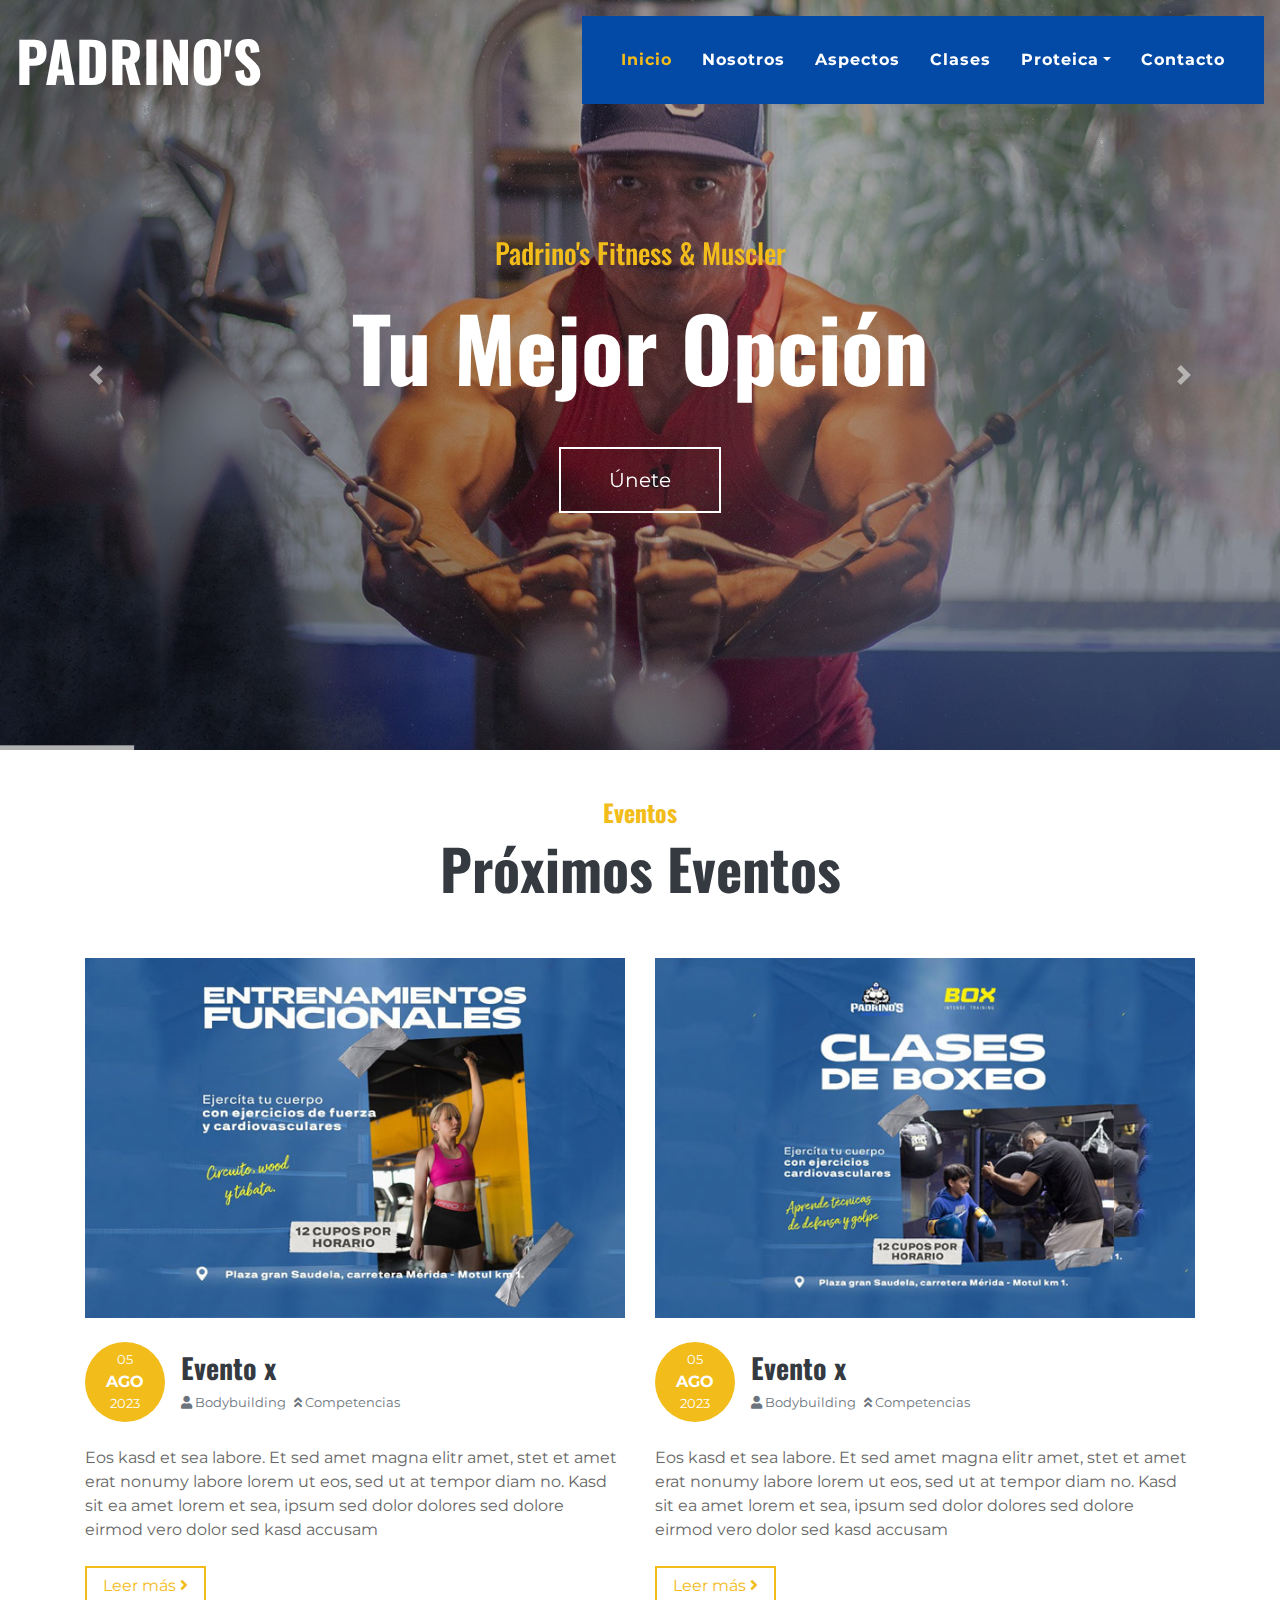
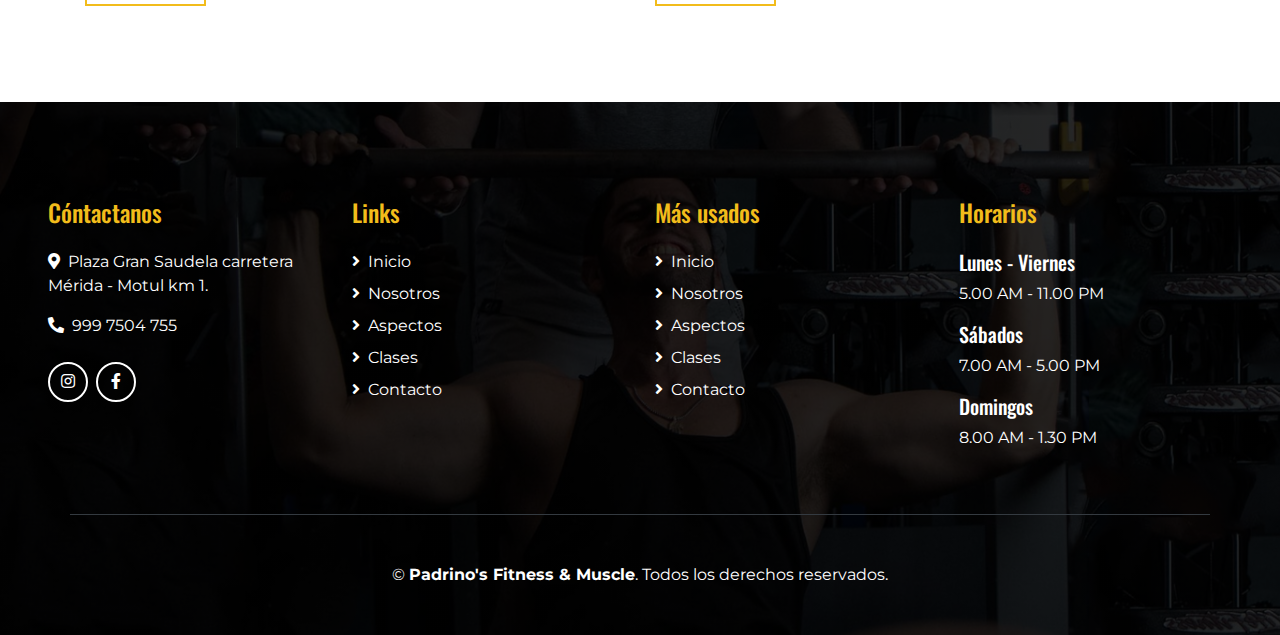
<file: index.html>
<!DOCTYPE html>
<html lang="es">

<head>
    <meta charset="utf-8">
    <title>Padrino's Fitness & Muscle</title>
    <meta content="width=device-width, initial-scale=1.0" name="viewport">

    <!-- Favicon -->
    <link rel="icon" href="img/iconP.png" type="image/png">

    <!-- Font Awesome -->
    <link href="https://cdnjs.cloudflare.com/ajax/libs/font-awesome/5.10.0/css/all.min.css" rel="stylesheet">

    <!-- Flaticon Font -->
    <link href="lib/flaticon/font/flaticon.css" rel="stylesheet">

    <!-- Customized Bootstrap Stylesheet -->
    <link href="css/style.min.css" rel="stylesheet">
</head>

<body class="bg-white">
    <!-- Navbar Start -->
    <div class="container-fluid p-0 nav-bar">
        <nav class="navbar navbar-expand-lg bg-none navbar-dark py-3">
            <a href="" class="navbar-brand">
                <h1 class="m-0 display-4 font-weight-bold text-uppercase text-white">Padrino's</h1>
            </a>
            <button type="button" class="navbar-toggler" data-toggle="collapse" data-target="#navbarCollapse">
                <span class="navbar-toggler-icon"></span>
            </button>
            <div class="collapse navbar-collapse justify-content-between" id="navbarCollapse">
                <div class="navbar-nav ml-auto p-4 bg-secondary">
                    <a href="index.html" class="nav-item nav-link active">Inicio</a>
                    <a href="about.html" class="nav-item nav-link">Nosotros</a>
                    <a href="feature.html" class="nav-item nav-link">Aspectos</a>
                    <a href="class.html" class="nav-item nav-link">Clases</a>
                    <div class="nav-item dropdown">
                        <a href="#" class="nav-link dropdown-toggle" data-toggle="dropdown">Proteica</a>
                        <div class="dropdown-menu text-capitalize">
                            <a href="proteicasup.html" class="dropdown-item">Suplementos</a>
                            <a href="producto.html" class="dropdown-item">Alimentos</a>
                        </div>
                    </div>
                    <a href="contact.html" class="nav-item nav-link">Contacto</a>
                    
                </div>
            </div>
        </nav>
    </div>
    <!-- Navbar End -->

    <!-- Carousel Start -->
    <div class="container-fluid p-0">
        <div id="blog-carousel" class="carousel slide" data-ride="carousel">
            <div class="carousel-inner">
                <div class="carousel-item active">
                    <img class="w-100" src="img/carousel-11.png" alt="Image">
                    <div class="carousel-caption d-flex flex-column align-items-center justify-content-center">
                        <h3 class="text-primary text-capitalize m-0">Padrino's Fitness & Muscler</h3>
                        <h2 class="display-2 m-0 mt-2 mt-md-4 text-white font-weight-bold text-capitalize">Tu mejor opción</h2>
                        <a href="contact.html" class="btn btn-lg btn-outline-light mt-3 mt-md-5 py-md-3 px-md-5">Únete</a>
                    </div>
                </div>
                <div class="carousel-item">
                    <img class="w-100" src="img/carousel-12.png" alt="Image">
                    <div class="carousel-caption d-flex flex-column align-items-center justify-content-center">
                        <h3 class="text-primary text-capitalize m-0">Padrino's Fitness & Muscler</h3>
                        <h2 class="display-2 m-0 mt-2 mt-md-4 text-white font-weight-bold text-capitalize">Pon en forma tu cuerpo</h2>
                        <a href="contact.html" class="btn btn-lg btn-outline-light mt-3 mt-md-5 py-md-3 px-md-5">Únete</a>
                    </div>
                </div>
            </div>
            <a class="carousel-control-prev" href="#blog-carousel" data-slide="prev">
                <span class="carousel-control-prev-icon"></span>
            </a>
            <a class="carousel-control-next" href="#blog-carousel" data-slide="next">
                <span class="carousel-control-next-icon"></span>
            </a>
        </div>
    </div>
    <!-- Carousel End -->

    <!-- Blog Start -->
    <div class="container pt-5">
        <div class="d-flex flex-column text-center mb-5">
            <h4 class="text-primary font-weight-bold">Eventos</h4>
            <h4 class="display-4 font-weight-bold">Próximos Eventos</h4>
        </div>
        <div class="row">
            <div class="col-lg-6 mb-5 blog-item">
                <img class="img-fluid mb-4" src="img/blog-1.jpg" alt="Image">
                <div class="d-flex align-items-center mb-4">
                    <div class="d-flex flex-column align-items-center justify-content-center rounded-circle bg-primary text-white" style="width: 80px; height: 80px;">
                        <small>05</small>
                        <strong class="text-uppercase m-0 text-white">Ago</strong>
                        <small>2023</small>
                    </div>
                    <div class="pl-3">
                        <h3 class="font-weight-bold">Evento x</h3>
                        <div class="d-flex">
                            <small class="mr-2 text-muted"><i class="fa fa-user"></i> Bodybuilding</small>
                            <small class="mr-2 text-muted"><i class="fa fa-angle-double-up"></i> Competencias</small>
                        </div>
                    </div>
                </div>
                <p>Eos kasd et sea labore. Et sed amet magna elitr amet, stet et amet erat nonumy labore lorem ut eos, sed ut at tempor diam no. Kasd sit ea amet lorem et sea, ipsum sed dolor dolores sed dolore eirmod vero dolor sed kasd accusam</p>
                <a class="btn btn-outline-primary mt-2 px-3" href="">Leer más <i class="fa fa-angle-right"></i></a>
            </div>
            <div class="col-lg-6 mb-5 blog-item">
                <img class="img-fluid mb-4" src="img/blog-2.jpg" alt="Image">
                <div class="d-flex align-items-center mb-4">
                    <div class="d-flex flex-column align-items-center justify-content-center rounded-circle bg-primary text-white" style="width: 80px; height: 80px;">
                        <small>05</small>
                        <strong class="text-uppercase m-0 text-white">Ago</strong>
                        <small>2023</small>
                    </div>
                    <div class="pl-3">
                        <h3 class="font-weight-bold">Evento x</h3>
                        <div class="d-flex">
                            <small class="mr-2 text-muted"><i class="fa fa-user"></i> Bodybuilding</small>
                            <small class="mr-2 text-muted"><i class="fa fa-angle-double-up"></i> Competencias</small>
                        </div>
                    </div>
                </div>
                <p>Eos kasd et sea labore. Et sed amet magna elitr amet, stet et amet erat nonumy labore lorem ut eos, sed ut at tempor diam no. Kasd sit ea amet lorem et sea, ipsum sed dolor dolores sed dolore eirmod vero dolor sed kasd accusam</p>
                <a class="btn btn-outline-primary mt-2 px-3" href="">Leer más <i class="fa fa-angle-right"></i></a>
            </div>
        </div>
    </div>
    <!-- Blog End -->


    <!-- Footer Start -->
    <div class="footer container-fluid mt-5 py-5 px-sm-3 px-md-5 text-white">
        <div class="row pt-5">
            <div class="col-lg-3 col-md-6 mb-5">
                <h4 class="text-primary mb-4">Cóntactanos</h4>
                <p><i class="fa fa-map-marker-alt mr-2"></i>Plaza Gran Saudela carretera Mérida - Motul km 1.</p>
                <p><i class="fa fa-phone-alt mr-2"></i>999 7504 755</p>
                <div class="d-flex justify-content-start mt-4">
                    <a class="btn btn-outline-light rounded-circle text-center mr-2 px-0" style="width: 40px; height: 40px;" href="https://www.instagram.com/padrinosfitnessandmuscle/?hl=es"><i class="fab fa-instagram"></i></a>
                    <a class="btn btn-outline-light rounded-circle text-center mr-2 px-0" style="width: 40px; height: 40px;" href="https://www.facebook.com/padrinosgym"><i class="fab fa-facebook-f"></i></a>
                </div>
            </div>
            <div class="col-lg-3 col-md-6 mb-5">
                <h4 class="text-primary mb-4">Links</h4>
                <div class="d-flex flex-column justify-content-start">
                    <a class="text-white mb-2" href="index.html"><i class="fa fa-angle-right mr-2"></i>Inicio</a>
                    <a class="text-white mb-2" href="about.html"><i class="fa fa-angle-right mr-2"></i>Nosotros</a>
                    <a class="text-white mb-2" href="feature.html"><i class="fa fa-angle-right mr-2"></i>Aspectos</a>
                    <a class="text-white mb-2" href="class.html"><i class="fa fa-angle-right mr-2"></i>Clases</a>
                    <a class="text-white" href="contact.html"><i class="fa fa-angle-right mr-2"></i>Contacto</a>
                </div>
            </div>
            <div class="col-lg-3 col-md-6 mb-5">
                <h4 class="text-primary mb-4">Más usados</h4>
                <div class="d-flex flex-column justify-content-start">
                    <a class="text-white mb-2" href="index.html"><i class="fa fa-angle-right mr-2"></i>Inicio</a>
                    <a class="text-white mb-2" href="about.html"><i class="fa fa-angle-right mr-2"></i>Nosotros</a>
                    <a class="text-white mb-2" href="feature.html"><i class="fa fa-angle-right mr-2"></i>Aspectos</a>
                    <a class="text-white mb-2" href="class.html"><i class="fa fa-angle-right mr-2"></i>Clases</a>
                    <a class="text-white" href="contact.html"><i class="fa fa-angle-right mr-2"></i>Contacto</a>
                </div>
            </div>
            <div class="col-lg-3 col-md-6 mb-5">
                <h4 class="text-primary mb-4">Horarios</h4>
                <h5 class="text-white">Lunes - Viernes</h5>
                <p>5.00 AM - 11.00 PM</p>
                <h5 class="text-white">Sábados</h5>
                <p>7.00 AM - 5.00 PM</p>
                <h5 class="text-white">Domingos</h5>
                <p>8.00 AM - 1.30 PM</p>
            </div>
        </div>
        <div class="container border-top border-dark pt-5">
            <p class="m-0 text-center text-white">
                &copy; <a class="text-white font-weight-bold" href="https://www.instagram.com/padrinosfitnessandmuscle">Padrino's Fitness & Muscle</a>. Todos los derechos reservados.
            </p>
        </div>
    </div>
    <!-- Footer End -->


    <!-- Back to Top -->
    <a href="#" class="btn btn-outline-primary back-to-top"><i class="fa fa-angle-double-up"></i></a>


    <!-- JavaScript Libraries -->
    <script src="https://code.jquery.com/jquery-3.4.1.min.js"></script>
    <script src="https://stackpath.bootstrapcdn.com/bootstrap/4.4.1/js/bootstrap.bundle.min.js"></script>
    <script src="lib/easing/easing.min.js"></script>
    <script src="lib/waypoints/waypoints.min.js"></script>

    <!-- Template Javascript -->
    <script src="js/main.js"></script>
</body>

</html>
</file>
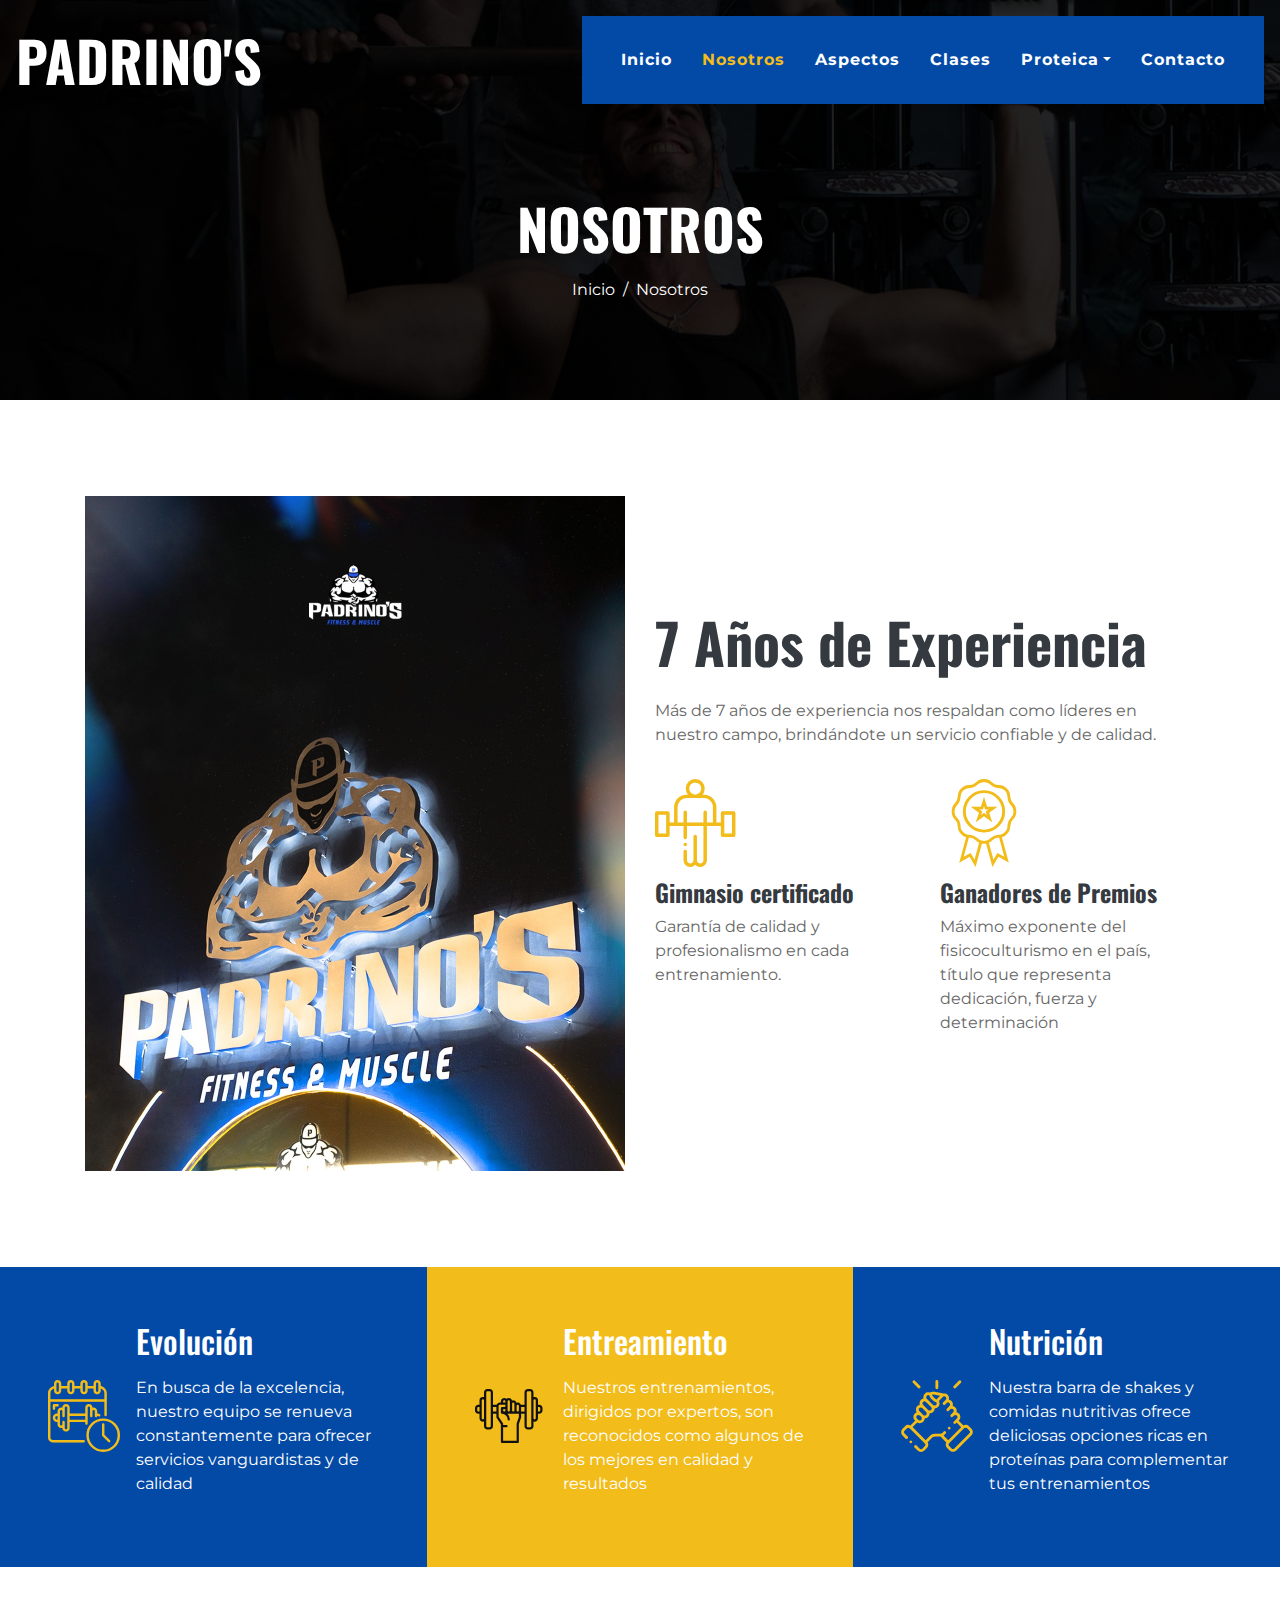
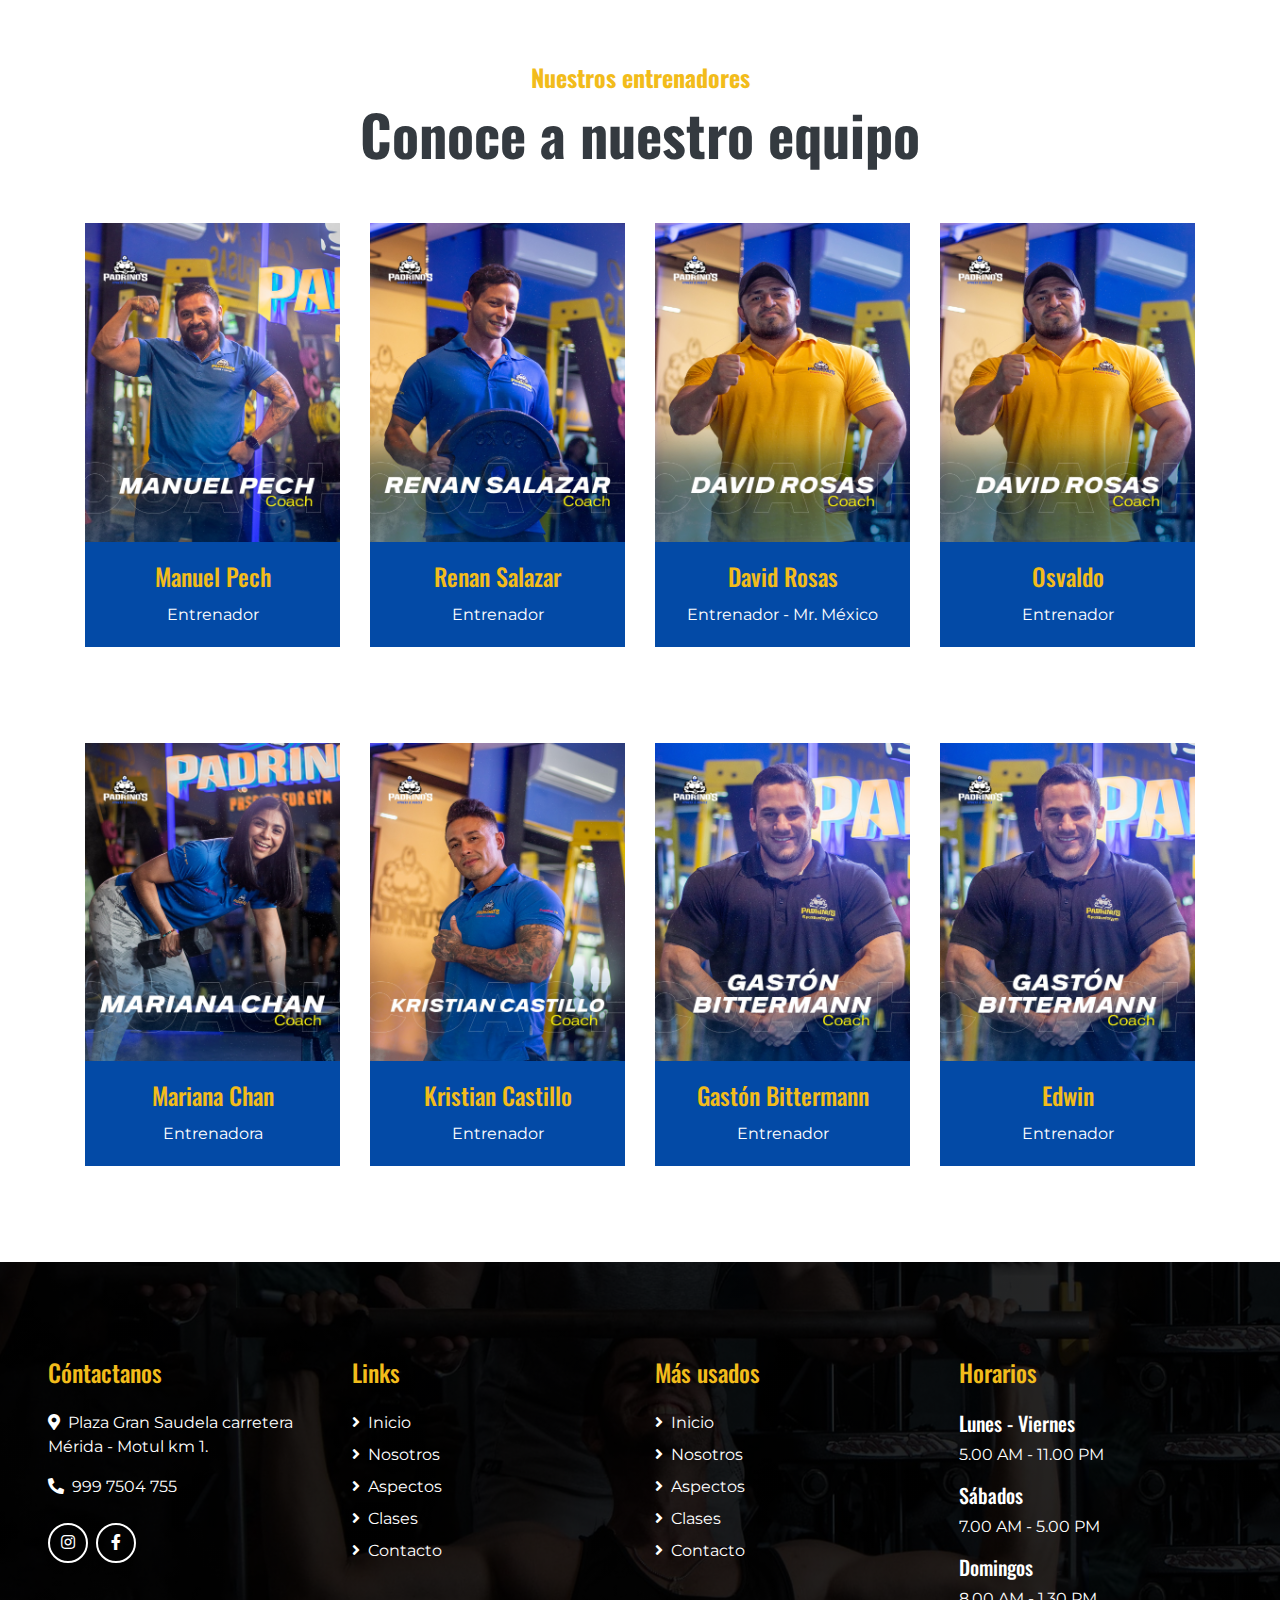
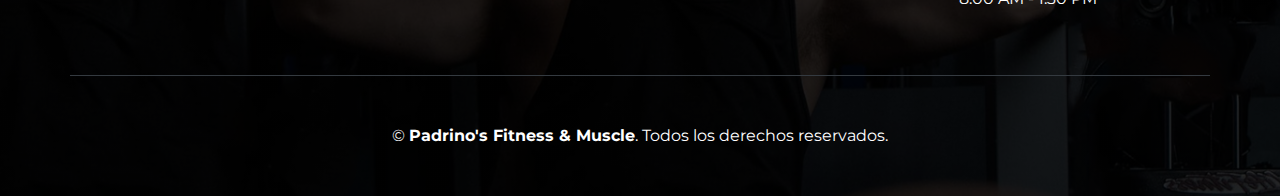
<file: about.html>
<!DOCTYPE html>
<html lang="es">

<head>
    <meta charset="utf-8">
    <title>Padrino's Fitness & Muscle</title>
    <meta content="width=device-width, initial-scale=1.0" name="viewport">

    <!-- Favicon -->
    <link rel="icon" href="img/iconP.png" type="image/png">

    <!-- Font Awesome -->
    <link href="https://cdnjs.cloudflare.com/ajax/libs/font-awesome/5.10.0/css/all.min.css" rel="stylesheet">

    <!-- Flaticon Font -->
    <link href="lib/flaticon/font/flaticon.css" rel="stylesheet">

    <!-- Customized Bootstrap Stylesheet -->
    <link href="css/style.min.css" rel="stylesheet">
</head>

<body class="bg-white">
       <!-- Navbar Start -->
       <div class="container-fluid p-0 nav-bar">
        <nav class="navbar navbar-expand-lg bg-none navbar-dark py-3">
            <a href="" class="navbar-brand">
                <h1 class="m-0 display-4 font-weight-bold text-uppercase text-white">Padrino's</h1>
            </a>
            <button type="button" class="navbar-toggler" data-toggle="collapse" data-target="#navbarCollapse">
                <span class="navbar-toggler-icon"></span>
            </button>
            <div class="collapse navbar-collapse justify-content-between" id="navbarCollapse">
                <div class="navbar-nav ml-auto p-4 bg-secondary">
                    <a href="index.html" class="nav-item nav-link">Inicio</a>
                    <a href="about.html" class="nav-item nav-link active">Nosotros</a>
                    <a href="feature.html" class="nav-item nav-link">Aspectos</a>
                    <a href="class.html" class="nav-item nav-link">Clases</a>
                    <div class="nav-item dropdown">
                        <a href="#" class="nav-link dropdown-toggle" data-toggle="dropdown">Proteica</a>
                        <div class="dropdown-menu text-capitalize">
                            <a href="proteicasup.html" class="dropdown-item">Suplementos</a>
                            <a href="producto.html" class="dropdown-item">Alimentos</a>
                        </div>
                    </div>
                    <a href="contact.html" class="nav-item nav-link">Contacto</a>
                </div>
            </div>
        </nav>
    </div>
    <!-- Navbar End -->


    <!-- Page Header Start -->
    <div class="container-fluid page-header mb-5">
        <div class="d-flex flex-column align-items-center justify-content-center pt-0 pt-lg-5" style="min-height: 400px">
            <h4 class="display-4 mb-3 mt-0 mt-lg-5 text-white text-uppercase font-weight-bold">Nosotros</h4>
            <div class="d-inline-flex">
                <p class="m-0 text-white"><a class="text-white" href="">Inicio</a></p>
                <p class="m-0 text-white px-2">/</p>
                <p class="m-0 text-white">Nosotros</p>
            </div>
        </div>
    </div>
    <!-- Page Header End -->


    <!-- About Start -->
    <div class="container py-5">
        <div class="row align-items-center">
            <div class="col-lg-6">
                <img class="img-fluid mb-4 mb-lg-0" src="img/about.jpg" alt="Image">
            </div>
            <div class="col-lg-6">
                <h2 class="display-4 font-weight-bold mb-4">7 Años de Experiencia</h2>
                <p>Más de 7 años de experiencia nos respaldan como líderes en nuestro campo, brindándote un servicio confiable y de calidad.</p>
                <div class="row py-2">
                    <div class="col-sm-6">
                        <i class="flaticon-barbell display-2 text-primary"></i>
                        <h4 class="font-weight-bold">Gimnasio certificado</h4>
                        <p>Garantía de calidad y profesionalismo en cada entrenamiento.</p>
                    </div>
                    <div class="col-sm-6">
                        <i class="flaticon-medal display-2 text-primary"></i>
                        <h4 class="font-weight-bold">Ganadores de Premios</h4>
                        <p>Máximo exponente del fisicoculturismo en el país, título que representa dedicación, fuerza y determinación</p>
                    </div>
                </div>
            </div>
        </div>
    </div>
    <!-- About End -->


    <!-- Features Start -->
    <div class="container-fluid my-5">
        <div class="row">
            <div class="col-lg-4 p-0">
                <div class="d-flex align-items-center bg-secondary text-white px-5" style="min-height: 300px;">
                    <i class="flaticon-training display-3 text-primary mr-3"></i>
                    <div class="">
                        <h2 class="text-white mb-3">Evolución</h2>
                        <p>En busca de la excelencia, nuestro equipo se renueva constantemente para ofrecer servicios vanguardistas y de calidad
                        </p>
                    </div>
                </div>
            </div>
            <div class="col-lg-4 p-0">
                <div class="d-flex align-items-center bg-primary text-white px-5" style="min-height: 300px;">
                    <i class="flaticon-weightlifting display-3 text-secondary mr-3"></i>
                    <div class="">
                        <h2 class="text-white mb-3">Entreamiento</h2>
                        <p>Nuestros entrenamientos, dirigidos por expertos, son reconocidos como algunos de los mejores en calidad y resultados
                        </p>
                    </div>
                </div>
            </div>
            <div class="col-lg-4 p-0">
                <div class="d-flex align-items-center bg-secondary text-white px-5" style="min-height: 300px;">
                    <i class="flaticon-support display-3 text-primary mr-3"></i>
                    <div class="">
                        <h2 class="text-white mb-3">Nutrición</h2>
                        <p>Nuestra barra de shakes y comidas nutritivas ofrece deliciosas opciones ricas en proteínas para complementar tus entrenamientos
                        </p>
                    </div>
                </div>
            </div>
        </div>
    </div>
    <!-- Features End -->


    <!-- Team Start -->
    <div class="container pt-5 team">
        <div class="d-flex flex-column text-center mb-5">
            <h4 class="text-primary font-weight-bold">Nuestros entrenadores</h4>
            <h4 class="display-4 font-weight-bold">Conoce a nuestro equipo</h4>
        </div>
        <div class="row">
            <div class="col-lg-3 col-md-6 mb-5">
                <div class="card border-0 bg-secondary text-center text-white">
                    <img class="card-img-top" src="img/manuel.jpg" alt="">
                    <div class="card-social d-flex align-items-center justify-content-center">
                        <a class="btn btn-outline-light rounded-circle text-center mr-2 px-0" style="width: 40px; height: 40px;" href="#"><i class="fab fa-instagram"></i></a>
                    </div>
                    <div class="card-body bg-secondary">
                        <h4 class="card-title text-primary">Manuel Pech</h4>
                        <p class="card-text">Entrenador</p>
                    </div>
                </div>
            </div>
            <div class="col-lg-3 col-md-6 mb-5">
                <div class="card border-0 bg-secondary text-center text-white">
                    <img class="card-img-top" src="img/renan.jpg" alt="">
                    <div class="card-social d-flex align-items-center justify-content-center">
                        <a class="btn btn-outline-light rounded-circle text-center mr-2 px-0" style="width: 40px; height: 40px;" href="#"><i class="fab fa-instagram"></i></a>
                    </div>
                    <div class="card-body bg-secondary">
                        <h4 class="card-title text-primary">Renan Salazar</h4>
                        <p class="card-text">Entrenador</p>
                    </div>
                </div>
            </div>
            <div class="col-lg-3 col-md-6 mb-5">
                <div class="card border-0 bg-secondary text-center text-white">
                    <img class="card-img-top" src="img/david.jpg" alt="">
                    <div class="card-social d-flex align-items-center justify-content-center">
                        <a class="btn btn-outline-light rounded-circle text-center mr-2 px-0" style="width: 40px; height: 40px;" href="#"><i class="fab fa-instagram"></i></a>
                    </div>
                    <div class="card-body bg-secondary">
                        <h4 class="card-title text-primary">David Rosas</h4>
                        <p class="card-text">Entrenador -  Mr. México</p>
                    </div>
                </div>
            </div>
            <div class="col-lg-3 col-md-6 mb-5">
                <div class="card border-0 bg-secondary text-center text-white">
                    <img class="card-img-top" src="img/david.jpg" alt="">
                    <div class="card-social d-flex align-items-center justify-content-center">
                        <a class="btn btn-outline-light rounded-circle text-center mr-2 px-0" style="width: 40px; height: 40px;" href="#"><i class="fab fa-instagram"></i></a>
                    </div>
                    <div class="card-body bg-secondary">
                        <h4 class="card-title text-primary">Osvaldo</h4>
                        <p class="card-text">Entrenador</p>
                    </div>
                </div>
            </div>
        </div>
    </div>
    <!-- Team End -->
    
    <!-- Team Start -->
    <div class="container pt-5 team">
        <div class="row">
            <div class="col-lg-3 col-md-6 mb-5">
                <div class="card border-0 bg-secondary text-center text-white">
                    <img class="card-img-top" src="img/mariana.jpg" alt="">
                    <div class="card-social d-flex align-items-center justify-content-center">
                        <a class="btn btn-outline-light rounded-circle text-center mr-2 px-0" style="width: 40px; height: 40px;" href="#"><i class="fab fa-instagram"></i></a>
                    </div>
                    <div class="card-body bg-secondary">
                        <h4 class="card-title text-primary">Mariana Chan</h4>
                        <p class="card-text">Entrenadora</p>
                    </div>
                </div>
            </div>
            <div class="col-lg-3 col-md-6 mb-5">
                <div class="card border-0 bg-secondary text-center text-white">
                    <img class="card-img-top" src="img/kristian.jpg" alt="">
                    <div class="card-social d-flex align-items-center justify-content-center">
                        <a class="btn btn-outline-light rounded-circle text-center mr-2 px-0" style="width: 40px; height: 40px;" href="#"><i class="fab fa-instagram"></i></a>
                    </div>
                    <div class="card-body bg-secondary">
                        <h4 class="card-title text-primary">Kristian Castillo</h4>
                        <p class="card-text">Entrenador</p>
                    </div>
                </div>
            </div>
            <div class="col-lg-3 col-md-6 mb-5">
                <div class="card border-0 bg-secondary text-center text-white">
                    <img class="card-img-top" src="img/gaston.jpg" alt="">
                    <div class="card-social d-flex align-items-center justify-content-center">
                        <a class="btn btn-outline-light rounded-circle text-center mr-2 px-0" style="width: 40px; height: 40px;" href="#"><i class="fab fa-instagram"></i></a>
                    </div>
                    <div class="card-body bg-secondary">
                        <h4 class="card-title text-primary">Gastón Bittermann</h4>
                        <p class="card-text">Entrenador</p>
                    </div>
                </div>
            </div>
            <div class="col-lg-3 col-md-6 mb-5">
                <div class="card border-0 bg-secondary text-center text-white">
                    <img class="card-img-top" src="img/gaston.jpg" alt="">
                    <div class="card-social d-flex align-items-center justify-content-center">
                        <a class="btn btn-outline-light rounded-circle text-center mr-2 px-0" style="width: 40px; height: 40px;" href="#"><i class="fab fa-instagram"></i></a>
                    </div>
                    <div class="card-body bg-secondary">
                        <h4 class="card-title text-primary">Edwin</h4>
                        <p class="card-text">Entrenador</p>
                    </div>
                </div>
            </div>
        </div>
    </div>
    <!-- Team End -->


    <!-- Footer Start -->
    <div class="footer container-fluid mt-5 py-5 px-sm-3 px-md-5 text-white">
        <div class="row pt-5">
            <div class="col-lg-3 col-md-6 mb-5">
                <h4 class="text-primary mb-4">Cóntactanos</h4>
                <p><i class="fa fa-map-marker-alt mr-2"></i>Plaza Gran Saudela carretera Mérida - Motul km 1.</p>
                <p><i class="fa fa-phone-alt mr-2"></i>999 7504 755</p>
                <div class="d-flex justify-content-start mt-4">
                    <a class="btn btn-outline-light rounded-circle text-center mr-2 px-0" style="width: 40px; height: 40px;" href="https://www.instagram.com/padrinosfitnessandmuscle/?hl=es"><i class="fab fa-instagram"></i></a>
                    <a class="btn btn-outline-light rounded-circle text-center mr-2 px-0" style="width: 40px; height: 40px;" href="https://www.facebook.com/padrinosgym"><i class="fab fa-facebook-f"></i></a>
                </div>
            </div>
            <div class="col-lg-3 col-md-6 mb-5">
                <h4 class="text-primary mb-4">Links</h4>
                <div class="d-flex flex-column justify-content-start">
                    <a class="text-white mb-2" href="index.html"><i class="fa fa-angle-right mr-2"></i>Inicio</a>
                    <a class="text-white mb-2" href="about.html"><i class="fa fa-angle-right mr-2"></i>Nosotros</a>
                    <a class="text-white mb-2" href="feature.html"><i class="fa fa-angle-right mr-2"></i>Aspectos</a>
                    <a class="text-white mb-2" href="class.html"><i class="fa fa-angle-right mr-2"></i>Clases</a>
                    <a class="text-white" href="contact.html"><i class="fa fa-angle-right mr-2"></i>Contacto</a>
                </div>
            </div>
            <div class="col-lg-3 col-md-6 mb-5">
                <h4 class="text-primary mb-4">Más usados</h4>
                <div class="d-flex flex-column justify-content-start">
                    <a class="text-white mb-2" href="index.html"><i class="fa fa-angle-right mr-2"></i>Inicio</a>
                    <a class="text-white mb-2" href="about.html"><i class="fa fa-angle-right mr-2"></i>Nosotros</a>
                    <a class="text-white mb-2" href="feature.html"><i class="fa fa-angle-right mr-2"></i>Aspectos</a>
                    <a class="text-white mb-2" href="class.html"><i class="fa fa-angle-right mr-2"></i>Clases</a>
                    <a class="text-white" href="contact.html"><i class="fa fa-angle-right mr-2"></i>Contacto</a>
                </div>
            </div>
            <div class="col-lg-3 col-md-6 mb-5">
                <h4 class="text-primary mb-4">Horarios</h4>
                <h5 class="text-white">Lunes - Viernes</h5>
                <p>5.00 AM - 11.00 PM</p>
                <h5 class="text-white">Sábados</h5>
                <p>7.00 AM - 5.00 PM</p>
                <h5 class="text-white">Domingos</h5>
                <p>8.00 AM - 1.30 PM</p>
            </div>
        </div>
        <div class="container border-top border-dark pt-5">
            <p class="m-0 text-center text-white">
                &copy; <a class="text-white font-weight-bold" href="https://www.instagram.com/padrinosfitnessandmuscle">Padrino's Fitness & Muscle</a>. Todos los derechos reservados.
            </p>
        </div>
    </div>
    <!-- Footer End -->


    <!-- Back to Top -->
    <a href="#" class="btn btn-outline-primary back-to-top"><i class="fa fa-angle-double-up"></i></a>


    <!-- JavaScript Libraries -->
    <script src="https://code.jquery.com/jquery-3.4.1.min.js"></script>
    <script src="https://stackpath.bootstrapcdn.com/bootstrap/4.4.1/js/bootstrap.bundle.min.js"></script>
    <script src="lib/easing/easing.min.js"></script>
    <script src="lib/waypoints/waypoints.min.js"></script>

    <!-- Template Javascript -->
    <script src="js/main.js"></script>
</body>

</html>
</file>
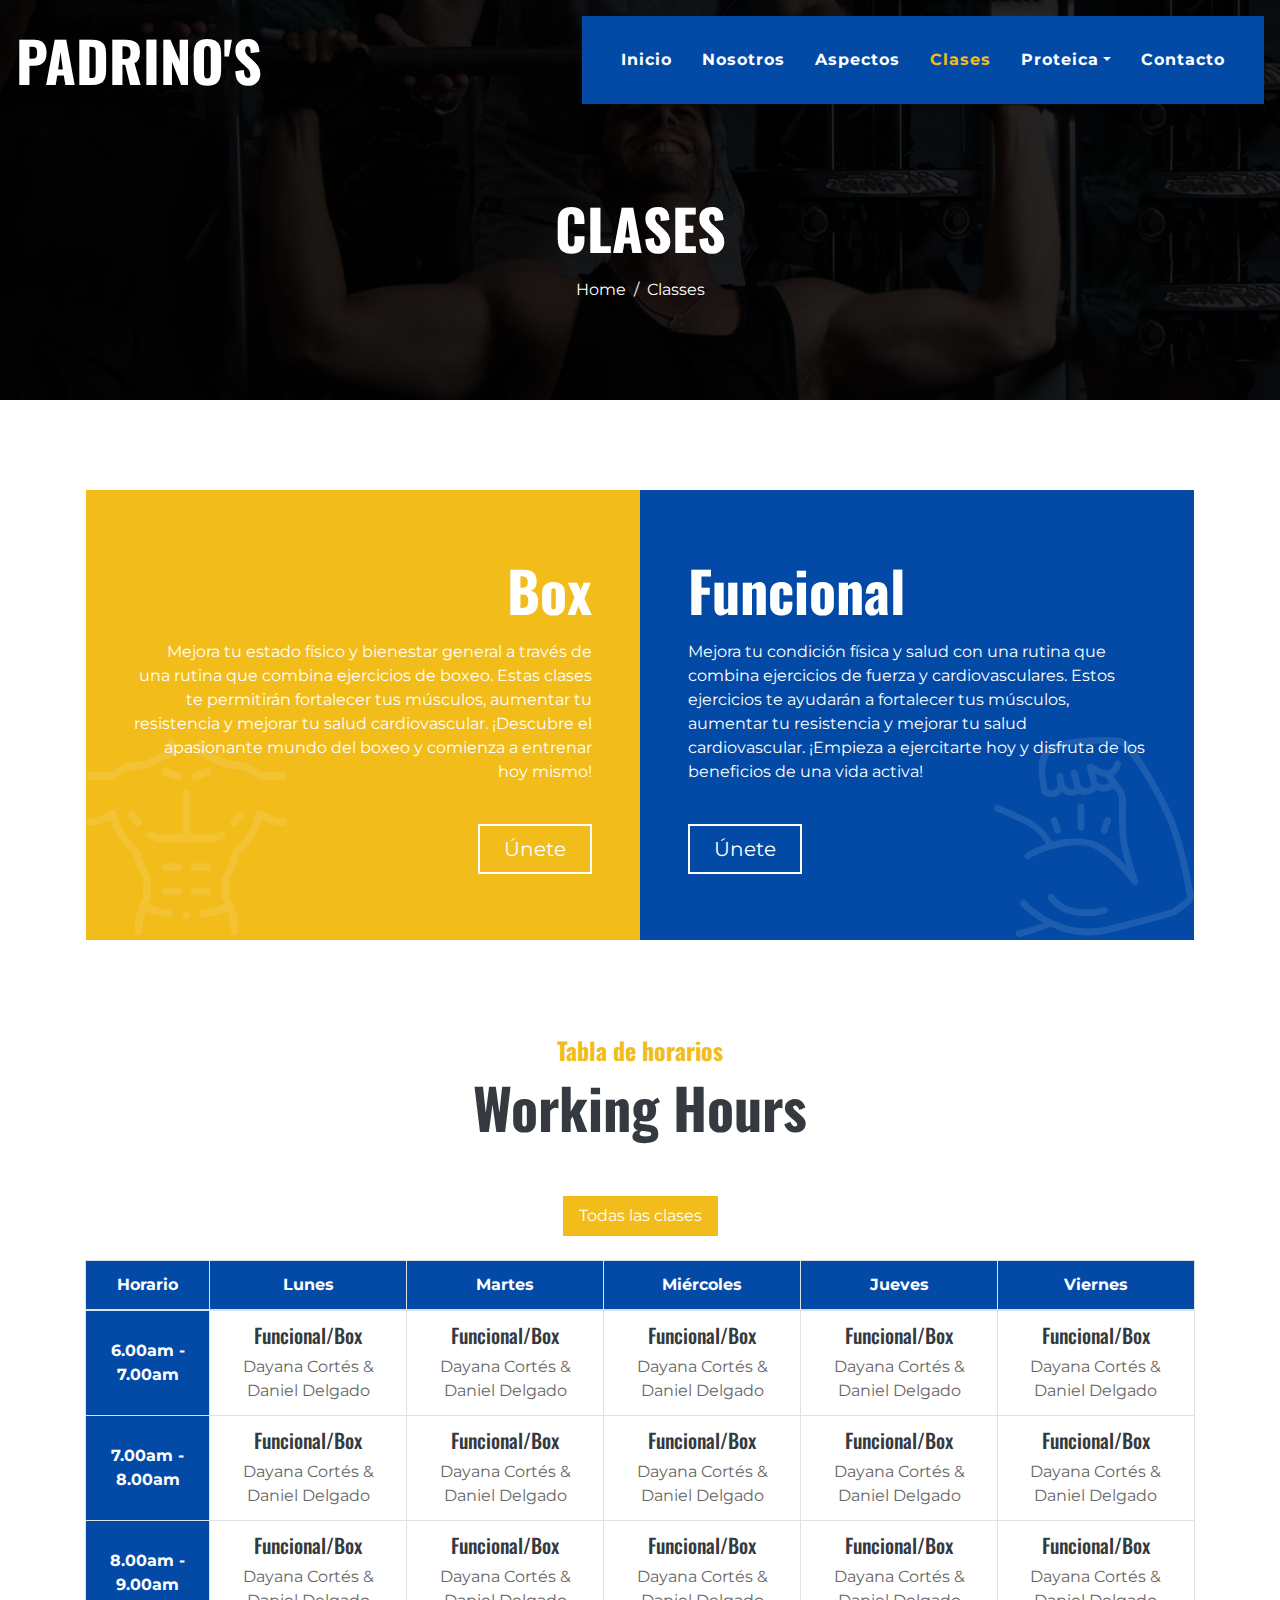
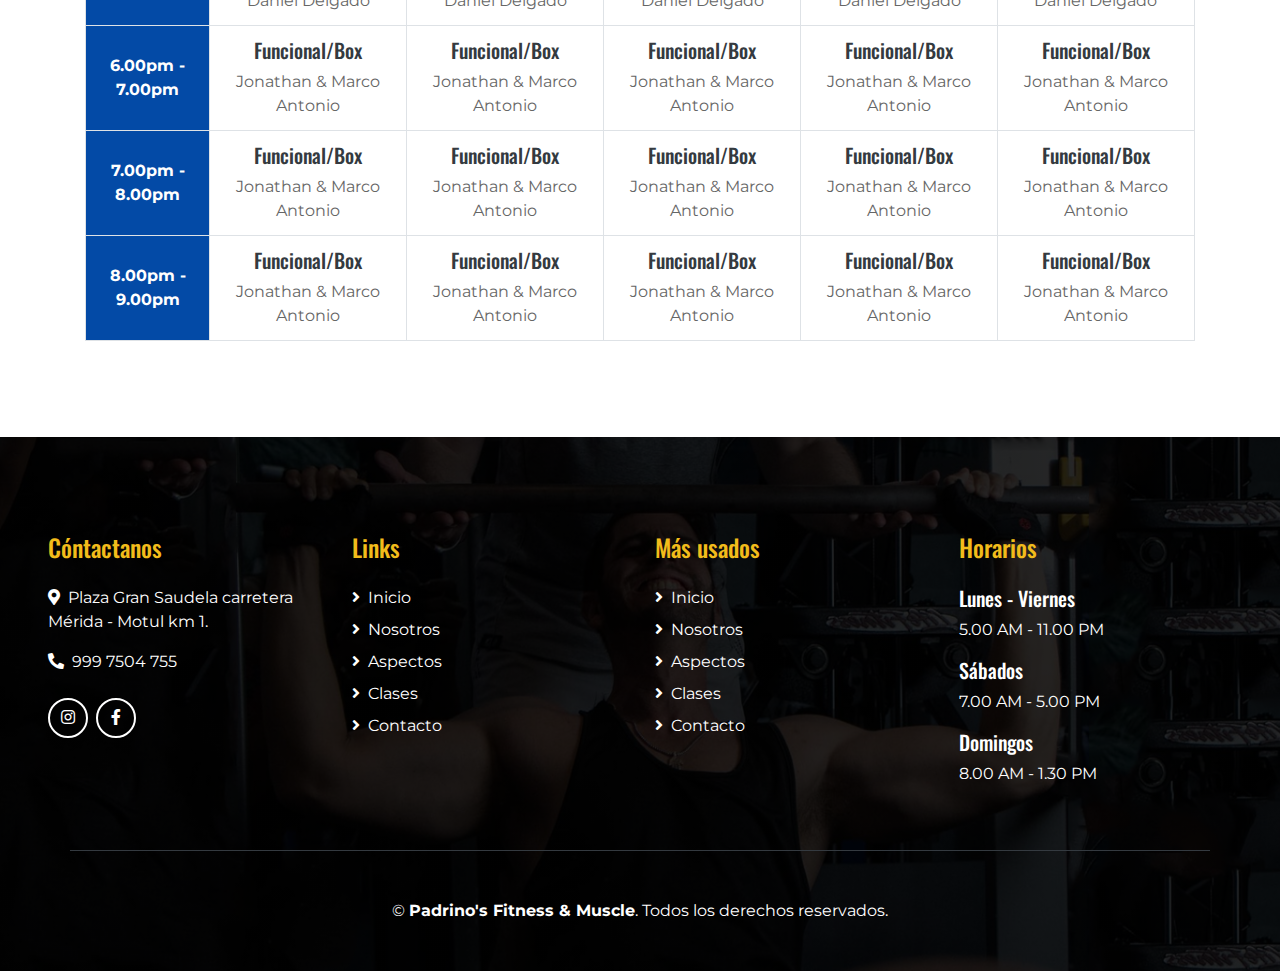
<file: class.html>
<!DOCTYPE html>
<html lang="es">

<head>
    <meta charset="utf-8">
    <title>Padrino's Fitness & Muscle</title>
    <meta content="width=device-width, initial-scale=1.0" name="viewport">

    <!-- Favicon -->
    <link rel="icon" href="img/iconP.png" type="image/png">

    <!-- Font Awesome -->
    <link href="https://cdnjs.cloudflare.com/ajax/libs/font-awesome/5.10.0/css/all.min.css" rel="stylesheet">

    <!-- Flaticon Font -->
    <link href="lib/flaticon/font/flaticon.css" rel="stylesheet">

    <!-- Customized Bootstrap Stylesheet -->
    <link href="css/style.min.css" rel="stylesheet">
</head>

<body class="bg-white">
    <!-- Navbar Start -->
    <div class="container-fluid p-0 nav-bar">
        <nav class="navbar navbar-expand-lg bg-none navbar-dark py-3">
            <a href="" class="navbar-brand">
                <h1 class="m-0 display-4 font-weight-bold text-uppercase text-white">Padrino's</h1>
            </a>
            <button type="button" class="navbar-toggler" data-toggle="collapse" data-target="#navbarCollapse">
                <span class="navbar-toggler-icon"></span>
            </button>
            <div class="collapse navbar-collapse justify-content-between" id="navbarCollapse">
                <div class="navbar-nav ml-auto p-4 bg-secondary">
                    <a href="index.html" class="nav-item nav-link">Inicio</a>
                    <a href="about.html" class="nav-item nav-link">Nosotros</a>
                    <a href="feature.html" class="nav-item nav-link">Aspectos</a>
                    <a href="class.html" class="nav-item nav-link active">Clases</a>
                    <div class="nav-item dropdown">
                        <a href="#" class="nav-link dropdown-toggle" data-toggle="dropdown">Proteica</a>
                        <div class="dropdown-menu text-capitalize">
                            <a href="proteicasup.html" class="dropdown-item">Suplementos</a>
                            <a href="producto.html" class="dropdown-item">Alimentos</a>
                        </div>
                    </div>
                    <a href="contact.html" class="nav-item nav-link">Contacto</a>
                </div>
            </div>
        </nav>
    </div>
    <!-- Navbar End -->


    <!-- Page Header Start -->
    <div class="container-fluid page-header mb-5">
        <div class="d-flex flex-column align-items-center justify-content-center pt-0 pt-lg-5" style="min-height: 400px">
            <h4 class="display-4 mb-3 mt-0 mt-lg-5 text-white text-uppercase font-weight-bold">Clases</h4>
            <div class="d-inline-flex">
                <p class="m-0 text-white"><a class="text-white" href="">Home</a></p>
                <p class="m-0 text-white px-2">/</p>
                <p class="m-0 text-white">Classes</p>
            </div>
        </div>
    </div>
    <!-- Page Header End -->


    <!-- Gym Class Start -->
    <div class="container gym-class mb-5" style="margin-top: 90px;">
        <div class="row px-3">
            <div class="col-md-6 p-0">
                <div class="gym-class-box d-flex flex-column align-items-end justify-content-center bg-primary text-right text-white py-5 px-5">
                    <i class="flaticon-six-pack"></i>
                    <h3 class="display-4 mb-3 text-white font-weight-bold">Box</h3>
                    <p> 
                        Mejora tu estado físico y bienestar general a través de una rutina que combina ejercicios de boxeo. 
                        Estas clases te permitirán fortalecer tus músculos, aumentar tu resistencia y mejorar tu salud cardiovascular. 
                        ¡Descubre el apasionante mundo del boxeo y comienza a entrenar hoy mismo!
                    </p>
                    <a href="contact.html" class="btn btn-lg btn-outline-light mt-4 px-4">Únete</a>
                </div>
            </div>
            <div class="col-md-6 p-0">
                <div class="gym-class-box d-flex flex-column align-items-start justify-content-center bg-secondary text-left text-white py-5 px-5">
                    <i class="flaticon-bodybuilding"></i>
                    <h3 class="display-4 mb-3 text-white font-weight-bold">Funcional</h3>
                    <p>
                        Mejora tu condición física y salud con una rutina que combina ejercicios de
                        fuerza y cardiovasculares. Estos ejercicios te ayudarán a fortalecer tus músculos, 
                        aumentar tu resistencia y mejorar tu salud cardiovascular. ¡Empieza a ejercitarte hoy y 
                        disfruta de los beneficios de una vida activa!
                    </p>
                    <a href="contact.html" class="btn btn-lg btn-outline-light mt-4 px-4">Únete</a>
                </div>
            </div>
        </div>
    </div>
    <!-- Gym Class End -->


    <!-- Class Timetable Start -->
    <div class="container gym-feature py-5">
        <div class="d-flex flex-column text-center mb-5">
            <h4 class="text-primary font-weight-bold">Tabla de horarios</h4>
            <h4 class="display-4 font-weight-bold">Working Hours</h4>
        </div>
        <div class="tab-class">
            <ul class="nav nav-pills justify-content-center mb-4">
                <li class="nav-item">
                    <a class="nav-link active" data-toggle="pill" href="#class-all">Todas las clases</a>
                </li>
            </ul>
            <div class="tab-content">
                <div id="class-all" class="container tab-pane p-0 active">
                    <div class="table-responsive">
                        <table class="table table-bordered table-lg m-0">
                            <thead class="bg-secondary text-white text-center">
                                <tr>
                                    <th>Horario</th>
                                    <th>Lunes</th>
                                    <th>Martes</th>
                                    <th>Miércoles</th>
                                    <th>Jueves</th>
                                    <th>Viernes</th>
                                </tr>
                            </thead>
                            <tbody class="text-center">
                                <tr>
                                    <th class="bg-secondary text-white align-middle">6.00am - 7.00am</th>
                                    <td><h5>Funcional/Box</h5>Dayana Cortés & Daniel Delgado</td>
                                    <td><h5>Funcional/Box</h5>Dayana Cortés & Daniel Delgado</td>
                                    <td><h5>Funcional/Box</h5>Dayana Cortés & Daniel Delgado</td>
                                    <td><h5>Funcional/Box</h5>Dayana Cortés & Daniel Delgado</td>
                                    <td><h5>Funcional/Box</h5>Dayana Cortés & Daniel Delgado</td>
                                    
                                </tr>
                                <tr>
                                    <th class="bg-secondary text-white align-middle">7.00am - 8.00am</th>
                                    <td><h5>Funcional/Box</h5>Dayana Cortés & Daniel Delgado</td>
                                    <td><h5>Funcional/Box</h5>Dayana Cortés & Daniel Delgado</td>
                                    <td><h5>Funcional/Box</h5>Dayana Cortés & Daniel Delgado</td>
                                    <td><h5>Funcional/Box</h5>Dayana Cortés & Daniel Delgado</td>
                                    <td><h5>Funcional/Box</h5>Dayana Cortés & Daniel Delgado</td>
                                    
                                 
                                </tr>
                                <tr>
                                    <th class="bg-secondary text-white align-middle">8.00am - 9.00am</th>
                                    <td><h5>Funcional/Box</h5>Dayana Cortés & Daniel Delgado</td>
                                    <td><h5>Funcional/Box</h5>Dayana Cortés & Daniel Delgado</td>
                                    <td><h5>Funcional/Box</h5>Dayana Cortés & Daniel Delgado</td>
                                    <td><h5>Funcional/Box</h5>Dayana Cortés & Daniel Delgado</td>
                                    <td><h5>Funcional/Box</h5>Dayana Cortés & Daniel Delgado</td>
                                    
                                </tr>
                                <tr>
                                    <th class="bg-secondary text-white align-middle">6.00pm - 7.00pm</th>
                                    <td><h5>Funcional/Box</h5>Jonathan & Marco Antonio</td>
                                    <td><h5>Funcional/Box</h5>Jonathan & Marco Antonio</td>
                                    <td><h5>Funcional/Box</h5>Jonathan & Marco Antonio</td>
                                    <td><h5>Funcional/Box</h5>Jonathan & Marco Antonio</td>
                                    <td><h5>Funcional/Box</h5>Jonathan & Marco Antonio</td>
                                </tr>
                                <tr>
                                    <th class="bg-secondary text-white align-middle">7.00pm - 8.00pm</th>
                                    <td><h5>Funcional/Box</h5>Jonathan & Marco Antonio</td>
                                    <td><h5>Funcional/Box</h5>Jonathan & Marco Antonio</td>
                                    <td><h5>Funcional/Box</h5>Jonathan & Marco Antonio</td>
                                    <td><h5>Funcional/Box</h5>Jonathan & Marco Antonio</td>
                                    <td><h5>Funcional/Box</h5>Jonathan & Marco Antonio</td>
                                </tr>
                                <tr>
                                    <th class="bg-secondary text-white align-middle">8.00pm - 9.00pm</th>
                                    <td><h5>Funcional/Box</h5>Jonathan & Marco Antonio</td>
                                    <td><h5>Funcional/Box</h5>Jonathan & Marco Antonio</td>
                                    <td><h5>Funcional/Box</h5>Jonathan & Marco Antonio</td>
                                    <td><h5>Funcional/Box</h5>Jonathan & Marco Antonio</td>
                                    <td><h5>Funcional/Box</h5>Jonathan & Marco Antonio</td>
                                </tr>
                            </tbody>
                        </table>
                    </div>
                </div>
            </div>
        </div>
    </div>
    <!-- Class Timetable End -->
    

    <!-- Footer Start -->
    <div class="footer container-fluid mt-5 py-5 px-sm-3 px-md-5 text-white">
        <div class="row pt-5">
            <div class="col-lg-3 col-md-6 mb-5">
                <h4 class="text-primary mb-4">Cóntactanos</h4>
                <p><i class="fa fa-map-marker-alt mr-2"></i>Plaza Gran Saudela carretera Mérida - Motul km 1.</p>
                <p><i class="fa fa-phone-alt mr-2"></i>999 7504 755</p>
                <div class="d-flex justify-content-start mt-4">
                    <a class="btn btn-outline-light rounded-circle text-center mr-2 px-0" style="width: 40px; height: 40px;" href="https://www.instagram.com/padrinosfitnessandmuscle/?hl=es"><i class="fab fa-instagram"></i></a>
                    <a class="btn btn-outline-light rounded-circle text-center mr-2 px-0" style="width: 40px; height: 40px;" href="https://www.facebook.com/padrinosgym"><i class="fab fa-facebook-f"></i></a>
                </div>
            </div>
            <div class="col-lg-3 col-md-6 mb-5">
                <h4 class="text-primary mb-4">Links</h4>
                <div class="d-flex flex-column justify-content-start">
                    <a class="text-white mb-2" href="index.html"><i class="fa fa-angle-right mr-2"></i>Inicio</a>
                    <a class="text-white mb-2" href="about.html"><i class="fa fa-angle-right mr-2"></i>Nosotros</a>
                    <a class="text-white mb-2" href="feature.html"><i class="fa fa-angle-right mr-2"></i>Aspectos</a>
                    <a class="text-white mb-2" href="class.html"><i class="fa fa-angle-right mr-2"></i>Clases</a>
                    <a class="text-white" href="contact.html"><i class="fa fa-angle-right mr-2"></i>Contacto</a>
                </div>
            </div>
            <div class="col-lg-3 col-md-6 mb-5">
                <h4 class="text-primary mb-4">Más usados</h4>
                <div class="d-flex flex-column justify-content-start">
                    <a class="text-white mb-2" href="index.html"><i class="fa fa-angle-right mr-2"></i>Inicio</a>
                    <a class="text-white mb-2" href="about.html"><i class="fa fa-angle-right mr-2"></i>Nosotros</a>
                    <a class="text-white mb-2" href="feature.html"><i class="fa fa-angle-right mr-2"></i>Aspectos</a>
                    <a class="text-white mb-2" href="class.html"><i class="fa fa-angle-right mr-2"></i>Clases</a>
                    <a class="text-white" href="contact.html"><i class="fa fa-angle-right mr-2"></i>Contacto</a>
                </div>
            </div>
            <div class="col-lg-3 col-md-6 mb-5">
                <h4 class="text-primary mb-4">Horarios</h4>
                <h5 class="text-white">Lunes - Viernes</h5>
                <p>5.00 AM - 11.00 PM</p>
                <h5 class="text-white">Sábados</h5>
                <p>7.00 AM - 5.00 PM</p>
                <h5 class="text-white">Domingos</h5>
                <p>8.00 AM - 1.30 PM</p>
            </div>
        </div>
        <div class="container border-top border-dark pt-5">
            <p class="m-0 text-center text-white">
                &copy; <a class="text-white font-weight-bold" href="https://www.instagram.com/padrinosfitnessandmuscle">Padrino's Fitness & Muscle</a>. Todos los derechos reservados.
            </p>
        </div>
    </div>
    <!-- Footer End -->


    <!-- Back to Top -->
    <a href="#" class="btn btn-outline-primary back-to-top"><i class="fa fa-angle-double-up"></i></a>


    <!-- JavaScript Libraries -->
    <script src="https://code.jquery.com/jquery-3.4.1.min.js"></script>
    <script src="https://stackpath.bootstrapcdn.com/bootstrap/4.4.1/js/bootstrap.bundle.min.js"></script>
    <script src="lib/easing/easing.min.js"></script>
    <script src="lib/waypoints/waypoints.min.js"></script>

    <!-- Template Javascript -->
    <script src="js/main.js"></script>
</body>

</html>
</file>
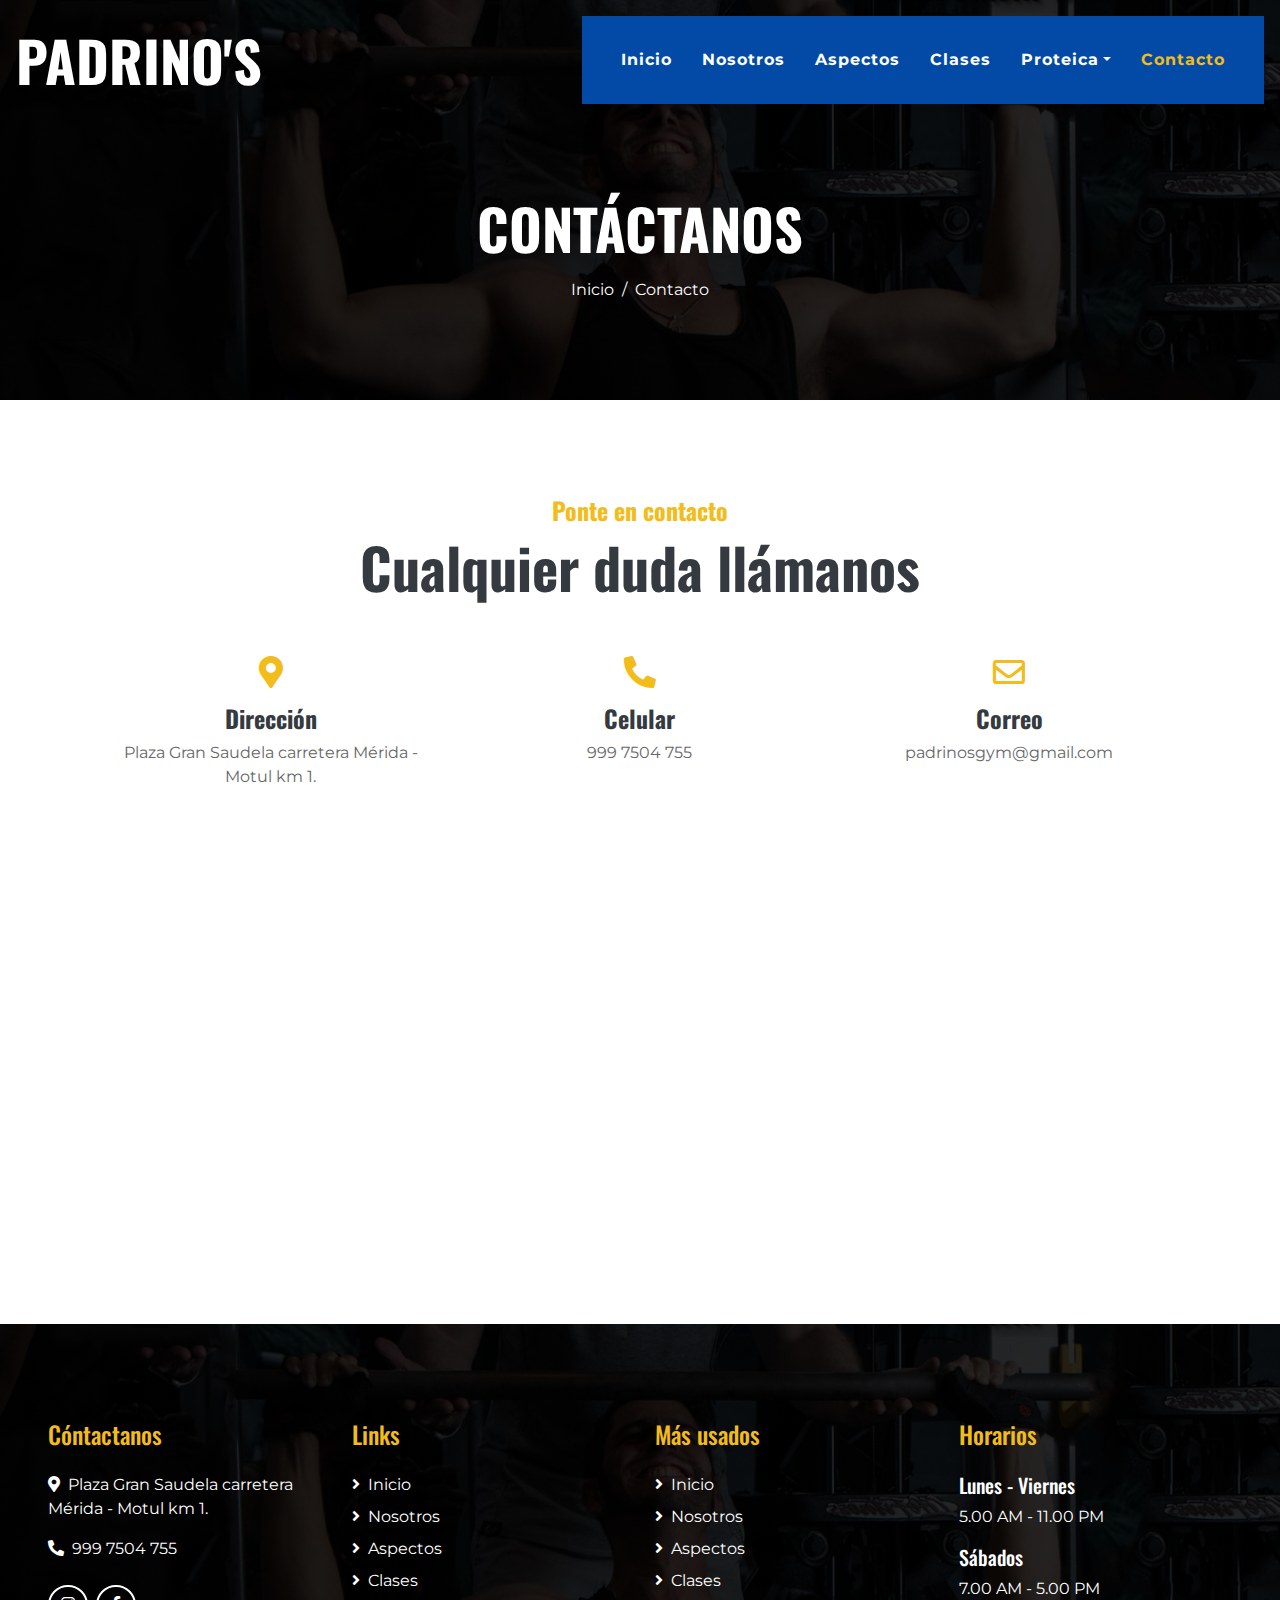
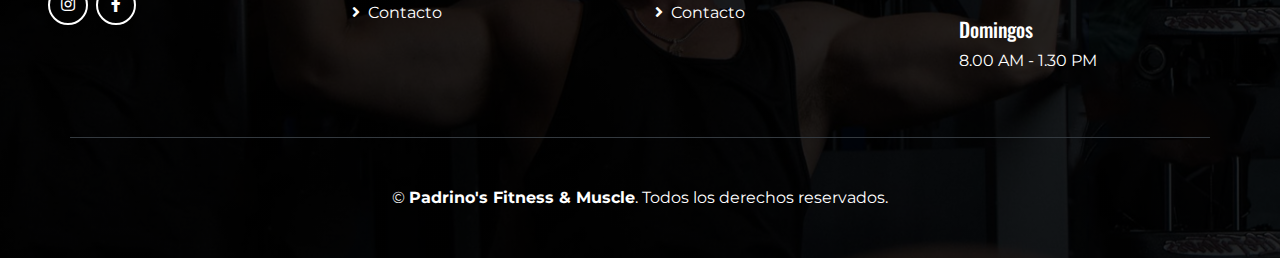
<file: contact.html>
<!DOCTYPE html>
<html lang="es">

<head>
    <meta charset="utf-8">
    <title>Padrino's Fitness & Muscle</title>
    <meta content="width=device-width, initial-scale=1.0" name="viewport">

    <!-- Favicon -->
    <link rel="icon" href="img/iconP.png" type="image/png">

    <!-- Font Awesome -->
    <link href="https://cdnjs.cloudflare.com/ajax/libs/font-awesome/5.10.0/css/all.min.css" rel="stylesheet">

    <!-- Flaticon Font -->
    <link href="lib/flaticon/font/flaticon.css" rel="stylesheet">

    <!-- Customized Bootstrap Stylesheet -->
    <link href="css/style.min.css" rel="stylesheet">
</head>

<body class="bg-white">
    <!-- Navbar Start -->
    <div class="container-fluid p-0 nav-bar">
        <nav class="navbar navbar-expand-lg bg-none navbar-dark py-3">
            <a href="" class="navbar-brand">
                <h1 class="m-0 display-4 font-weight-bold text-uppercase text-white">Padrino's</h1>
            </a>
            <button type="button" class="navbar-toggler" data-toggle="collapse" data-target="#navbarCollapse">
                <span class="navbar-toggler-icon"></span>
            </button>
            <div class="collapse navbar-collapse justify-content-between" id="navbarCollapse">
                <div class="navbar-nav ml-auto p-4 bg-secondary">
                    <a href="index.html" class="nav-item nav-link">Inicio</a>
                    <a href="about.html" class="nav-item nav-link">Nosotros</a>
                    <a href="feature.html" class="nav-item nav-link">Aspectos</a>
                    <a href="class.html" class="nav-item nav-link">Clases</a>
                    <div class="nav-item dropdown">
                        <a href="#" class="nav-link dropdown-toggle" data-toggle="dropdown">Proteica</a>
                        <div class="dropdown-menu text-capitalize">
                            <a href="proteicasup.html" class="dropdown-item">Suplementos</a>
                            <a href="producto.html" class="dropdown-item">Alimentos</a>
                        </div>
                    </div>
                    <a href="contact.html" class="nav-item nav-link active">Contacto</a>
                </div>
            </div>
        </nav>
    </div>
    <!-- Navbar End -->


    <!-- Page Header Start -->
    <div class="container-fluid page-header mb-5">
        <div class="d-flex flex-column align-items-center justify-content-center pt-0 pt-lg-5" style="min-height: 400px">
            <h4 class="display-4 mb-3 mt-0 mt-lg-5 text-white text-uppercase font-weight-bold">Contáctanos</h4>
            <div class="d-inline-flex">
                <p class="m-0 text-white"><a class="text-white" href="">Inicio</a></p>
                <p class="m-0 text-white px-2">/</p>
                <p class="m-0 text-white">Contacto</p>
            </div>
        </div>
    </div>
    <!-- Page Header End -->


    <!-- Contact Start -->
    <div class="container pt-5">
        <div class="d-flex flex-column text-center mb-5">
            <h4 class="text-primary font-weight-bold">Ponte en contacto</h4>
            <h4 class="display-4 font-weight-bold">Cualquier duda llámanos</h4>
        </div>
        <div class="row px-3 pb-2">
            <div class="col-sm-4 text-center mb-3">
                <i class="fa fa-2x fa-map-marker-alt mb-3 text-primary"></i>
                <h4 class="font-weight-bold">Dirección</h4>
                <p>Plaza Gran Saudela carretera Mérida - Motul km 1.</p>
            </div>
            <div class="col-sm-4 text-center mb-3">
                <i class="fa fa-2x fa-phone-alt mb-3 text-primary"></i>
                <h4 class="font-weight-bold">Celular</h4>
                <p>999 7504 755</p>
            </div>
            <div class="col-sm-4 text-center mb-3">
                <i class="far fa-2x fa-envelope mb-3 text-primary"></i>
                <h4 class="font-weight-bold">Correo</h4>
                <p>padrinosgym@gmail.com</p>
            </div>
        </div>
        <div class="row">
            <div class="col pb-5">
                <iframe style="width: 100%; height: 392px;" src="https://www.google.com/maps/embed?pb=!1m18!1m12!1m3!1d3724.1672202764776!2d-89.56516032556559!3d21.02599408787518!2m3!1f0!2f0!3f0!3m2!1i1024!2i768!4f13.1!3m3!1m2!1s0x8f5677aee1307c27%3A0xf994946b838b1da8!2sPadrinos%20gym!5e0!3m2!1ses-419!2smx!4v1688570894226!5m2!1ses-419!2smx" frameborder="0" style="border:0;" allowfullscreen="" aria-hidden="false" tabindex="0"></iframe>
            </div>
        </div>
    </div>
    <!-- Contact End -->


    <!-- Footer Start -->
    <div class="footer container-fluid mt-5 py-5 px-sm-3 px-md-5 text-white">
        <div class="row pt-5">
            <div class="col-lg-3 col-md-6 mb-5">
                <h4 class="text-primary mb-4">Cóntactanos</h4>
                <p><i class="fa fa-map-marker-alt mr-2"></i>Plaza Gran Saudela carretera Mérida - Motul km 1.</p>
                <p><i class="fa fa-phone-alt mr-2"></i>999 7504 755</p>
                <div class="d-flex justify-content-start mt-4">
                    <a class="btn btn-outline-light rounded-circle text-center mr-2 px-0" style="width: 40px; height: 40px;" href="https://www.instagram.com/padrinosfitnessandmuscle/?hl=es"><i class="fab fa-instagram"></i></a>
                    <a class="btn btn-outline-light rounded-circle text-center mr-2 px-0" style="width: 40px; height: 40px;" href="https://www.facebook.com/padrinosgym"><i class="fab fa-facebook-f"></i></a>
                </div>
            </div>
            <div class="col-lg-3 col-md-6 mb-5">
                <h4 class="text-primary mb-4">Links</h4>
                <div class="d-flex flex-column justify-content-start">
                    <a class="text-white mb-2" href="index.html"><i class="fa fa-angle-right mr-2"></i>Inicio</a>
                    <a class="text-white mb-2" href="about.html"><i class="fa fa-angle-right mr-2"></i>Nosotros</a>
                    <a class="text-white mb-2" href="feature.html"><i class="fa fa-angle-right mr-2"></i>Aspectos</a>
                    <a class="text-white mb-2" href="class.html"><i class="fa fa-angle-right mr-2"></i>Clases</a>
                    <a class="text-white" href="contact.html"><i class="fa fa-angle-right mr-2"></i>Contacto</a>
                </div>
            </div>
            <div class="col-lg-3 col-md-6 mb-5">
                <h4 class="text-primary mb-4">Más usados</h4>
                <div class="d-flex flex-column justify-content-start">
                    <a class="text-white mb-2" href="index.html"><i class="fa fa-angle-right mr-2"></i>Inicio</a>
                    <a class="text-white mb-2" href="about.html"><i class="fa fa-angle-right mr-2"></i>Nosotros</a>
                    <a class="text-white mb-2" href="feature.html"><i class="fa fa-angle-right mr-2"></i>Aspectos</a>
                    <a class="text-white mb-2" href="class.html"><i class="fa fa-angle-right mr-2"></i>Clases</a>
                    <a class="text-white" href="contact.html"><i class="fa fa-angle-right mr-2"></i>Contacto</a>
                </div>
            </div>
            <div class="col-lg-3 col-md-6 mb-5">
                <h4 class="text-primary mb-4">Horarios</h4>
                <h5 class="text-white">Lunes - Viernes</h5>
                <p>5.00 AM - 11.00 PM</p>
                <h5 class="text-white">Sábados</h5>
                <p>7.00 AM - 5.00 PM</p>
                <h5 class="text-white">Domingos</h5>
                <p>8.00 AM - 1.30 PM</p>
            </div>
        </div>
        <div class="container border-top border-dark pt-5">
            <p class="m-0 text-center text-white">
                &copy; <a class="text-white font-weight-bold" href="https://www.instagram.com/padrinosfitnessandmuscle">Padrino's Fitness & Muscle</a>. Todos los derechos reservados.
            </p>
        </div>
    </div>
    <!-- Footer End -->


    <!-- Back to Top -->
    <a href="#" class="btn btn-outline-primary back-to-top"><i class="fa fa-angle-double-up"></i></a>


    <!-- JavaScript Libraries -->
    <script src="https://code.jquery.com/jquery-3.4.1.min.js"></script>
    <script src="https://stackpath.bootstrapcdn.com/bootstrap/4.4.1/js/bootstrap.bundle.min.js"></script>
    <script src="lib/easing/easing.min.js"></script>
    <script src="lib/waypoints/waypoints.min.js"></script>

    <!-- Template Javascript -->
    <script src="js/main.js"></script>
</body>

</html>
</file>
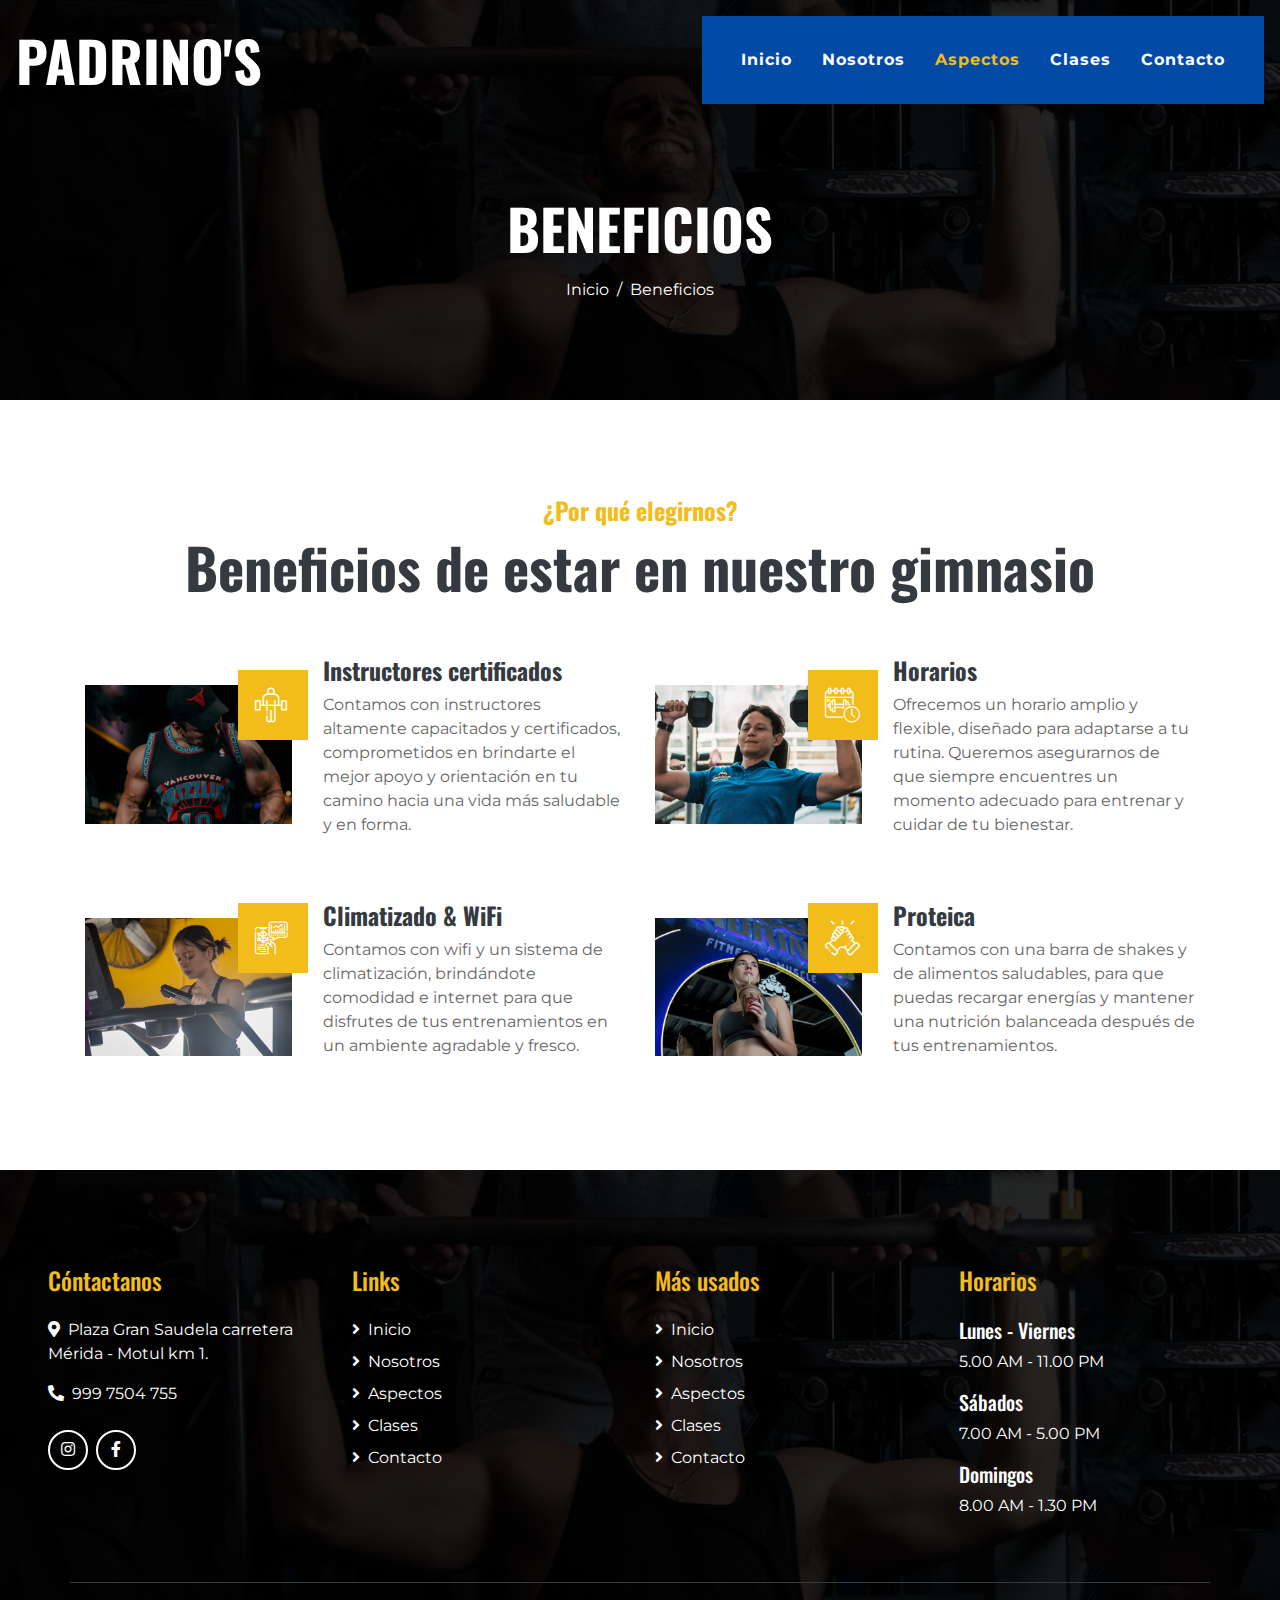
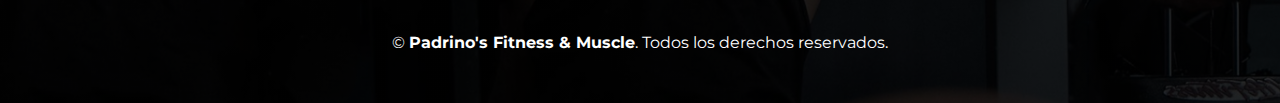
<file: feature.html>
<!DOCTYPE html>
<html lang="es">

<head>
    <meta charset="utf-8">
    <title>Padrino's Fitness & Muscle</title>
    <meta content="width=device-width, initial-scale=1.0" name="viewport">

    <!-- Favicon -->
    <link rel="icon" href="img/iconP.png" type="image/png">

    <!-- Font Awesome -->
    <link href="https://cdnjs.cloudflare.com/ajax/libs/font-awesome/5.10.0/css/all.min.css" rel="stylesheet">

    <!-- Flaticon Font -->
    <link href="lib/flaticon/font/flaticon.css" rel="stylesheet">

    <!-- Customized Bootstrap Stylesheet -->
    <link href="css/style.min.css" rel="stylesheet">
</head>

<body class="bg-white">
    <!-- Navbar Start -->
    <div class="container-fluid p-0 nav-bar">
        <nav class="navbar navbar-expand-lg bg-none navbar-dark py-3">
            <a href="" class="navbar-brand">
                <h1 class="m-0 display-4 font-weight-bold text-uppercase text-white">Padrino's</h1>
            </a>
            <button type="button" class="navbar-toggler" data-toggle="collapse" data-target="#navbarCollapse">
                <span class="navbar-toggler-icon"></span>
            </button>
            <div class="collapse navbar-collapse justify-content-between" id="navbarCollapse">
                <div class="navbar-nav ml-auto p-4 bg-secondary">
                    <a href="index.html" class="nav-item nav-link">Inicio</a>
                    <a href="about.html" class="nav-item nav-link">Nosotros</a>
                    <a href="feature.html" class="nav-item nav-link active">Aspectos</a>
                    <a href="class.html" class="nav-item nav-link">Clases</a>
                    <a href="contact.html" class="nav-item nav-link">Contacto</a>
                </div>
            </div>
        </nav>
    </div>
    <!-- Navbar
    <!-- Navbar End -->


    <!-- Page Header Start -->
    <div class="container-fluid page-header mb-5">
        <div class="d-flex flex-column align-items-center justify-content-center pt-0 pt-lg-5" style="min-height: 400px">
            <h4 class="display-4 mb-3 mt-0 mt-lg-5 text-white text-uppercase font-weight-bold">Beneficios</h4>
            <div class="d-inline-flex">
                <p class="m-0 text-white"><a class="text-white" href="">Inicio</a></p>
                <p class="m-0 text-white px-2">/</p>
                <p class="m-0 text-white">Beneficios</p>
            </div>
        </div>
    </div>
    <!-- Page Header End -->


    <!-- GYM Feature Start -->
    <div class="container feature pt-5">
        <div class="d-flex flex-column text-center mb-5">
            <h4 class="text-primary font-weight-bold">¿Por qué elegirnos?</h4>
            <h4 class="display-4 font-weight-bold">Beneficios de estar en nuestro gimnasio </h4>
        </div>
        <div class="row">
            <div class="col-md-6 mb-5">
                <div class="row align-items-center">
                    <div class="col-sm-5">
                        <img class="img-fluid mb-3 mb-sm-0" src="img/feature-1.jpg" alt="Image">
                        <i class="flaticon-barbell"></i>
                    </div>
                    <div class="col-sm-7">
                        <h4 class="font-weight-bold">Instructores certificados</h4>
                        <p>Contamos con instructores altamente capacitados y certificados, comprometidos en brindarte el mejor apoyo y orientación en tu camino hacia una vida más saludable y en forma.</p>
                    </div>
                </div>
            </div>
            <div class="col-md-6 mb-5">
                <div class="row align-items-center">
                    <div class="col-sm-5">
                        <img class="img-fluid mb-3 mb-sm-0" src="img/feature-2.jpg" alt="Image">
                        <i class="flaticon-training"></i>
                    </div>
                    <div class="col-sm-7">
                        <h4 class="font-weight-bold">Horarios</h4>
                        <p>Ofrecemos un horario amplio y flexible, diseñado para adaptarse a tu rutina. Queremos asegurarnos de que siempre encuentres un momento adecuado para entrenar y cuidar de tu bienestar.</p>
                    </div>
                </div>
            </div>
            <div class="col-md-6 mb-5">
                <div class="row align-items-center">
                    <div class="col-sm-5">
                        <img class="img-fluid mb-3 mb-sm-0" src="img/feature-3.jpg" alt="Image">
                        <i class="flaticon-trends"></i>
                    </div>
                    <div class="col-sm-7">
                        <h4 class="font-weight-bold">Climatizado & WiFi</h4>
                        <p>Contamos con wifi y un sistema de climatización, brindándote comodidad e internet para que disfrutes de tus entrenamientos en un ambiente agradable y fresco.</p>
                    </div>
                </div>
            </div>
            <div class="col-md-6 mb-5">
                <div class="row align-items-center">
                    <div class="col-sm-5">
                        <img class="img-fluid mb-3 mb-sm-0" src="img/feature-4.jpg" alt="Image">
                        <i class="flaticon-support"></i>
                    </div>
                    <div class="col-sm-7">
                        <h4 class="font-weight-bold">Proteica</h4>
                        <p>Contamos con una barra de shakes y de alimentos saludables, para que puedas recargar energías y mantener una nutrición balanceada después de tus entrenamientos.</p>
                    </div>
                </div>
            </div>
        </div>
    </div>
    <!-- GYM Feature End -->

    <!-- Footer Start -->
    <div class="footer container-fluid mt-5 py-5 px-sm-3 px-md-5 text-white">
        <div class="row pt-5">
            <div class="col-lg-3 col-md-6 mb-5">
                <h4 class="text-primary mb-4">Cóntactanos</h4>
                <p><i class="fa fa-map-marker-alt mr-2"></i>Plaza Gran Saudela carretera Mérida - Motul km 1.</p>
                <p><i class="fa fa-phone-alt mr-2"></i>999 7504 755</p>
                <div class="d-flex justify-content-start mt-4">
                    <a class="btn btn-outline-light rounded-circle text-center mr-2 px-0" style="width: 40px; height: 40px;" href="https://www.instagram.com/padrinosfitnessandmuscle/?hl=es"><i class="fab fa-instagram"></i></a>
                    <a class="btn btn-outline-light rounded-circle text-center mr-2 px-0" style="width: 40px; height: 40px;" href="https://www.facebook.com/padrinosgym"><i class="fab fa-facebook-f"></i></a>
                </div>
            </div>
            <div class="col-lg-3 col-md-6 mb-5">
                <h4 class="text-primary mb-4">Links</h4>
                <div class="d-flex flex-column justify-content-start">
                    <a class="text-white mb-2" href="index.html"><i class="fa fa-angle-right mr-2"></i>Inicio</a>
                    <a class="text-white mb-2" href="about.html"><i class="fa fa-angle-right mr-2"></i>Nosotros</a>
                    <a class="text-white mb-2" href="feature.html"><i class="fa fa-angle-right mr-2"></i>Aspectos</a>
                    <a class="text-white mb-2" href="class.html"><i class="fa fa-angle-right mr-2"></i>Clases</a>
                    <a class="text-white" href="contact.html"><i class="fa fa-angle-right mr-2"></i>Contacto</a>
                </div>
            </div>
            <div class="col-lg-3 col-md-6 mb-5">
                <h4 class="text-primary mb-4">Más usados</h4>
                <div class="d-flex flex-column justify-content-start">
                    <a class="text-white mb-2" href="index.html"><i class="fa fa-angle-right mr-2"></i>Inicio</a>
                    <a class="text-white mb-2" href="about.html"><i class="fa fa-angle-right mr-2"></i>Nosotros</a>
                    <a class="text-white mb-2" href="feature.html"><i class="fa fa-angle-right mr-2"></i>Aspectos</a>
                    <a class="text-white mb-2" href="class.html"><i class="fa fa-angle-right mr-2"></i>Clases</a>
                    <a class="text-white" href="contact.html"><i class="fa fa-angle-right mr-2"></i>Contacto</a>
                </div>
            </div>
            <div class="col-lg-3 col-md-6 mb-5">
                <h4 class="text-primary mb-4">Horarios</h4>
                <h5 class="text-white">Lunes - Viernes</h5>
                <p>5.00 AM - 11.00 PM</p>
                <h5 class="text-white">Sábados</h5>
                <p>7.00 AM - 5.00 PM</p>
                <h5 class="text-white">Domingos</h5>
                <p>8.00 AM - 1.30 PM</p>
            </div>
        </div>
        <div class="container border-top border-dark pt-5">
            <p class="m-0 text-center text-white">
                &copy; <a class="text-white font-weight-bold" href="https://www.instagram.com/padrinosfitnessandmuscle">Padrino's Fitness & Muscle</a>. Todos los derechos reservados.
            </p>
        </div>
    </div>
    <!-- Footer End -->


    <!-- Back to Top -->
    <a href="#" class="btn btn-outline-primary back-to-top"><i class="fa fa-angle-double-up"></i></a>


    <!-- JavaScript Libraries -->
    <script src="https://code.jquery.com/jquery-3.4.1.min.js"></script>
    <script src="https://stackpath.bootstrapcdn.com/bootstrap/4.4.1/js/bootstrap.bundle.min.js"></script>
    <script src="lib/easing/easing.min.js"></script>
    <script src="lib/waypoints/waypoints.min.js"></script>

    <!-- Template Javascript -->
    <script src="js/main.js"></script>
</body>

</html>
</file>
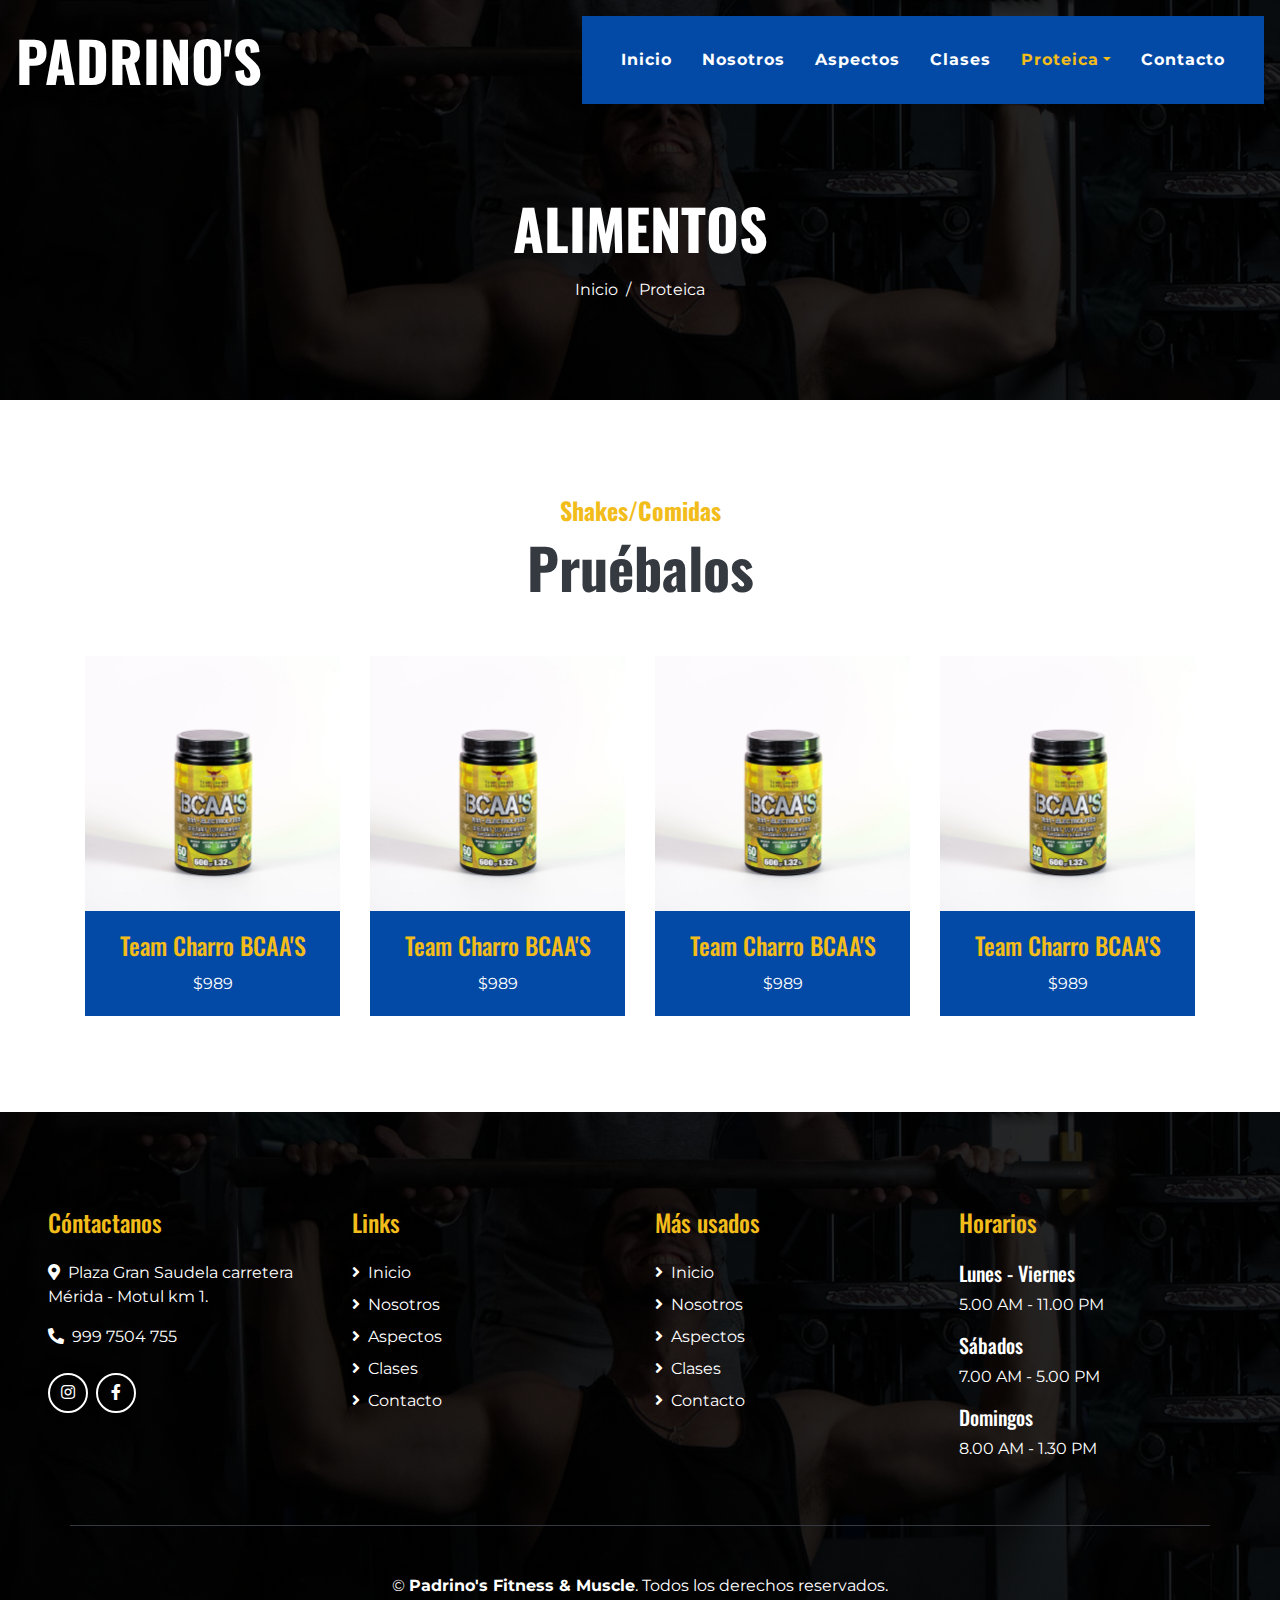
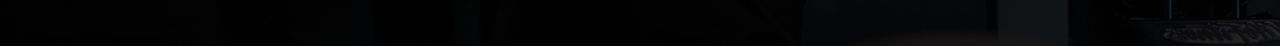
<file: producto.html>
<!DOCTYPE html>
<html lang="es">

<head>
    <meta charset="utf-8">
    <title>Padrino's Fitness & Muscle</title>
    <meta content="width=device-width, initial-scale=1.0" name="viewport">

    <!-- Favicon -->
    <link rel="icon" href="img/iconP.png" type="image/png">

    <!-- Font Awesome -->
    <link href="https://cdnjs.cloudflare.com/ajax/libs/font-awesome/5.10.0/css/all.min.css" rel="stylesheet">

    <!-- Flaticon Font -->
    <link href="lib/flaticon/font/flaticon.css" rel="stylesheet">

    <!-- Customized Bootstrap Stylesheet -->
    <link href="css/style.min.css" rel="stylesheet">
    <link href="css/style.css" rel="stylesheet">
</head>

<body class="bg-white">
       <!-- Navbar Start -->
       <div class="container-fluid p-0 nav-bar">
        <nav class="navbar navbar-expand-lg bg-none navbar-dark py-3">
            <a href="" class="navbar-brand">
                <h1 class="m-0 display-4 font-weight-bold text-uppercase text-white">Padrino's</h1>
            </a>
            <button type="button" class="navbar-toggler" data-toggle="collapse" data-target="#navbarCollapse">
                <span class="navbar-toggler-icon"></span>
            </button>
            <div class="collapse navbar-collapse justify-content-between" id="navbarCollapse">
                <div class="navbar-nav ml-auto p-4 bg-secondary">
                    <a href="index.html" class="nav-item nav-link">Inicio</a>
                    <a href="about.html" class="nav-item nav-link">Nosotros</a>
                    <a href="feature.html" class="nav-item nav-link">Aspectos</a>
                    <a href="class.html" class="nav-item nav-link">Clases</a>
                    <div class="nav-item dropdown">
                        <a href="#" class="nav-link dropdown-toggle active" data-toggle="dropdown">Proteica</a>
                        <div class="dropdown-menu text-capitalize">
                            <a href="proteicasup.html" class="dropdown-item ">Suplementos</a>
                            <a href="producto.html" class="dropdown-item active">Alimentos</a>
                        </div>
                    </div>
                    <a href="contact.html" class="nav-item nav-link">Contacto</a>
                </div>
            </div>
        </nav>
    </div>
    <!-- Navbar End -->


    <!-- Page Header Start -->
    <div class="container-fluid page-header mb-5">
        <div class="d-flex flex-column align-items-center justify-content-center pt-0 pt-lg-5" style="min-height: 400px">
            <h4 class="display-4 mb-3 mt-0 mt-lg-5 text-white text-uppercase font-weight-bold">Alimentos</h4>
            <div class="d-inline-flex">
                <p class="m-0 text-white"><a class="text-white" href="">Inicio</a></p>
                <p class="m-0 text-white px-2">/</p>
                <p class="m-0 text-white">Proteica</p>
            </div>
        </div>
    </div>
    <!-- Page Header End -->


    <!-- Suplements Start -->
    <div class="container pt-5 team">
        <div class="d-flex flex-column text-center mb-5">
            <h4 class="text-primary font-weight-bold">Shakes/Comidas</h4>
            <h4 class="display-4 font-weight-bold">Pruébalos</h4>
        </div>
        <div class="row">
            <div class="col-lg-3 col-md-6 mb-5">
                <div class="card border-0 bg-secondary text-center text-white">
                    <img class="card-img-top" src="img/charrosup1.jpg" alt="">
                    <div class="card-suplements d-flex align-items-center justify-content-center">
                        <p class="text-white text-center" style="width: 500; height: 500;">Es un suplemento alimenticio en polvo para deportistas con aminoácidos ramificados que puede ayudar en los procesos de definición y volumen muscular </>
                    </div>
                    <div class="card-body bg-secondary">
                        <h4 class="card-title text-primary">Team Charro BCAA'S</h4>
                        <p class="card-text">$989</p>
                    </div>
                </div>
            </div>
            <div class="col-lg-3 col-md-6 mb-5">
                <div class="card border-0 bg-secondary text-center text-white">
                    <img class="card-img-top" src="img/charrosup1.jpg" alt="">
                    <div class="card-suplements d-flex align-items-center justify-content-center">
                        <p class="text-white text-center" style="width: 500; height: 500;">Es un suplemento alimenticio en polvo para deportistas con aminoácidos ramificados que puede ayudar en los procesos de definición y volumen muscular </>
                    </div>
                    <div class="card-body bg-secondary">
                        <h4 class="card-title text-primary">Team Charro BCAA'S</h4>
                        <p class="card-text">$989</p>
                    </div>
                </div>
            </div>
            <div class="col-lg-3 col-md-6 mb-5">
                <div class="card border-0 bg-secondary text-center text-white">
                    <img class="card-img-top" src="img/charrosup1.jpg" alt="">
                    <div class="card-suplements d-flex align-items-center justify-content-center">
                        <p class="text-white text-center" style="width: 500; height: 500;">Es un suplemento alimenticio en polvo para deportistas con aminoácidos ramificados que puede ayudar en los procesos de definición y volumen muscular </>
                    </div>
                    <div class="card-body bg-secondary">
                        <h4 class="card-title text-primary">Team Charro BCAA'S</h4>
                        <p class="card-text">$989</p>
                    </div>
                </div>
            </div>
            <div class="col-lg-3 col-md-6 mb-5">
                <div class="card border-0 bg-secondary text-center text-white">
                    <img class="card-img-top" src="img/charrosup1.jpg" alt="">
                    <div class="card-suplements d-flex align-items-center justify-content-center">
                        <p class="text-white text-center" style="width: 500; height: 500;">Es un suplemento alimenticio en polvo para deportistas con aminoácidos ramificados que puede ayudar en los procesos de definición y volumen muscular </>
                    </div>
                    <div class="card-body bg-secondary">
                        <h4 class="card-title text-primary">Team Charro BCAA'S</h4>
                        <p class="card-text">$989</p>
                    </div>
                </div>
            </div>
        </div>
    </div>
    <!-- Team End -->
    
    <!-- Footer Start -->
    <div class="footer container-fluid mt-5 py-5 px-sm-3 px-md-5 text-white">
        <div class="row pt-5">
            <div class="col-lg-3 col-md-6 mb-5">
                <h4 class="text-primary mb-4">Cóntactanos</h4>
                <p><i class="fa fa-map-marker-alt mr-2"></i>Plaza Gran Saudela carretera Mérida - Motul km 1.</p>
                <p><i class="fa fa-phone-alt mr-2"></i>999 7504 755</p>
                <div class="d-flex justify-content-start mt-4">
                    <a class="btn btn-outline-light rounded-circle text-center mr-2 px-0" style="width: 40px; height: 40px;" href="https://www.instagram.com/padrinosfitnessandmuscle/?hl=es"><i class="fab fa-instagram"></i></a>
                    <a class="btn btn-outline-light rounded-circle text-center mr-2 px-0" style="width: 40px; height: 40px;" href="https://www.facebook.com/padrinosgym"><i class="fab fa-facebook-f"></i></a>
                </div>
            </div>
            <div class="col-lg-3 col-md-6 mb-5">
                <h4 class="text-primary mb-4">Links</h4>
                <div class="d-flex flex-column justify-content-start">
                    <a class="text-white mb-2" href="index.html"><i class="fa fa-angle-right mr-2"></i>Inicio</a>
                    <a class="text-white mb-2" href="about.html"><i class="fa fa-angle-right mr-2"></i>Nosotros</a>
                    <a class="text-white mb-2" href="feature.html"><i class="fa fa-angle-right mr-2"></i>Aspectos</a>
                    <a class="text-white mb-2" href="class.html"><i class="fa fa-angle-right mr-2"></i>Clases</a>
                    <a class="text-white" href="contact.html"><i class="fa fa-angle-right mr-2"></i>Contacto</a>
                </div>
            </div>
            <div class="col-lg-3 col-md-6 mb-5">
                <h4 class="text-primary mb-4">Más usados</h4>
                <div class="d-flex flex-column justify-content-start">
                    <a class="text-white mb-2" href="index.html"><i class="fa fa-angle-right mr-2"></i>Inicio</a>
                    <a class="text-white mb-2" href="about.html"><i class="fa fa-angle-right mr-2"></i>Nosotros</a>
                    <a class="text-white mb-2" href="feature.html"><i class="fa fa-angle-right mr-2"></i>Aspectos</a>
                    <a class="text-white mb-2" href="class.html"><i class="fa fa-angle-right mr-2"></i>Clases</a>
                    <a class="text-white" href="contact.html"><i class="fa fa-angle-right mr-2"></i>Contacto</a>
                </div>
            </div>
            <div class="col-lg-3 col-md-6 mb-5">
                <h4 class="text-primary mb-4">Horarios</h4>
                <h5 class="text-white">Lunes - Viernes</h5>
                <p>5.00 AM - 11.00 PM</p>
                <h5 class="text-white">Sábados</h5>
                <p>7.00 AM - 5.00 PM</p>
                <h5 class="text-white">Domingos</h5>
                <p>8.00 AM - 1.30 PM</p>
            </div>
        </div>
        <div class="container border-top border-dark pt-5">
            <p class="m-0 text-center text-white">
                &copy; <a class="text-white font-weight-bold" href="https://www.instagram.com/padrinosfitnessandmuscle">Padrino's Fitness & Muscle</a>. Todos los derechos reservados.
            </p>
        </div>
    </div>
    <!-- Footer End -->


    <!-- Back to Top -->
    <a href="#" class="btn btn-outline-primary back-to-top"><i class="fa fa-angle-double-up"></i></a>


    <!-- JavaScript Libraries -->
    <script src="https://code.jquery.com/jquery-3.4.1.min.js"></script>
    <script src="https://stackpath.bootstrapcdn.com/bootstrap/4.4.1/js/bootstrap.bundle.min.js"></script>
    <script src="lib/easing/easing.min.js"></script>
    <script src="lib/waypoints/waypoints.min.js"></script>

    <!-- Template Javascript -->
    <script src="js/main.js"></script>
</body>

</html>
</file>
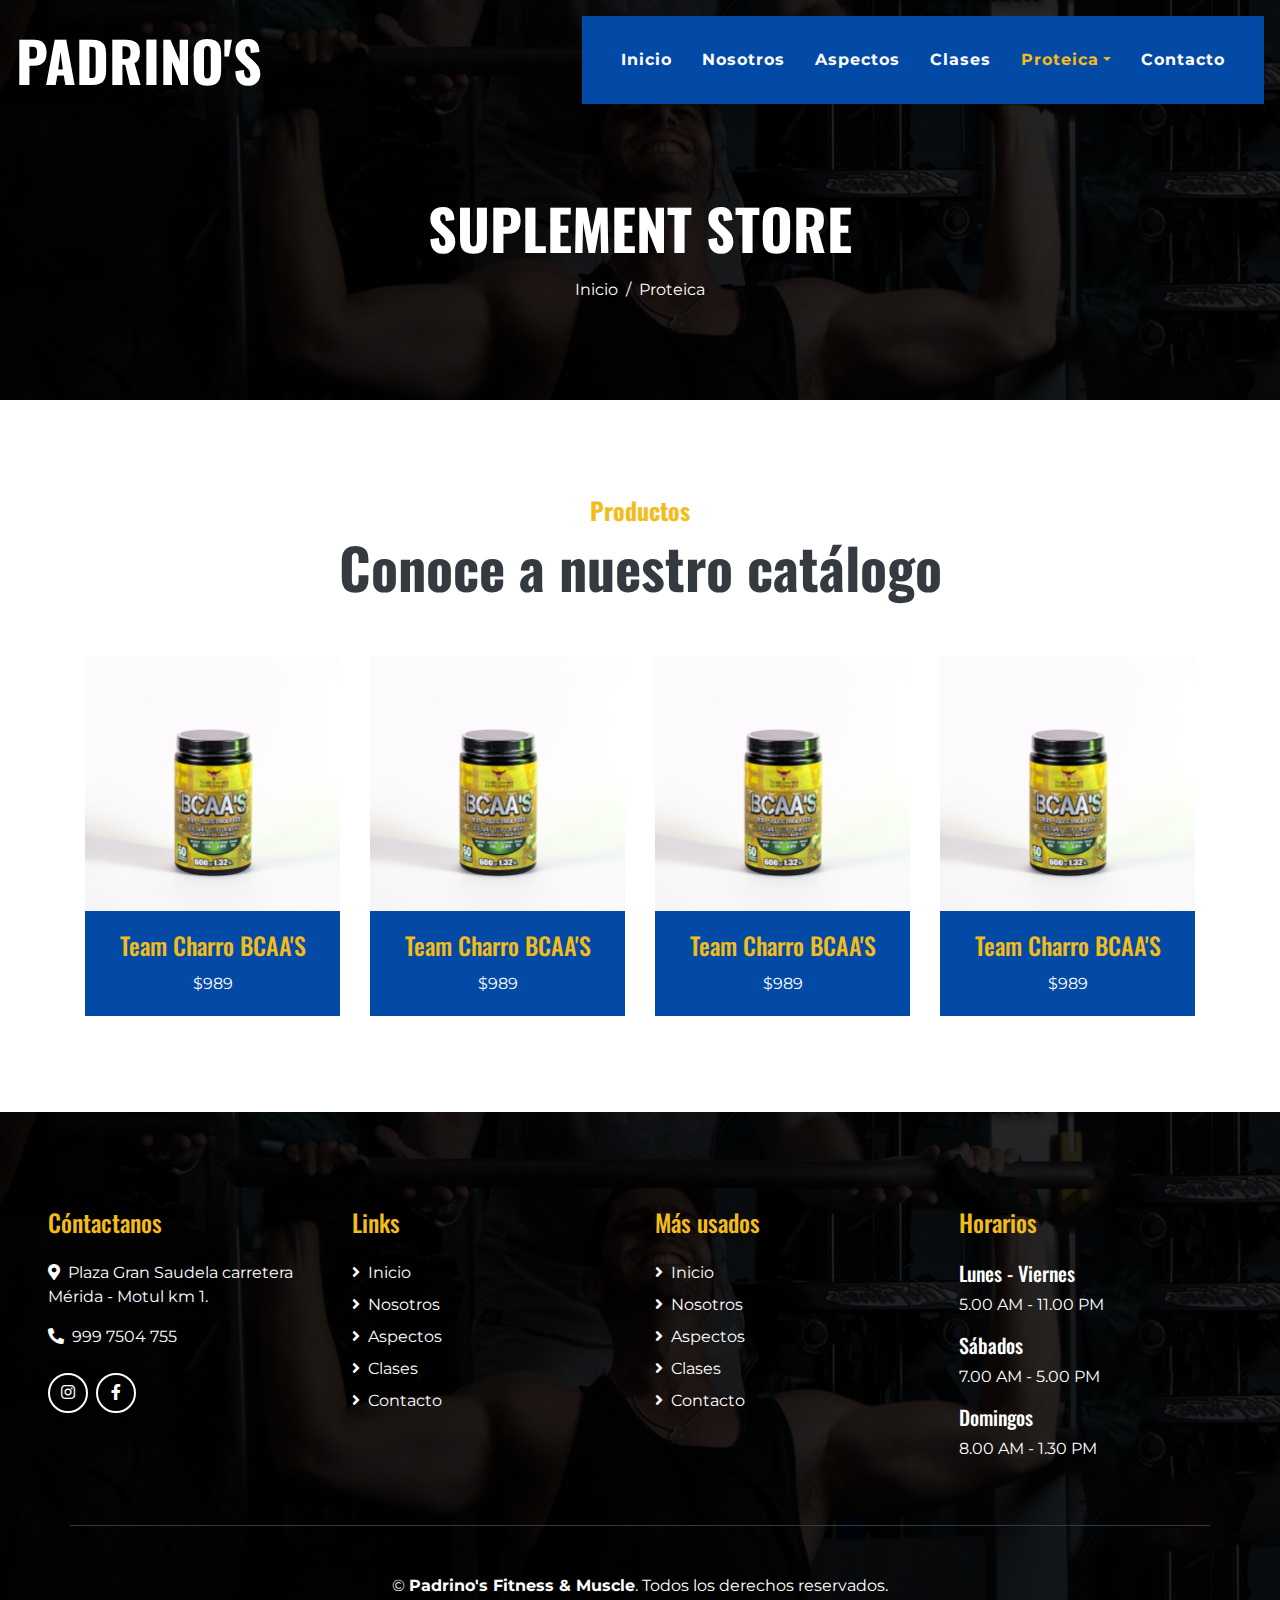
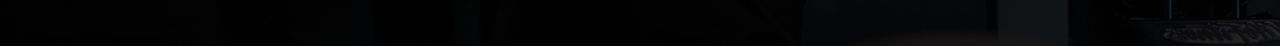
<file: proteicasup.html>
<!DOCTYPE html>
<html lang="es">

<head>
    <meta charset="utf-8">
    <title>Padrino's Fitness & Muscle</title>
    <meta content="width=device-width, initial-scale=1.0" name="viewport">

    <!-- Favicon -->
    <link rel="icon" href="img/iconP.png" type="image/png">

    <!-- Font Awesome -->
    <link href="https://cdnjs.cloudflare.com/ajax/libs/font-awesome/5.10.0/css/all.min.css" rel="stylesheet">

    <!-- Flaticon Font -->
    <link href="lib/flaticon/font/flaticon.css" rel="stylesheet">

    <!-- Customized Bootstrap Stylesheet -->
    <link href="css/style.min.css" rel="stylesheet">
    <link href="css/style.css" rel="stylesheet">
</head>

<body class="bg-white">
       <!-- Navbar Start -->
       <div class="container-fluid p-0 nav-bar">
        <nav class="navbar navbar-expand-lg bg-none navbar-dark py-3">
            <a href="" class="navbar-brand">
                <h1 class="m-0 display-4 font-weight-bold text-uppercase text-white">Padrino's</h1>
            </a>
            <button type="button" class="navbar-toggler" data-toggle="collapse" data-target="#navbarCollapse">
                <span class="navbar-toggler-icon"></span>
            </button>
            <div class="collapse navbar-collapse justify-content-between" id="navbarCollapse">
                <div class="navbar-nav ml-auto p-4 bg-secondary">
                    <a href="index.html" class="nav-item nav-link">Inicio</a>
                    <a href="about.html" class="nav-item nav-link">Nosotros</a>
                    <a href="feature.html" class="nav-item nav-link">Aspectos</a>
                    <a href="class.html" class="nav-item nav-link">Clases</a>
                    <div class="nav-item dropdown">
                        <a href="#" class="nav-link dropdown-toggle active" data-toggle="dropdown">Proteica</a>
                        <div class="dropdown-menu text-capitalize">
                            <a href="proteicasup.html" class="dropdown-item active">Suplementos</a>
                            <a href="producto.html" class="dropdown-item">Alimentos</a>
                        </div>
                    </div>
                    <a href="contact.html" class="nav-item nav-link">Contacto</a>
                </div>
            </div>
        </nav>
    </div>
    <!-- Navbar End -->


    <!-- Page Header Start -->
    <div class="container-fluid page-header mb-5">
        <div class="d-flex flex-column align-items-center justify-content-center pt-0 pt-lg-5" style="min-height: 400px">
            <h4 class="display-4 mb-3 mt-0 mt-lg-5 text-white text-uppercase font-weight-bold">Suplement Store</h4>
            <div class="d-inline-flex">
                <p class="m-0 text-white"><a class="text-white" href="">Inicio</a></p>
                <p class="m-0 text-white px-2">/</p>
                <p class="m-0 text-white">Proteica</p>
            </div>
        </div>
    </div>
    <!-- Page Header End -->


    <!-- Suplements Start -->
    <div class="container pt-5 team">
        <div class="d-flex flex-column text-center mb-5">
            <h4 class="text-primary font-weight-bold">Productos</h4>
            <h4 class="display-4 font-weight-bold">Conoce a nuestro catálogo</h4>
        </div>
        <div class="row">
            <div class="col-lg-3 col-md-6 mb-5">
                <div class="card border-0 bg-secondary text-center text-white">
                    <img class="card-img-top" src="img/charrosup1.jpg" alt="">
                    <div class="card-suplements d-flex align-items-center justify-content-center">
                        <p class="text-white text-center" style="width: 500; height: 500;">Es un suplemento alimenticio en polvo para deportistas con aminoácidos ramificados que puede ayudar en los procesos de definición y volumen muscular </>
                    </div>
                    <div class="card-body bg-secondary">
                        <h4 class="card-title text-primary">Team Charro BCAA'S</h4>
                        <p class="card-text">$989</p>
                    </div>
                </div>
            </div>
            <div class="col-lg-3 col-md-6 mb-5">
                <div class="card border-0 bg-secondary text-center text-white">
                    <img class="card-img-top" src="img/charrosup1.jpg" alt="">
                    <div class="card-suplements d-flex align-items-center justify-content-center">
                        <p class="text-white text-center" style="width: 500; height: 500;">Es un suplemento alimenticio en polvo para deportistas con aminoácidos ramificados que puede ayudar en los procesos de definición y volumen muscular </>
                    </div>
                    <div class="card-body bg-secondary">
                        <h4 class="card-title text-primary">Team Charro BCAA'S</h4>
                        <p class="card-text">$989</p>
                    </div>
                </div>
            </div>
            <div class="col-lg-3 col-md-6 mb-5">
                <div class="card border-0 bg-secondary text-center text-white">
                    <img class="card-img-top" src="img/charrosup1.jpg" alt="">
                    <div class="card-suplements d-flex align-items-center justify-content-center">
                        <p class="text-white text-center" style="width: 500; height: 500;">Es un suplemento alimenticio en polvo para deportistas con aminoácidos ramificados que puede ayudar en los procesos de definición y volumen muscular </>
                    </div>
                    <div class="card-body bg-secondary">
                        <h4 class="card-title text-primary">Team Charro BCAA'S</h4>
                        <p class="card-text">$989</p>
                    </div>
                </div>
            </div>
            <div class="col-lg-3 col-md-6 mb-5">
                <div class="card border-0 bg-secondary text-center text-white">
                    <img class="card-img-top" src="img/charrosup1.jpg" alt="">
                    <div class="card-suplements d-flex align-items-center justify-content-center">
                        <p class="text-white text-center" style="width: 500; height: 500;">Es un suplemento alimenticio en polvo para deportistas con aminoácidos ramificados que puede ayudar en los procesos de definición y volumen muscular </>
                    </div>
                    <div class="card-body bg-secondary">
                        <h4 class="card-title text-primary">Team Charro BCAA'S</h4>
                        <p class="card-text">$989</p>
                    </div>
                </div>
            </div>
        </div>
    </div>
    <!-- Team End -->
    
    <!-- Footer Start -->
    <div class="footer container-fluid mt-5 py-5 px-sm-3 px-md-5 text-white">
        <div class="row pt-5">
            <div class="col-lg-3 col-md-6 mb-5">
                <h4 class="text-primary mb-4">Cóntactanos</h4>
                <p><i class="fa fa-map-marker-alt mr-2"></i>Plaza Gran Saudela carretera Mérida - Motul km 1.</p>
                <p><i class="fa fa-phone-alt mr-2"></i>999 7504 755</p>
                <div class="d-flex justify-content-start mt-4">
                    <a class="btn btn-outline-light rounded-circle text-center mr-2 px-0" style="width: 40px; height: 40px;" href="https://www.instagram.com/padrinosfitnessandmuscle/?hl=es"><i class="fab fa-instagram"></i></a>
                    <a class="btn btn-outline-light rounded-circle text-center mr-2 px-0" style="width: 40px; height: 40px;" href="https://www.facebook.com/padrinosgym"><i class="fab fa-facebook-f"></i></a>
                </div>
            </div>
            <div class="col-lg-3 col-md-6 mb-5">
                <h4 class="text-primary mb-4">Links</h4>
                <div class="d-flex flex-column justify-content-start">
                    <a class="text-white mb-2" href="index.html"><i class="fa fa-angle-right mr-2"></i>Inicio</a>
                    <a class="text-white mb-2" href="about.html"><i class="fa fa-angle-right mr-2"></i>Nosotros</a>
                    <a class="text-white mb-2" href="feature.html"><i class="fa fa-angle-right mr-2"></i>Aspectos</a>
                    <a class="text-white mb-2" href="class.html"><i class="fa fa-angle-right mr-2"></i>Clases</a>
                    <a class="text-white" href="contact.html"><i class="fa fa-angle-right mr-2"></i>Contacto</a>
                </div>
            </div>
            <div class="col-lg-3 col-md-6 mb-5">
                <h4 class="text-primary mb-4">Más usados</h4>
                <div class="d-flex flex-column justify-content-start">
                    <a class="text-white mb-2" href="index.html"><i class="fa fa-angle-right mr-2"></i>Inicio</a>
                    <a class="text-white mb-2" href="about.html"><i class="fa fa-angle-right mr-2"></i>Nosotros</a>
                    <a class="text-white mb-2" href="feature.html"><i class="fa fa-angle-right mr-2"></i>Aspectos</a>
                    <a class="text-white mb-2" href="class.html"><i class="fa fa-angle-right mr-2"></i>Clases</a>
                    <a class="text-white" href="contact.html"><i class="fa fa-angle-right mr-2"></i>Contacto</a>
                </div>
            </div>
            <div class="col-lg-3 col-md-6 mb-5">
                <h4 class="text-primary mb-4">Horarios</h4>
                <h5 class="text-white">Lunes - Viernes</h5>
                <p>5.00 AM - 11.00 PM</p>
                <h5 class="text-white">Sábados</h5>
                <p>7.00 AM - 5.00 PM</p>
                <h5 class="text-white">Domingos</h5>
                <p>8.00 AM - 1.30 PM</p>
            </div>
        </div>
        <div class="container border-top border-dark pt-5">
            <p class="m-0 text-center text-white">
                &copy; <a class="text-white font-weight-bold" href="https://www.instagram.com/padrinosfitnessandmuscle">Padrino's Fitness & Muscle</a>. Todos los derechos reservados.
            </p>
        </div>
    </div>
    <!-- Footer End -->


    <!-- Back to Top -->
    <a href="#" class="btn btn-outline-primary back-to-top"><i class="fa fa-angle-double-up"></i></a>


    <!-- JavaScript Libraries -->
    <script src="https://code.jquery.com/jquery-3.4.1.min.js"></script>
    <script src="https://stackpath.bootstrapcdn.com/bootstrap/4.4.1/js/bootstrap.bundle.min.js"></script>
    <script src="lib/easing/easing.min.js"></script>
    <script src="lib/waypoints/waypoints.min.js"></script>

    <!-- Template Javascript -->
    <script src="js/main.js"></script>
</body>

</html>
</file>
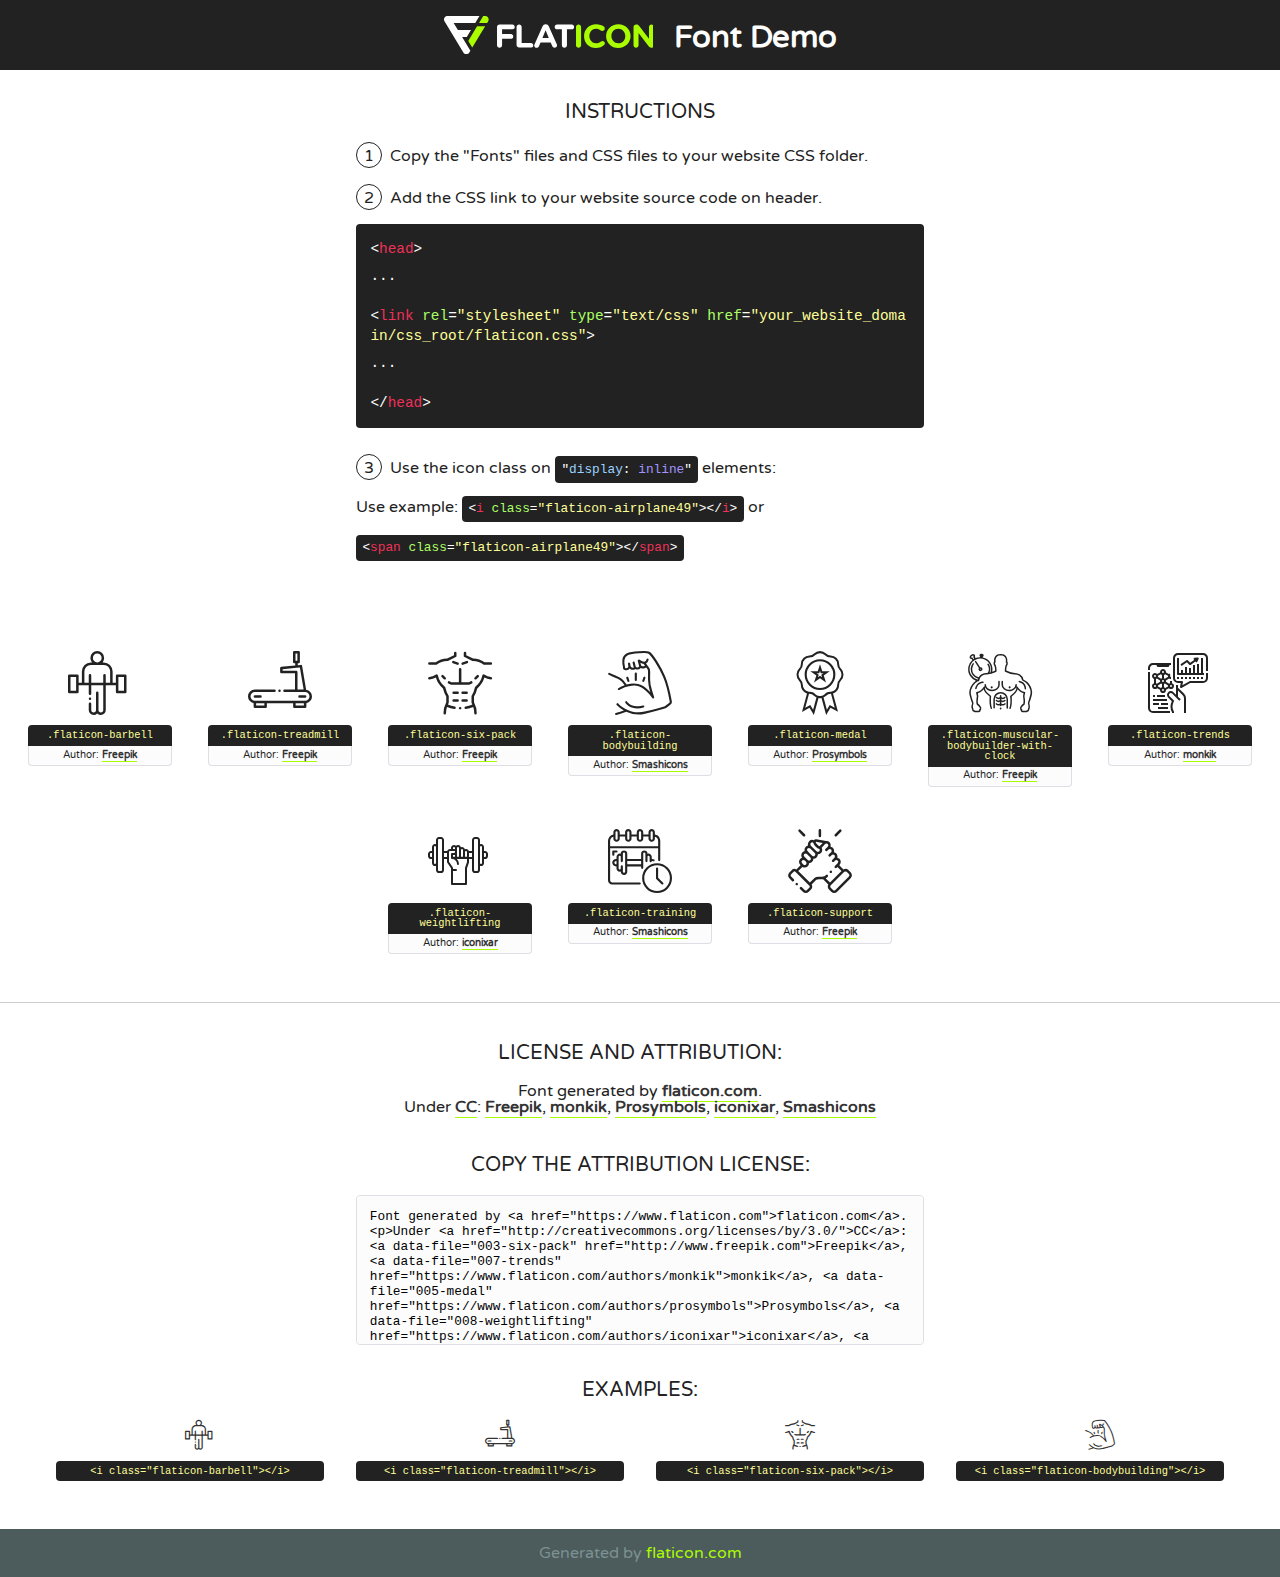
<file: lib/flaticon/font/flaticon.html>
<!DOCTYPE html>
<!--
  Flaticon icon font: Flaticon
  Creation date: 26/10/2020 11:08
-->
<html>
<!DOCTYPE html>
<html>

<head>
    <title>Flaticon WebFont</title>
    <link href="http://fonts.googleapis.com/css?family=Varela+Round" rel="stylesheet" type="text/css" />
    <link rel="stylesheet" type="text/css" href="flaticon.css">
    <meta charset="UTF-8">
    <style>
    html, body, div, span, applet, object, iframe,
    h1, h2, h3, h4, h5, h6, p, blockquote, pre,
    a, abbr, acronym, address, big, cite, code,
    del, dfn, em, img, ins, kbd, q, s, samp,
    small, strike, strong, sub, sup, tt, var,
    b, u, i, center,
    dl, dt, dd, ol, ul, li,
    fieldset, form, label, legend,
    table, caption, tbody, tfoot, thead, tr, th, td,
    article, aside, canvas, details, embed, 
    figure, figcaption, footer, header, hgroup, 
    menu, nav, output, ruby, section, summary,
    time, mark, audio, video {
        margin: 0;
        padding: 0;
        border: 0;
        font-size: 100%;
        font: inherit;
        vertical-align: baseline;
    }
    /* HTML5 display-role reset for older browsers */
    article, aside, details, figcaption, figure, 
    footer, header, hgroup, menu, nav, section {
        display: block;
    }
    body {
        line-height: 1;
    }
    ol, ul {
        list-style: none;
    }
    blockquote, q {
        quotes: none;
    }
    blockquote:before, blockquote:after,
    q:before, q:after {
        content: '';
        content: none;
    }
    table {
        border-collapse: collapse;
        border-spacing: 0;
    }
    body {
        font-family: 'Varela Round', Helvetica, Arial, sans-serif;
        font-size: 16px;
        color: #222;
    }
    a {
        color: #333;
        border-bottom: 1px solid #a9fd00;
        font-weight: bold;
        text-decoration: none;
    }
    * {
        -moz-box-sizing: border-box;
        -webkit-box-sizing: border-box;
        box-sizing: border-box;
        margin: 0;
        padding: 0;
    }
    [class^="flaticon-"]:before, [class*=" flaticon-"]:before, [class^="flaticon-"]:after, [class*=" flaticon-"]:after {
        font-family: Flaticon;
        font-size: 30px;
        font-style: normal;
        margin-left: 20px;
        color: #333;
    }
    .wrapper {
        max-width: 600px;
        margin: auto;
        padding: 0 1em;
    }
    .title {
        font-size: 1.25em;
        text-align: center;
        margin-bottom: 1em;
        text-transform: uppercase;
    }
    header {
        text-align: center;
        background-color: #222;
        color: #fff;
        padding: 1em;
    }
    header .logo {
        width: 210px;
        height: 38px;
        display: inline-block;
        vertical-align: middle;
        margin-right: 1em;
        border: none;
    }
    header strong {
        font-size: 1.95em;
        font-weight: bold;
        vertical-align: middle;
        margin-top: 5px;
        display: inline-block;
    }
    .demo {
        margin: 2em auto;
        line-height: 1.25em;
    }
    .demo ul li {
        margin-bottom: 1em;
    }
    .demo ul li .num {
        color: #222;
        border-radius: 20px;
        display: inline-block;
        width: 26px;
        padding: 3px;
        height: 26px;
        text-align: center;
        margin-right: 0.5em;
        border: 1px solid #222;
    }
    .demo ul li code {
        background-color: #222;
        border-radius: 4px;
        padding: 0.25em 0.5em;
        display: inline-block;
        color: #fff;
        font-family: Consolas,Monaco,Lucida Console,Liberation Mono,DejaVu Sans Mono,Bitstream Vera Sans Mono,Courier New, monospace;
        font-weight: lighter;
        margin-top: 1em;
        font-size: 0.8em;
        word-break: break-all;
    }
    .demo ul li code.big {
        padding: 1em;
        font-size: 0.9em;
    }
    .demo ul li code .red {
        color: #EF3159;
    }
    .demo ul li code .green {
        color: #ACFF65;
    }
    .demo ul li code .yellow {
        color: #FFFF99;
    }
    .demo ul li code .blue {
        color: #99D3FF;
    }
    .demo ul li code .purple {
        color: #A295FF;
    }
    .demo ul li code .dots {
        margin-top: 0.5em;
        display: block;
    }
    #glyphs {
        border-bottom: 1px solid #ccc;
        padding: 2em 0;
        text-align: center;
    }
    .glyph {
        display: inline-block;
        width: 9em;
        margin: 1em;
        text-align: center;
        vertical-align: top;
        background: #FFF;
    }
    .glyph .glyph-icon {
        padding: 10px;
        display: block;
        font-family:"Flaticon";
        font-size: 64px;
        line-height: 1;
    }
    .glyph .glyph-icon:before {
        font-size: 64px;
        color: #222;
        margin-left: 0;
    }
    .class-name {
        font-size: 0.65em;
        background-color: #222;
        color: #fff;
        border-radius: 4px 4px 0 0;
        padding: 0.5em;
        color: #FFFF99;
        font-family: Consolas,Monaco,Lucida Console,Liberation Mono,DejaVu Sans Mono,Bitstream Vera Sans Mono,Courier New, monospace;
    }
    .author-name {
        font-size: 0.6em;
        background-color: #fcfcfd;
        border: 1px solid #DEDEE4;
        border-top: 0;
        border-radius: 0 0 4px 4px;
        padding: 0.5em;
    }
    .class-name:last-child {
        font-size: 10px;
        color:#888;
    }
    .class-name:last-child a {
        font-size: 10px;
        color:#555;
    }
    .class-name:last-child a:hover {
        color:#a9fd00;
    }
    .glyph > input {
        display: block;
        width: 100px;
        margin: 5px auto;
        text-align: center;
        font-size: 12px;
        cursor: text;
    }
    .glyph > input.icon-input {
        font-family:"Flaticon";
        font-size: 16px;
        margin-bottom: 10px;
    }
    .attribution .title {
        margin-top: 2em;
    }
    .attribution textarea {
        background-color: #fcfcfd;
        padding: 1em;
        border: none;
        box-shadow: none;
        border: 1px solid #DEDEE4;
        border-radius: 4px;
        resize: none;
        width: 100%;
        height: 150px;
        font-size: 0.8em;
        font-family: Consolas,Monaco,Lucida Console,Liberation Mono,DejaVu Sans Mono,Bitstream Vera Sans Mono,Courier New, monospace;
        -webkit-appearance: none;
    }
    .iconsuse {
        margin: 2em auto;
        text-align: center;
        max-width: 1200px;
    }
    .iconsuse:after {
        content: '';
        display: table;
        clear: both;
    }
    .iconsuse .image {
        float: left;
        width: 25%;
        padding: 0 1em;
    }
    .iconsuse .image p {
        margin-bottom: 1em;
    }
    .iconsuse .image span {
        display: block;
        font-size: 0.65em;
        background-color: #222;
        color: #fff;
        border-radius: 4px;
        padding: 0.5em;
        color: #FFFF99;
        margin-top: 1em;
        font-family: Consolas,Monaco,Lucida Console,Liberation Mono,DejaVu Sans Mono,Bitstream Vera Sans Mono,Courier New, monospace;
    }
    #footer {
        text-align: center;
        background-color: #4C5B5C;
        color: #7c9192;
        padding: 1em;
    }
    #footer a {
        border: none;
        color: #a9fd00;
        font-weight: normal;
    }
    @media (max-width: 960px) {
        .iconsuse .image {
            width: 50%;
        }
    }
    @media (max-width: 560px) {
        .iconsuse .image {
            width: 100%;
        }
    }
    </style>
</head>

<body class="characters-off">

    <header>
        <a href="https://www.flaticon.com" target="_blank" class="logo">
            <svg version="1.1" xmlns="http://www.w3.org/2000/svg" xmlns:xlink="http://www.w3.org/1999/xlink" xmlns:a="http://ns.adobe.com/AdobeSVGViewerExtensions/3.0/" viewBox="0 0 560.875 102.036" enable-background="new 0 0 560.875 102.036" xml:space="preserve">
                <defs>
                </defs>
                <g>
                    <g class="letters">
                        <path fill="#ffffff" d="M141.596,29.675c0-3.777,2.985-6.767,6.764-6.767h34.438c3.426,0,6.15,2.728,6.15,6.15
                        c0,3.43-2.724,6.149-6.15,6.149h-27.674v13.091h23.719c3.429,0,6.151,2.724,6.151,6.15c0,3.43-2.723,6.149-6.151,6.149h-23.719
                        v17.574c0,3.773-2.986,6.761-6.764,6.761c-3.779,0-6.764-2.989-6.764-6.761V29.675z"></path>
                        <path fill="#ffffff" d="M193.844,29.149c0-3.781,2.985-6.767,6.764-6.767c3.776,0,6.763,2.985,6.763,6.767v42.957h25.039
                        c3.426,0,6.149,2.726,6.149,6.153c0,3.425-2.723,6.15-6.149,6.15h-31.802c-3.779,0-6.764-2.986-6.764-6.768V29.149z"></path>
                        <path fill="#ffffff" d="M241.891,75.71l21.438-48.407c1.492-3.341,4.215-5.357,7.906-5.357h0.792
                        c3.686,0,6.323,2.017,7.815,5.357l21.439,48.407c0.436,0.967,0.701,1.845,0.701,2.723c0,3.602-2.809,6.501-6.414,6.501
                        c-3.161,0-5.269-1.845-6.499-4.655l-4.132-9.661h-27.059l-4.301,10.102c-1.144,2.631-3.426,4.214-6.237,4.214
                        c-3.517,0-6.24-2.81-6.24-6.325C241.1,77.64,241.451,76.677,241.891,75.71z M279.932,58.666l-8.521-20.297l-8.526,20.297H279.932
                        z"></path>
                        <path fill="#ffffff" d="M314.864,35.387H301.86c-3.429,0-6.239-2.813-6.239-6.238c0-3.429,2.811-6.24,6.239-6.24h39.533
                        c3.426,0,6.237,2.811,6.237,6.24c0,3.425-2.811,6.238-6.237,6.238h-13.001v42.785c0,3.773-2.99,6.761-6.764,6.761
                        c-3.779,0-6.764-2.989-6.764-6.761V35.387z"></path>
                        <path fill="#A9FD00" d="M352.615,29.149c0-3.781,2.985-6.767,6.767-6.767c3.774,0,6.761,2.985,6.761,6.767v49.024
                        c0,3.773-2.987,6.761-6.761,6.761c-3.781,0-6.767-2.989-6.767-6.761V29.149z"></path>
                        <path fill="#A9FD00" d="M374.132,53.836v-0.179c0-17.481,13.178-31.801,32.065-31.801c9.22,0,15.459,2.458,20.557,6.238
                        c1.402,1.054,2.637,2.985,2.637,5.357c0,3.692-2.985,6.59-6.681,6.59c-1.845,0-3.071-0.702-4.044-1.319
                        c-3.776-2.813-7.729-4.393-12.562-4.393c-10.364,0-17.831,8.611-17.831,19.154v0.173c0,10.542,7.291,19.329,17.831,19.329
                        c5.715,0,9.492-1.756,13.359-4.834c1.049-0.874,2.458-1.491,4.039-1.491c3.429,0,6.325,2.813,6.325,6.236
                        c0,2.106-1.056,3.78-2.282,4.834c-5.539,4.834-12.036,7.733-21.878,7.733C387.572,85.464,374.132,71.493,374.132,53.836z"></path>
                        <path fill="#A9FD00" d="M433.009,53.836v-0.179c0-17.481,13.79-31.801,32.766-31.801c18.981,0,32.592,14.143,32.592,31.628v0.173
                        c0,17.483-13.785,31.807-32.769,31.807C446.625,85.464,433.009,71.32,433.009,53.836z M484.224,53.836v-0.179
                        c0-10.539-7.725-19.326-18.626-19.326c-10.893,0-18.449,8.611-18.449,19.154v0.173c0,10.542,7.73,19.329,18.626,19.329
                        C476.676,72.986,484.224,64.378,484.224,53.836z"></path>
                        <path fill="#A9FD00" d="M506.233,29.321c0-3.774,2.99-6.763,6.767-6.763h1.401c3.252,0,5.183,1.583,7.029,3.953l26.093,34.265
                        V29.059c0-3.692,2.99-6.677,6.681-6.677c3.683,0,6.671,2.985,6.671,6.677v48.934c0,3.78-2.987,6.765-6.764,6.765h-0.436
                        c-3.257,0-5.188-1.581-7.034-3.953l-27.056-35.492v32.944c0,3.687-2.985,6.676-6.678,6.676c-3.683,0-6.673-2.989-6.673-6.676
                        V29.321z"></path>
                    </g>
                    <g class="insignia">
                        <path fill="#ffffff" d="M48.372,56.137h12.517l11.156-18.537H37.186L25.688,18.539h57.825L94.668,0H9.271
                        C5.925,0,2.842,1.801,1.198,4.716c-1.644,2.907-1.593,6.482,0.134,9.343l50.38,83.501c1.678,2.781,4.689,4.476,7.938,4.476
                        c3.246,0,6.257-1.695,7.935-4.476l2.898-4.804L48.372,56.137z"></path>
                        <g class="i">
                            <path fill="#A9FD00" d="M93.575,18.539h0.031v0.004l21.652,0.004l2.705-4.488c1.727-2.861,1.778-6.436,0.133-9.343
                            C116.454,1.801,113.371,0,110.026,0h-5.294L93.575,18.539z"></path>
                            <polygon fill="#A9FD00" points="88.291,27.356 64.725,66.486 75.519,84.404 109.942,27.356"></polygon>
                        </g>
                    </g>
                </g>
            </svg>
        </a>
        <strong>Font Demo</strong>
    </header>


    <section class="demo wrapper">

        <p class="title">Instructions</p>

        <ul>
            <li>
                <span class="num">1</span>Copy the "Fonts" files and CSS files to your website CSS folder.
            </li>
            <li>
                <span class="num">2</span>Add the CSS link to your website source code on header.
                <code class="big">
                    &lt;<span class="red">head</span>&gt;
                    <br/><span class="dots">...</span>
                    <br/>&lt;<span class="red">link</span> <span class="green">rel</span>=<span class="yellow">"stylesheet"</span> <span class="green">type</span>=<span class="yellow">"text/css"</span> <span class="green">href</span>=<span class="yellow">"your_website_domain/css_root/flaticon.css"</span>&gt;
                    <br/><span class="dots">...</span>
                    <br/>&lt;/<span class="red">head</span>&gt;
                </code>
            </li>

            <li>
                <p>
                    <span class="num">3</span>Use the icon class on <code>"<span class="blue">display</span>:<span class="purple"> inline</span>"</code> elements:
                    <br />
                    Use example: <code>&lt;<span class="red">i</span> <span class="green">class</span>=<span class="yellow">&quot;flaticon-airplane49&quot;</span>&gt;&lt;/<span class="red">i</span>&gt;</code> or <code>&lt;<span class="red">span</span> <span class="green">class</span>=<span class="yellow">&quot;flaticon-airplane49&quot;</span>&gt;&lt;/<span class="red">span</span>&gt;</code>
            </li>
        </ul>

    </section>




   <section id="glyphs">          
    
      
        <div class="glyph"><div class="glyph-icon flaticon-barbell"></div>
            <div class="class-name">.flaticon-barbell</div>
            <div class="author-name">Author: <a data-file="001-barbell" href="http://www.freepik.com">Freepik</a> </div> 
        </div>        
        
        <div class="glyph"><div class="glyph-icon flaticon-treadmill"></div>
            <div class="class-name">.flaticon-treadmill</div>
            <div class="author-name">Author: <a data-file="002-treadmill" href="http://www.freepik.com">Freepik</a> </div> 
        </div>        
        
        <div class="glyph"><div class="glyph-icon flaticon-six-pack"></div>
            <div class="class-name">.flaticon-six-pack</div>
            <div class="author-name">Author: <a data-file="003-six-pack" href="http://www.freepik.com">Freepik</a> </div> 
        </div>        
        
        <div class="glyph"><div class="glyph-icon flaticon-bodybuilding"></div>
            <div class="class-name">.flaticon-bodybuilding</div>
            <div class="author-name">Author: <a data-file="004-bodybuilding" href="https://www.flaticon.com/authors/smashicons">Smashicons</a> </div> 
        </div>        
        
        <div class="glyph"><div class="glyph-icon flaticon-medal"></div>
            <div class="class-name">.flaticon-medal</div>
            <div class="author-name">Author: <a data-file="005-medal" href="https://www.flaticon.com/authors/prosymbols">Prosymbols</a> </div> 
        </div>        
        
        <div class="glyph"><div class="glyph-icon flaticon-muscular-bodybuilder-with-clock"></div>
            <div class="class-name">.flaticon-muscular-bodybuilder-with-clock</div>
            <div class="author-name">Author: <a data-file="006-muscular-bodybuilder-with-clock" href="http://www.freepik.com">Freepik</a> </div> 
        </div>        
        
        <div class="glyph"><div class="glyph-icon flaticon-trends"></div>
            <div class="class-name">.flaticon-trends</div>
            <div class="author-name">Author: <a data-file="007-trends" href="https://www.flaticon.com/authors/monkik">monkik</a> </div> 
        </div>        
        
        <div class="glyph"><div class="glyph-icon flaticon-weightlifting"></div>
            <div class="class-name">.flaticon-weightlifting</div>
            <div class="author-name">Author: <a data-file="008-weightlifting" href="https://www.flaticon.com/authors/iconixar">iconixar</a> </div> 
        </div>        
        
        <div class="glyph"><div class="glyph-icon flaticon-training"></div>
            <div class="class-name">.flaticon-training</div>
            <div class="author-name">Author: <a data-file="009-training" href="https://www.flaticon.com/authors/smashicons">Smashicons</a> </div> 
        </div>        
        
        <div class="glyph"><div class="glyph-icon flaticon-support"></div>
            <div class="class-name">.flaticon-support</div>
            <div class="author-name">Author: <a data-file="010-support" href="http://www.freepik.com">Freepik</a> </div> 
        </div>        
        

    </section>



    <section class="attribution wrapper"   style="text-align:center;">

      <div class="title">License and attribution:</div><div class="attrDiv">Font generated by <a href="https://www.flaticon.com">flaticon.com</a>. <div><p>Under <a href="http://creativecommons.org/licenses/by/3.0/">CC</a>: <a data-file="003-six-pack" href="http://www.freepik.com">Freepik</a>, <a data-file="007-trends" href="https://www.flaticon.com/authors/monkik">monkik</a>, <a data-file="005-medal" href="https://www.flaticon.com/authors/prosymbols">Prosymbols</a>, <a data-file="008-weightlifting" href="https://www.flaticon.com/authors/iconixar">iconixar</a>, <a data-file="004-bodybuilding" href="https://www.flaticon.com/authors/smashicons">Smashicons</a></p>  </div>
      </div>
      <div class="title">Copy the Attribution License:</div>

    <textarea onclick="this.focus();this.select();">Font generated by &lt;a href=&quot;https://www.flaticon.com&quot;&gt;flaticon.com&lt;/a&gt;. <p>Under <a href="http://creativecommons.org/licenses/by/3.0/">CC</a>: <a data-file="003-six-pack" href="http://www.freepik.com">Freepik</a>, <a data-file="007-trends" href="https://www.flaticon.com/authors/monkik">monkik</a>, <a data-file="005-medal" href="https://www.flaticon.com/authors/prosymbols">Prosymbols</a>, <a data-file="008-weightlifting" href="https://www.flaticon.com/authors/iconixar">iconixar</a>, <a data-file="004-bodybuilding" href="https://www.flaticon.com/authors/smashicons">Smashicons</a></p>  
     </textarea>

    </section>

    <section class="iconsuse">

          <div class="title">Examples:</div>            
             
            <div class="image">
                <p>
                    <i class="glyph-icon flaticon-barbell"></i> 
                    <span>&lt;i class=&quot;flaticon-barbell&quot;&gt;&lt;/i&gt;</span>
                </p>
            </div>
            
            <div class="image">
                <p>
                    <i class="glyph-icon flaticon-treadmill"></i> 
                    <span>&lt;i class=&quot;flaticon-treadmill&quot;&gt;&lt;/i&gt;</span>
                </p>
            </div>
            
            <div class="image">
                <p>
                    <i class="glyph-icon flaticon-six-pack"></i> 
                    <span>&lt;i class=&quot;flaticon-six-pack&quot;&gt;&lt;/i&gt;</span>
                </p>
            </div>
            
            <div class="image">
                <p>
                    <i class="glyph-icon flaticon-bodybuilding"></i> 
                    <span>&lt;i class=&quot;flaticon-bodybuilding&quot;&gt;&lt;/i&gt;</span>
                </p>
            </div>
                       
        </div>
                            
    </section>

<div id="footer">
    <div>Generated by <a href="https://www.flaticon.com">flaticon.com</a>
    </div>
</div>



</body>
</html>
</file>
<file: lib/flaticon/font/flaticon.css>
/*
  	Flaticon icon font: Flaticon
  	Creation date: 26/10/2020 11:08
  	*/

@font-face {
  font-family: "Flaticon";
  src: url("./Flaticon.eot");
  src: url("./Flaticon.eot?#iefix") format("embedded-opentype"),
       url("./Flaticon.woff2") format("woff2"),
       url("./Flaticon.woff") format("woff"),
       url("./Flaticon.ttf") format("truetype"),
       url("./Flaticon.svg#Flaticon") format("svg");
  font-weight: normal;
  font-style: normal;
}

@media screen and (-webkit-min-device-pixel-ratio:0) {
  @font-face {
    font-family: "Flaticon";
    src: url("./Flaticon.svg#Flaticon") format("svg");
  }
}

[class^="flaticon-"]:before, [class*=" flaticon-"]:before,
[class^="flaticon-"]:after, [class*=" flaticon-"]:after {   
  font-family: Flaticon;
        font-size: 20px;
font-style: normal;
margin-left: 20px;
}

.flaticon-barbell:before { content: "\f100"; }
.flaticon-treadmill:before { content: "\f101"; }
.flaticon-six-pack:before { content: "\f102"; }
.flaticon-bodybuilding:before { content: "\f103"; }
.flaticon-medal:before { content: "\f104"; }
.flaticon-muscular-bodybuilder-with-clock:before { content: "\f105"; }
.flaticon-trends:before { content: "\f106"; }
.flaticon-weightlifting:before { content: "\f107"; }
.flaticon-training:before { content: "\f108"; }
.flaticon-support:before { content: "\f109"; }
</file>
<file: css/style.css>
.card-suplements {
    position: absolute;
    width: 100%;
    height: 0;
    top: 100%;
    left: 0;
    opacity: 0;
    transition: .5s;
    z-index: 1
}

.card:hover .card-suplements {
    top: 0;
    height: calc(100% - 100px);
    opacity: 1;
    background: rgba(0, 0, 0, .3);
    text-shadow: 1px 1px 2px black;
}
</file>
<file: css/style.min.css>
@charset "UTF-8";@import url(https://fonts.googleapis.com/css2?family=Montserrat&family=Oswald&display=swap);/*!
 * Bootstrap v4.5.3 (https://getbootstrap.com/)
 * Copyright 2011-2020 The Bootstrap Authors
 * Copyright 2011-2020 Twitter, Inc.
 * Licensed under MIT (https://github.com/twbs/bootstrap/blob/main/LICENSE)
 */:root{--blue:#007bff;--indigo:#6610f2;--purple:#6f42c1;--pink:#e83e8c;--red:#dc3545;--orange:#fd7e14;--yellow:#ffc107;--green:#28a745;--teal:#20c997;--cyan:#17a2b8;--white:#fff;--gray:#6c757d;--gray-dark:#343a40;--primary:#F2BC1B;--secondary:#111111;--success:#28a745;--info:#17a2b8;--warning:#ffc107;--danger:#dc3545;--light:#ffffff;--dark:#343a40;--breakpoint-xs:0;--breakpoint-sm:576px;--breakpoint-md:768px;--breakpoint-lg:992px;--breakpoint-xl:1200px;--font-family-sans-serif:"Montserrat",sans-serif;--font-family-monospace:SFMono-Regular,Menlo,Monaco,Consolas,"Liberation Mono","Courier New",monospace}*,::after,::before{box-sizing:border-box}html{font-family:sans-serif;line-height:1.15;-webkit-text-size-adjust:100%;-webkit-tap-highlight-color:transparent}article,aside,figcaption,figure,footer,header,hgroup,main,nav,section{display:block}body{margin:0;font-family:Montserrat,sans-serif;font-size:1rem;font-weight:400;line-height:1.5;color:#666;text-align:left;background-color:#fff}[tabindex="-1"]:focus:not(:focus-visible){outline:0!important}hr{box-sizing:content-box;height:0;overflow:visible}h1,h2,h3,h4,h5,h6{margin-top:0;margin-bottom:.5rem}p{margin-top:0;margin-bottom:1rem}abbr[data-original-title],abbr[title]{text-decoration:underline;text-decoration:underline dotted;cursor:help;border-bottom:0;text-decoration-skip-ink:none}address{margin-bottom:1rem;font-style:normal;line-height:inherit}dl,ol,ul{margin-top:0;margin-bottom:1rem}ol ol,ol ul,ul ol,ul ul{margin-bottom:0}dt{font-weight:700}dd{margin-bottom:.5rem;margin-left:0}blockquote{margin:0 0 1rem}b,strong{font-weight:bolder}small{font-size:80%}sub,sup{position:relative;font-size:75%;line-height:0;vertical-align:baseline}sub{bottom:-.25em}sup{top:-.5em}a{color:#F2BC1B;text-decoration:none;background-color:transparent}a:hover{color:#9f141a;text-decoration:underline}a:not([href]):not([class]){color:inherit;text-decoration:none}a:not([href]):not([class]):hover{color:inherit;text-decoration:none}code,kbd,pre,samp{font-family:SFMono-Regular,Menlo,Monaco,Consolas,"Liberation Mono","Courier New",monospace;font-size:1em}pre{margin-top:0;margin-bottom:1rem;overflow:auto;-ms-overflow-style:scrollbar}figure{margin:0 0 1rem}img{vertical-align:middle;border-style:none}svg{overflow:hidden;vertical-align:middle}table{border-collapse:collapse}caption{padding-top:.75rem;padding-bottom:.75rem;color:#6c757d;text-align:left;caption-side:bottom}th{text-align:inherit;text-align:-webkit-match-parent}label{display:inline-block;margin-bottom:.5rem}button{border-radius:0}button:focus{outline:1px dotted;outline:5px auto -webkit-focus-ring-color}button,input,optgroup,select,textarea{margin:0;font-family:inherit;font-size:inherit;line-height:inherit}button,input{overflow:visible}button,select{text-transform:none}[role=button]{cursor:pointer}select{word-wrap:normal}[type=button],[type=reset],[type=submit],button{-webkit-appearance:button}[type=button]:not(:disabled),[type=reset]:not(:disabled),[type=submit]:not(:disabled),button:not(:disabled){cursor:pointer}[type=button]::-moz-focus-inner,[type=reset]::-moz-focus-inner,[type=submit]::-moz-focus-inner,button::-moz-focus-inner{padding:0;border-style:none}input[type=checkbox],input[type=radio]{box-sizing:border-box;padding:0}textarea{overflow:auto;resize:vertical}fieldset{min-width:0;padding:0;margin:0;border:0}legend{display:block;width:100%;max-width:100%;padding:0;margin-bottom:.5rem;font-size:1.5rem;line-height:inherit;color:inherit;white-space:normal}@media (max-width:1200px){legend{font-size:calc(1.275rem + .3vw)}}progress{vertical-align:baseline}[type=number]::-webkit-inner-spin-button,[type=number]::-webkit-outer-spin-button{height:auto}[type=search]{outline-offset:-2px;-webkit-appearance:none}[type=search]::-webkit-search-decoration{-webkit-appearance:none}::-webkit-file-upload-button{font:inherit;-webkit-appearance:button}output{display:inline-block}summary{display:list-item;cursor:pointer}template{display:none}[hidden]{display:none!important}.h1,.h2,.h3,.h4,.h5,.h6,h1,h2,h3,h4,h5,h6{margin-bottom:.5rem;font-family:Oswald,sans-serif;font-weight:500;line-height:1.2;color:#343a40}.h1,h1{font-size:2.5rem}@media (max-width:1200px){.h1,h1{font-size:calc(1.375rem + 1.5vw)}}.h2,h2{font-size:2rem}@media (max-width:1200px){.h2,h2{font-size:calc(1.325rem + .9vw)}}.h3,h3{font-size:1.75rem}@media (max-width:1200px){.h3,h3{font-size:calc(1.3rem + .6vw)}}.h4,h4{font-size:1.5rem}@media (max-width:1200px){.h4,h4{font-size:calc(1.275rem + .3vw)}}.h5,h5{font-size:1.25rem}.h6,h6{font-size:1rem}.lead{font-size:1.25rem;font-weight:300}.display-1{font-size:6rem;font-weight:300;line-height:1.2}@media (max-width:1200px){.display-1{font-size:calc(1.725rem + 5.7vw)}}.display-2{font-size:5.5rem;font-weight:300;line-height:1.2}@media (max-width:1200px){.display-2{font-size:calc(1.675rem + 5.1vw)}}.display-3{font-size:4.5rem;font-weight:300;line-height:1.2}@media (max-width:1200px){.display-3{font-size:calc(1.575rem + 3.9vw)}}.display-4{font-size:3.5rem;font-weight:300;line-height:1.2}@media (max-width:1200px){.display-4{font-size:calc(1.475rem + 2.7vw)}}hr{margin-top:1rem;margin-bottom:1rem;border:0;border-top:1px solid rgba(0,0,0,.1)}.small,small{font-size:80%;font-weight:400}.mark,mark{padding:.2em;background-color:#fcf8e3}.list-unstyled{padding-left:0;list-style:none}.list-inline{padding-left:0;list-style:none}.list-inline-item{display:inline-block}.list-inline-item:not(:last-child){margin-right:.5rem}.initialism{font-size:90%;text-transform:uppercase}.blockquote{margin-bottom:1rem;font-size:1.25rem}.blockquote-footer{display:block;font-size:80%;color:#6c757d}.blockquote-footer::before{content:"— "}.img-fluid{max-width:100%;height:auto}.img-thumbnail{padding:.25rem;background-color:#fff;border:1px solid #dee2e6;max-width:100%;height:auto}.figure{display:inline-block}.figure-img{margin-bottom:.5rem;line-height:1}.figure-caption{font-size:90%;color:#6c757d}code{font-size:87.5%;color:#e83e8c;word-wrap:break-word}a>code{color:inherit}kbd{padding:.2rem .4rem;font-size:87.5%;color:#fff;background-color:#212529}kbd kbd{padding:0;font-size:100%;font-weight:700}pre{display:block;font-size:87.5%;color:#212529}pre code{font-size:inherit;color:inherit;word-break:normal}.pre-scrollable{max-height:340px;overflow-y:scroll}.container,.container-fluid,.container-lg,.container-md,.container-sm,.container-xl{width:100%;padding-right:15px;padding-left:15px;margin-right:auto;margin-left:auto}@media (min-width:576px){.container,.container-sm{max-width:540px}}@media (min-width:768px){.container,.container-md,.container-sm{max-width:720px}}@media (min-width:992px){.container,.container-lg,.container-md,.container-sm{max-width:960px}}@media (min-width:1200px){.container,.container-lg,.container-md,.container-sm,.container-xl{max-width:1140px}}.row{display:flex;flex-wrap:wrap;margin-right:-15px;margin-left:-15px}.no-gutters{margin-right:0;margin-left:0}.no-gutters>.col,.no-gutters>[class*=col-]{padding-right:0;padding-left:0}.col,.col-1,.col-10,.col-11,.col-12,.col-2,.col-3,.col-4,.col-5,.col-6,.col-7,.col-8,.col-9,.col-auto,.col-lg,.col-lg-1,.col-lg-10,.col-lg-11,.col-lg-12,.col-lg-2,.col-lg-3,.col-lg-4,.col-lg-5,.col-lg-6,.col-lg-7,.col-lg-8,.col-lg-9,.col-lg-auto,.col-md,.col-md-1,.col-md-10,.col-md-11,.col-md-12,.col-md-2,.col-md-3,.col-md-4,.col-md-5,.col-md-6,.col-md-7,.col-md-8,.col-md-9,.col-md-auto,.col-sm,.col-sm-1,.col-sm-10,.col-sm-11,.col-sm-12,.col-sm-2,.col-sm-3,.col-sm-4,.col-sm-5,.col-sm-6,.col-sm-7,.col-sm-8,.col-sm-9,.col-sm-auto,.col-xl,.col-xl-1,.col-xl-10,.col-xl-11,.col-xl-12,.col-xl-2,.col-xl-3,.col-xl-4,.col-xl-5,.col-xl-6,.col-xl-7,.col-xl-8,.col-xl-9,.col-xl-auto{position:relative;width:100%;padding-right:15px;padding-left:15px}.col{flex-basis:0;flex-grow:1;max-width:100%}.row-cols-1>*{flex:0 0 100%;max-width:100%}.row-cols-2>*{flex:0 0 50%;max-width:50%}.row-cols-3>*{flex:0 0 33.3333333333%;max-width:33.3333333333%}.row-cols-4>*{flex:0 0 25%;max-width:25%}.row-cols-5>*{flex:0 0 20%;max-width:20%}.row-cols-6>*{flex:0 0 16.6666666667%;max-width:16.6666666667%}.col-auto{flex:0 0 auto;width:auto;max-width:100%}.col-1{flex:0 0 8.3333333333%;max-width:8.3333333333%}.col-2{flex:0 0 16.6666666667%;max-width:16.6666666667%}.col-3{flex:0 0 25%;max-width:25%}.col-4{flex:0 0 33.3333333333%;max-width:33.3333333333%}.col-5{flex:0 0 41.6666666667%;max-width:41.6666666667%}.col-6{flex:0 0 50%;max-width:50%}.col-7{flex:0 0 58.3333333333%;max-width:58.3333333333%}.col-8{flex:0 0 66.6666666667%;max-width:66.6666666667%}.col-9{flex:0 0 75%;max-width:75%}.col-10{flex:0 0 83.3333333333%;max-width:83.3333333333%}.col-11{flex:0 0 91.6666666667%;max-width:91.6666666667%}.col-12{flex:0 0 100%;max-width:100%}.order-first{order:-1}.order-last{order:13}.order-0{order:0}.order-1{order:1}.order-2{order:2}.order-3{order:3}.order-4{order:4}.order-5{order:5}.order-6{order:6}.order-7{order:7}.order-8{order:8}.order-9{order:9}.order-10{order:10}.order-11{order:11}.order-12{order:12}.offset-1{margin-left:8.3333333333%}.offset-2{margin-left:16.6666666667%}.offset-3{margin-left:25%}.offset-4{margin-left:33.3333333333%}.offset-5{margin-left:41.6666666667%}.offset-6{margin-left:50%}.offset-7{margin-left:58.3333333333%}.offset-8{margin-left:66.6666666667%}.offset-9{margin-left:75%}.offset-10{margin-left:83.3333333333%}.offset-11{margin-left:91.6666666667%}@media (min-width:576px){.col-sm{flex-basis:0;flex-grow:1;max-width:100%}.row-cols-sm-1>*{flex:0 0 100%;max-width:100%}.row-cols-sm-2>*{flex:0 0 50%;max-width:50%}.row-cols-sm-3>*{flex:0 0 33.3333333333%;max-width:33.3333333333%}.row-cols-sm-4>*{flex:0 0 25%;max-width:25%}.row-cols-sm-5>*{flex:0 0 20%;max-width:20%}.row-cols-sm-6>*{flex:0 0 16.6666666667%;max-width:16.6666666667%}.col-sm-auto{flex:0 0 auto;width:auto;max-width:100%}.col-sm-1{flex:0 0 8.3333333333%;max-width:8.3333333333%}.col-sm-2{flex:0 0 16.6666666667%;max-width:16.6666666667%}.col-sm-3{flex:0 0 25%;max-width:25%}.col-sm-4{flex:0 0 33.3333333333%;max-width:33.3333333333%}.col-sm-5{flex:0 0 41.6666666667%;max-width:41.6666666667%}.col-sm-6{flex:0 0 50%;max-width:50%}.col-sm-7{flex:0 0 58.3333333333%;max-width:58.3333333333%}.col-sm-8{flex:0 0 66.6666666667%;max-width:66.6666666667%}.col-sm-9{flex:0 0 75%;max-width:75%}.col-sm-10{flex:0 0 83.3333333333%;max-width:83.3333333333%}.col-sm-11{flex:0 0 91.6666666667%;max-width:91.6666666667%}.col-sm-12{flex:0 0 100%;max-width:100%}.order-sm-first{order:-1}.order-sm-last{order:13}.order-sm-0{order:0}.order-sm-1{order:1}.order-sm-2{order:2}.order-sm-3{order:3}.order-sm-4{order:4}.order-sm-5{order:5}.order-sm-6{order:6}.order-sm-7{order:7}.order-sm-8{order:8}.order-sm-9{order:9}.order-sm-10{order:10}.order-sm-11{order:11}.order-sm-12{order:12}.offset-sm-0{margin-left:0}.offset-sm-1{margin-left:8.3333333333%}.offset-sm-2{margin-left:16.6666666667%}.offset-sm-3{margin-left:25%}.offset-sm-4{margin-left:33.3333333333%}.offset-sm-5{margin-left:41.6666666667%}.offset-sm-6{margin-left:50%}.offset-sm-7{margin-left:58.3333333333%}.offset-sm-8{margin-left:66.6666666667%}.offset-sm-9{margin-left:75%}.offset-sm-10{margin-left:83.3333333333%}.offset-sm-11{margin-left:91.6666666667%}}@media (min-width:768px){.col-md{flex-basis:0;flex-grow:1;max-width:100%}.row-cols-md-1>*{flex:0 0 100%;max-width:100%}.row-cols-md-2>*{flex:0 0 50%;max-width:50%}.row-cols-md-3>*{flex:0 0 33.3333333333%;max-width:33.3333333333%}.row-cols-md-4>*{flex:0 0 25%;max-width:25%}.row-cols-md-5>*{flex:0 0 20%;max-width:20%}.row-cols-md-6>*{flex:0 0 16.6666666667%;max-width:16.6666666667%}.col-md-auto{flex:0 0 auto;width:auto;max-width:100%}.col-md-1{flex:0 0 8.3333333333%;max-width:8.3333333333%}.col-md-2{flex:0 0 16.6666666667%;max-width:16.6666666667%}.col-md-3{flex:0 0 25%;max-width:25%}.col-md-4{flex:0 0 33.3333333333%;max-width:33.3333333333%}.col-md-5{flex:0 0 41.6666666667%;max-width:41.6666666667%}.col-md-6{flex:0 0 50%;max-width:50%}.col-md-7{flex:0 0 58.3333333333%;max-width:58.3333333333%}.col-md-8{flex:0 0 66.6666666667%;max-width:66.6666666667%}.col-md-9{flex:0 0 75%;max-width:75%}.col-md-10{flex:0 0 83.3333333333%;max-width:83.3333333333%}.col-md-11{flex:0 0 91.6666666667%;max-width:91.6666666667%}.col-md-12{flex:0 0 100%;max-width:100%}.order-md-first{order:-1}.order-md-last{order:13}.order-md-0{order:0}.order-md-1{order:1}.order-md-2{order:2}.order-md-3{order:3}.order-md-4{order:4}.order-md-5{order:5}.order-md-6{order:6}.order-md-7{order:7}.order-md-8{order:8}.order-md-9{order:9}.order-md-10{order:10}.order-md-11{order:11}.order-md-12{order:12}.offset-md-0{margin-left:0}.offset-md-1{margin-left:8.3333333333%}.offset-md-2{margin-left:16.6666666667%}.offset-md-3{margin-left:25%}.offset-md-4{margin-left:33.3333333333%}.offset-md-5{margin-left:41.6666666667%}.offset-md-6{margin-left:50%}.offset-md-7{margin-left:58.3333333333%}.offset-md-8{margin-left:66.6666666667%}.offset-md-9{margin-left:75%}.offset-md-10{margin-left:83.3333333333%}.offset-md-11{margin-left:91.6666666667%}}@media (min-width:992px){.col-lg{flex-basis:0;flex-grow:1;max-width:100%}.row-cols-lg-1>*{flex:0 0 100%;max-width:100%}.row-cols-lg-2>*{flex:0 0 50%;max-width:50%}.row-cols-lg-3>*{flex:0 0 33.3333333333%;max-width:33.3333333333%}.row-cols-lg-4>*{flex:0 0 25%;max-width:25%}.row-cols-lg-5>*{flex:0 0 20%;max-width:20%}.row-cols-lg-6>*{flex:0 0 16.6666666667%;max-width:16.6666666667%}.col-lg-auto{flex:0 0 auto;width:auto;max-width:100%}.col-lg-1{flex:0 0 8.3333333333%;max-width:8.3333333333%}.col-lg-2{flex:0 0 16.6666666667%;max-width:16.6666666667%}.col-lg-3{flex:0 0 25%;max-width:25%}.col-lg-4{flex:0 0 33.3333333333%;max-width:33.3333333333%}.col-lg-5{flex:0 0 41.6666666667%;max-width:41.6666666667%}.col-lg-6{flex:0 0 50%;max-width:50%}.col-lg-7{flex:0 0 58.3333333333%;max-width:58.3333333333%}.col-lg-8{flex:0 0 66.6666666667%;max-width:66.6666666667%}.col-lg-9{flex:0 0 75%;max-width:75%}.col-lg-10{flex:0 0 83.3333333333%;max-width:83.3333333333%}.col-lg-11{flex:0 0 91.6666666667%;max-width:91.6666666667%}.col-lg-12{flex:0 0 100%;max-width:100%}.order-lg-first{order:-1}.order-lg-last{order:13}.order-lg-0{order:0}.order-lg-1{order:1}.order-lg-2{order:2}.order-lg-3{order:3}.order-lg-4{order:4}.order-lg-5{order:5}.order-lg-6{order:6}.order-lg-7{order:7}.order-lg-8{order:8}.order-lg-9{order:9}.order-lg-10{order:10}.order-lg-11{order:11}.order-lg-12{order:12}.offset-lg-0{margin-left:0}.offset-lg-1{margin-left:8.3333333333%}.offset-lg-2{margin-left:16.6666666667%}.offset-lg-3{margin-left:25%}.offset-lg-4{margin-left:33.3333333333%}.offset-lg-5{margin-left:41.6666666667%}.offset-lg-6{margin-left:50%}.offset-lg-7{margin-left:58.3333333333%}.offset-lg-8{margin-left:66.6666666667%}.offset-lg-9{margin-left:75%}.offset-lg-10{margin-left:83.3333333333%}.offset-lg-11{margin-left:91.6666666667%}}@media (min-width:1200px){.col-xl{flex-basis:0;flex-grow:1;max-width:100%}.row-cols-xl-1>*{flex:0 0 100%;max-width:100%}.row-cols-xl-2>*{flex:0 0 50%;max-width:50%}.row-cols-xl-3>*{flex:0 0 33.3333333333%;max-width:33.3333333333%}.row-cols-xl-4>*{flex:0 0 25%;max-width:25%}.row-cols-xl-5>*{flex:0 0 20%;max-width:20%}.row-cols-xl-6>*{flex:0 0 16.6666666667%;max-width:16.6666666667%}.col-xl-auto{flex:0 0 auto;width:auto;max-width:100%}.col-xl-1{flex:0 0 8.3333333333%;max-width:8.3333333333%}.col-xl-2{flex:0 0 16.6666666667%;max-width:16.6666666667%}.col-xl-3{flex:0 0 25%;max-width:25%}.col-xl-4{flex:0 0 33.3333333333%;max-width:33.3333333333%}.col-xl-5{flex:0 0 41.6666666667%;max-width:41.6666666667%}.col-xl-6{flex:0 0 50%;max-width:50%}.col-xl-7{flex:0 0 58.3333333333%;max-width:58.3333333333%}.col-xl-8{flex:0 0 66.6666666667%;max-width:66.6666666667%}.col-xl-9{flex:0 0 75%;max-width:75%}.col-xl-10{flex:0 0 83.3333333333%;max-width:83.3333333333%}.col-xl-11{flex:0 0 91.6666666667%;max-width:91.6666666667%}.col-xl-12{flex:0 0 100%;max-width:100%}.order-xl-first{order:-1}.order-xl-last{order:13}.order-xl-0{order:0}.order-xl-1{order:1}.order-xl-2{order:2}.order-xl-3{order:3}.order-xl-4{order:4}.order-xl-5{order:5}.order-xl-6{order:6}.order-xl-7{order:7}.order-xl-8{order:8}.order-xl-9{order:9}.order-xl-10{order:10}.order-xl-11{order:11}.order-xl-12{order:12}.offset-xl-0{margin-left:0}.offset-xl-1{margin-left:8.3333333333%}.offset-xl-2{margin-left:16.6666666667%}.offset-xl-3{margin-left:25%}.offset-xl-4{margin-left:33.3333333333%}.offset-xl-5{margin-left:41.6666666667%}.offset-xl-6{margin-left:50%}.offset-xl-7{margin-left:58.3333333333%}.offset-xl-8{margin-left:66.6666666667%}.offset-xl-9{margin-left:75%}.offset-xl-10{margin-left:83.3333333333%}.offset-xl-11{margin-left:91.6666666667%}}.table{width:100%;margin-bottom:1rem;color:#666}.table td,.table th{padding:.75rem;vertical-align:top;border-top:1px solid #dee2e6}.table thead th{vertical-align:bottom;border-bottom:2px solid #dee2e6}.table tbody+tbody{border-top:2px solid #dee2e6}.table-sm td,.table-sm th{padding:.3rem}.table-bordered{border:1px solid #dee2e6}.table-bordered td,.table-bordered th{border:1px solid #dee2e6}.table-bordered thead td,.table-bordered thead th{border-bottom-width:2px}.table-borderless tbody+tbody,.table-borderless td,.table-borderless th,.table-borderless thead th{border:0}.table-striped tbody tr:nth-of-type(odd){background-color:rgba(0,0,0,.05)}.table-hover tbody tr:hover{color:#666;background-color:rgba(0,0,0,.075)}.table-primary,.table-primary>td,.table-primary>th{background-color:#f7bfc2}.table-primary tbody+tbody,.table-primary td,.table-primary th,.table-primary thead th{border-color:#f0898e}.table-hover .table-primary:hover{background-color:#f4a8ac}.table-hover .table-primary:hover>td,.table-hover .table-primary:hover>th{background-color:#f4a8ac}.table-secondary,.table-secondary>td,.table-secondary>th{background-color:#bcbcbc}.table-secondary tbody+tbody,.table-secondary td,.table-secondary th,.table-secondary thead th{border-color:#838383}.table-hover .table-secondary:hover{background-color:#afafaf}.table-hover .table-secondary:hover>td,.table-hover .table-secondary:hover>th{background-color:#afafaf}.table-success,.table-success>td,.table-success>th{background-color:#c3e6cb}.table-success tbody+tbody,.table-success td,.table-success th,.table-success thead th{border-color:#8fd19e}.table-hover .table-success:hover{background-color:#b1dfbb}.table-hover .table-success:hover>td,.table-hover .table-success:hover>th{background-color:#b1dfbb}.table-info,.table-info>td,.table-info>th{background-color:#bee5eb}.table-info tbody+tbody,.table-info td,.table-info th,.table-info thead th{border-color:#86cfda}.table-hover .table-info:hover{background-color:#abdde5}.table-hover .table-info:hover>td,.table-hover .table-info:hover>th{background-color:#abdde5}.table-warning,.table-warning>td,.table-warning>th{background-color:#ffeeba}.table-warning tbody+tbody,.table-warning td,.table-warning th,.table-warning thead th{border-color:#ffdf7e}.table-hover .table-warning:hover{background-color:#ffe8a1}.table-hover .table-warning:hover>td,.table-hover .table-warning:hover>th{background-color:#ffe8a1}.table-danger,.table-danger>td,.table-danger>th{background-color:#f5c6cb}.table-danger tbody+tbody,.table-danger td,.table-danger th,.table-danger thead th{border-color:#ed969e}.table-hover .table-danger:hover{background-color:#f1b0b7}.table-hover .table-danger:hover>td,.table-hover .table-danger:hover>th{background-color:#f1b0b7}.table-light,.table-light>td,.table-light>th{background-color:#fff}.table-light tbody+tbody,.table-light td,.table-light th,.table-light thead th{border-color:#fff}.table-hover .table-light:hover{background-color:#f2f2f2}.table-hover .table-light:hover>td,.table-hover .table-light:hover>th{background-color:#f2f2f2}.table-dark,.table-dark>td,.table-dark>th{background-color:#c6c8ca}.table-dark tbody+tbody,.table-dark td,.table-dark th,.table-dark thead th{border-color:#95999c}.table-hover .table-dark:hover{background-color:#b9bbbe}.table-hover .table-dark:hover>td,.table-hover .table-dark:hover>th{background-color:#b9bbbe}.table-active,.table-active>td,.table-active>th{background-color:rgba(0,0,0,.075)}.table-hover .table-active:hover{background-color:rgba(0,0,0,.075)}.table-hover .table-active:hover>td,.table-hover .table-active:hover>th{background-color:rgba(0,0,0,.075)}.table .thead-dark th{color:#fff;background-color:#343a40;border-color:#454d55}.table .thead-light th{color:#495057;background-color:#e9ecef;border-color:#dee2e6}.table-dark{color:#fff;background-color:#343a40}.table-dark td,.table-dark th,.table-dark thead th{border-color:#454d55}.table-dark.table-bordered{border:0}.table-dark.table-striped tbody tr:nth-of-type(odd){background-color:rgba(255,255,255,.05)}.table-dark.table-hover tbody tr:hover{color:#fff;background-color:rgba(255,255,255,.075)}@media (max-width:575.98px){.table-responsive-sm{display:block;width:100%;overflow-x:auto;-webkit-overflow-scrolling:touch}.table-responsive-sm>.table-bordered{border:0}}@media (max-width:767.98px){.table-responsive-md{display:block;width:100%;overflow-x:auto;-webkit-overflow-scrolling:touch}.table-responsive-md>.table-bordered{border:0}}@media (max-width:991.98px){.table-responsive-lg{display:block;width:100%;overflow-x:auto;-webkit-overflow-scrolling:touch}.table-responsive-lg>.table-bordered{border:0}}@media (max-width:1199.98px){.table-responsive-xl{display:block;width:100%;overflow-x:auto;-webkit-overflow-scrolling:touch}.table-responsive-xl>.table-bordered{border:0}}.table-responsive{display:block;width:100%;overflow-x:auto;-webkit-overflow-scrolling:touch}.table-responsive>.table-bordered{border:0}.form-control{display:block;width:100%;height:calc(1.5em + .75rem + 2px);padding:.375rem .75rem;font-size:1rem;font-weight:400;line-height:1.5;color:#495057;background-color:#fff;background-clip:padding-box;border:1px solid #ced4da;border-radius:0;transition:border-color .15s ease-in-out,box-shadow .15s ease-in-out}@media (prefers-reduced-motion:reduce){.form-control{transition:none}}.form-control::-ms-expand{background-color:transparent;border:0}.form-control:-moz-focusring{color:transparent;text-shadow:0 0 0 #495057}.form-control:focus{color:#495057;background-color:#fff;border-color:#f18e92;outline:0;box-shadow:0 0 0 .2rem rgba(227,28,37,.25)}.form-control::placeholder{color:#6c757d;opacity:1}.form-control:disabled,.form-control[readonly]{background-color:#e9ecef;opacity:1}input[type=date].form-control,input[type=datetime-local].form-control,input[type=month].form-control,input[type=time].form-control{appearance:none}select.form-control:focus::-ms-value{color:#495057;background-color:#fff}.form-control-file,.form-control-range{display:block;width:100%}.col-form-label{padding-top:calc(.375rem + 1px);padding-bottom:calc(.375rem + 1px);margin-bottom:0;font-size:inherit;line-height:1.5}.col-form-label-lg{padding-top:calc(.5rem + 1px);padding-bottom:calc(.5rem + 1px);font-size:1.25rem;line-height:1.5}.col-form-label-sm{padding-top:calc(.25rem + 1px);padding-bottom:calc(.25rem + 1px);font-size:.875rem;line-height:1.5}.form-control-plaintext{display:block;width:100%;padding:.375rem 0;margin-bottom:0;font-size:1rem;line-height:1.5;color:#666;background-color:transparent;border:solid transparent;border-width:1px 0}.form-control-plaintext.form-control-lg,.form-control-plaintext.form-control-sm{padding-right:0;padding-left:0}.form-control-sm{height:calc(1.5em + .5rem + 2px);padding:.25rem .5rem;font-size:.875rem;line-height:1.5}.form-control-lg{height:calc(1.5em + 1rem + 2px);padding:.5rem 1rem;font-size:1.25rem;line-height:1.5}select.form-control[multiple],select.form-control[size]{height:auto}textarea.form-control{height:auto}.form-group{margin-bottom:1rem}.form-text{display:block;margin-top:.25rem}.form-row{display:flex;flex-wrap:wrap;margin-right:-5px;margin-left:-5px}.form-row>.col,.form-row>[class*=col-]{padding-right:5px;padding-left:5px}.form-check{position:relative;display:block;padding-left:1.25rem}.form-check-input{position:absolute;margin-top:.3rem;margin-left:-1.25rem}.form-check-input:disabled~.form-check-label,.form-check-input[disabled]~.form-check-label{color:#6c757d}.form-check-label{margin-bottom:0}.form-check-inline{display:inline-flex;align-items:center;padding-left:0;margin-right:.75rem}.form-check-inline .form-check-input{position:static;margin-top:0;margin-right:.3125rem;margin-left:0}.valid-feedback{display:none;width:100%;margin-top:.25rem;font-size:80%;color:#28a745}.valid-tooltip{position:absolute;top:100%;left:0;z-index:5;display:none;max-width:100%;padding:.25rem .5rem;margin-top:.1rem;font-size:.875rem;line-height:1.5;color:#fff;background-color:rgba(40,167,69,.9)}.is-valid~.valid-feedback,.is-valid~.valid-tooltip,.was-validated :valid~.valid-feedback,.was-validated :valid~.valid-tooltip{display:block}.form-control.is-valid,.was-validated .form-control:valid{border-color:#28a745;padding-right:calc(1.5em + .75rem);background-image:url("data:image/svg+xml,%3csvg xmlns='http://www.w3.org/2000/svg' width='8' height='8' viewBox='0 0 8 8'%3e%3cpath fill='%2328a745' d='M2.3 6.73L.6 4.53c-.4-1.04.46-1.4 1.1-.8l1.1 1.4 3.4-3.8c.6-.63 1.6-.27 1.2.7l-4 4.6c-.43.5-.8.4-1.1.1z'/%3e%3c/svg%3e");background-repeat:no-repeat;background-position:right calc(.375em + .1875rem) center;background-size:calc(.75em + .375rem) calc(.75em + .375rem)}.form-control.is-valid:focus,.was-validated .form-control:valid:focus{border-color:#28a745;box-shadow:0 0 0 .2rem rgba(40,167,69,.25)}.was-validated textarea.form-control:valid,textarea.form-control.is-valid{padding-right:calc(1.5em + .75rem);background-position:top calc(.375em + .1875rem) right calc(.375em + .1875rem)}.custom-select.is-valid,.was-validated .custom-select:valid{border-color:#28a745;padding-right:calc(.75em + 2.3125rem);background:url("data:image/svg+xml,%3csvg xmlns='http://www.w3.org/2000/svg' width='4' height='5' viewBox='0 0 4 5'%3e%3cpath fill='%23343a40' d='M2 0L0 2h4zm0 5L0 3h4z'/%3e%3c/svg%3e") no-repeat right .75rem center/8px 10px,url("data:image/svg+xml,%3csvg xmlns='http://www.w3.org/2000/svg' width='8' height='8' viewBox='0 0 8 8'%3e%3cpath fill='%2328a745' d='M2.3 6.73L.6 4.53c-.4-1.04.46-1.4 1.1-.8l1.1 1.4 3.4-3.8c.6-.63 1.6-.27 1.2.7l-4 4.6c-.43.5-.8.4-1.1.1z'/%3e%3c/svg%3e") #fff no-repeat center right 1.75rem/calc(.75em + .375rem) calc(.75em + .375rem)}.custom-select.is-valid:focus,.was-validated .custom-select:valid:focus{border-color:#28a745;box-shadow:0 0 0 .2rem rgba(40,167,69,.25)}.form-check-input.is-valid~.form-check-label,.was-validated .form-check-input:valid~.form-check-label{color:#28a745}.form-check-input.is-valid~.valid-feedback,.form-check-input.is-valid~.valid-tooltip,.was-validated .form-check-input:valid~.valid-feedback,.was-validated .form-check-input:valid~.valid-tooltip{display:block}.custom-control-input.is-valid~.custom-control-label,.was-validated .custom-control-input:valid~.custom-control-label{color:#28a745}.custom-control-input.is-valid~.custom-control-label::before,.was-validated .custom-control-input:valid~.custom-control-label::before{border-color:#28a745}.custom-control-input.is-valid:checked~.custom-control-label::before,.was-validated .custom-control-input:valid:checked~.custom-control-label::before{border-color:#34ce57;background-color:#34ce57}.custom-control-input.is-valid:focus~.custom-control-label::before,.was-validated .custom-control-input:valid:focus~.custom-control-label::before{box-shadow:0 0 0 .2rem rgba(40,167,69,.25)}.custom-control-input.is-valid:focus:not(:checked)~.custom-control-label::before,.was-validated .custom-control-input:valid:focus:not(:checked)~.custom-control-label::before{border-color:#28a745}.custom-file-input.is-valid~.custom-file-label,.was-validated .custom-file-input:valid~.custom-file-label{border-color:#28a745}.custom-file-input.is-valid:focus~.custom-file-label,.was-validated .custom-file-input:valid:focus~.custom-file-label{border-color:#28a745;box-shadow:0 0 0 .2rem rgba(40,167,69,.25)}.invalid-feedback{display:none;width:100%;margin-top:.25rem;font-size:80%;color:#dc3545}.invalid-tooltip{position:absolute;top:100%;left:0;z-index:5;display:none;max-width:100%;padding:.25rem .5rem;margin-top:.1rem;font-size:.875rem;line-height:1.5;color:#fff;background-color:rgba(220,53,69,.9)}.is-invalid~.invalid-feedback,.is-invalid~.invalid-tooltip,.was-validated :invalid~.invalid-feedback,.was-validated :invalid~.invalid-tooltip{display:block}.form-control.is-invalid,.was-validated .form-control:invalid{border-color:#dc3545;padding-right:calc(1.5em + .75rem);background-image:url("data:image/svg+xml,%3csvg xmlns='http://www.w3.org/2000/svg' width='12' height='12' fill='none' stroke='%23dc3545' viewBox='0 0 12 12'%3e%3ccircle cx='6' cy='6' r='4.5'/%3e%3cpath stroke-linejoin='round' d='M5.8 3.6h.4L6 6.5z'/%3e%3ccircle cx='6' cy='8.2' r='.6' fill='%23dc3545' stroke='none'/%3e%3c/svg%3e");background-repeat:no-repeat;background-position:right calc(.375em + .1875rem) center;background-size:calc(.75em + .375rem) calc(.75em + .375rem)}.form-control.is-invalid:focus,.was-validated .form-control:invalid:focus{border-color:#dc3545;box-shadow:0 0 0 .2rem rgba(220,53,69,.25)}.was-validated textarea.form-control:invalid,textarea.form-control.is-invalid{padding-right:calc(1.5em + .75rem);background-position:top calc(.375em + .1875rem) right calc(.375em + .1875rem)}.custom-select.is-invalid,.was-validated .custom-select:invalid{border-color:#dc3545;padding-right:calc(.75em + 2.3125rem);background:url("data:image/svg+xml,%3csvg xmlns='http://www.w3.org/2000/svg' width='4' height='5' viewBox='0 0 4 5'%3e%3cpath fill='%23343a40' d='M2 0L0 2h4zm0 5L0 3h4z'/%3e%3c/svg%3e") no-repeat right .75rem center/8px 10px,url("data:image/svg+xml,%3csvg xmlns='http://www.w3.org/2000/svg' width='12' height='12' fill='none' stroke='%23dc3545' viewBox='0 0 12 12'%3e%3ccircle cx='6' cy='6' r='4.5'/%3e%3cpath stroke-linejoin='round' d='M5.8 3.6h.4L6 6.5z'/%3e%3ccircle cx='6' cy='8.2' r='.6' fill='%23dc3545' stroke='none'/%3e%3c/svg%3e") #fff no-repeat center right 1.75rem/calc(.75em + .375rem) calc(.75em + .375rem)}.custom-select.is-invalid:focus,.was-validated .custom-select:invalid:focus{border-color:#dc3545;box-shadow:0 0 0 .2rem rgba(220,53,69,.25)}.form-check-input.is-invalid~.form-check-label,.was-validated .form-check-input:invalid~.form-check-label{color:#dc3545}.form-check-input.is-invalid~.invalid-feedback,.form-check-input.is-invalid~.invalid-tooltip,.was-validated .form-check-input:invalid~.invalid-feedback,.was-validated .form-check-input:invalid~.invalid-tooltip{display:block}.custom-control-input.is-invalid~.custom-control-label,.was-validated .custom-control-input:invalid~.custom-control-label{color:#dc3545}.custom-control-input.is-invalid~.custom-control-label::before,.was-validated .custom-control-input:invalid~.custom-control-label::before{border-color:#dc3545}.custom-control-input.is-invalid:checked~.custom-control-label::before,.was-validated .custom-control-input:invalid:checked~.custom-control-label::before{border-color:#e4606d;background-color:#e4606d}.custom-control-input.is-invalid:focus~.custom-control-label::before,.was-validated .custom-control-input:invalid:focus~.custom-control-label::before{box-shadow:0 0 0 .2rem rgba(220,53,69,.25)}.custom-control-input.is-invalid:focus:not(:checked)~.custom-control-label::before,.was-validated .custom-control-input:invalid:focus:not(:checked)~.custom-control-label::before{border-color:#dc3545}.custom-file-input.is-invalid~.custom-file-label,.was-validated .custom-file-input:invalid~.custom-file-label{border-color:#dc3545}.custom-file-input.is-invalid:focus~.custom-file-label,.was-validated .custom-file-input:invalid:focus~.custom-file-label{border-color:#dc3545;box-shadow:0 0 0 .2rem rgba(220,53,69,.25)}.form-inline{display:flex;flex-flow:row wrap;align-items:center}.form-inline .form-check{width:100%}@media (min-width:576px){.form-inline label{display:flex;align-items:center;justify-content:center;margin-bottom:0}.form-inline .form-group{display:flex;flex:0 0 auto;flex-flow:row wrap;align-items:center;margin-bottom:0}.form-inline .form-control{display:inline-block;width:auto;vertical-align:middle}.form-inline .form-control-plaintext{display:inline-block}.form-inline .custom-select,.form-inline .input-group{width:auto}.form-inline .form-check{display:flex;align-items:center;justify-content:center;width:auto;padding-left:0}.form-inline .form-check-input{position:relative;flex-shrink:0;margin-top:0;margin-right:.25rem;margin-left:0}.form-inline .custom-control{align-items:center;justify-content:center}.form-inline .custom-control-label{margin-bottom:0}}.btn{display:inline-block;font-weight:400;color:#666;text-align:center;vertical-align:middle;user-select:none;background-color:transparent;border:2px solid transparent;padding:.375rem .75rem;font-size:1rem;line-height:1.5;border-radius:0;transition:color .15s ease-in-out,background-color .15s ease-in-out,border-color .15s ease-in-out,box-shadow .15s ease-in-out}@media (prefers-reduced-motion:reduce){.btn{transition:none}}.btn:hover{color:#666;text-decoration:none}.btn.focus,.btn:focus{outline:0;box-shadow:0 0 0 .2rem rgba(227,28,37,.25)}.btn.disabled,.btn:disabled{opacity:.65}.btn:not(:disabled):not(.disabled){cursor:pointer}a.btn.disabled,fieldset:disabled a.btn{pointer-events:none}.btn-primary{color:#fff;background-color:#e31c25;border-color:#e31c25}.btn-primary:hover{color:#fff;background-color:#c1181f;border-color:#b6161e}.btn-primary.focus,.btn-primary:focus{color:#fff;background-color:#c1181f;border-color:#b6161e;box-shadow:0 0 0 .2rem rgba(231,62,70,.5)}.btn-primary.disabled,.btn-primary:disabled{color:#fff;background-color:#e31c25;border-color:#e31c25}.btn-primary:not(:disabled):not(.disabled).active,.btn-primary:not(:disabled):not(.disabled):active,.show>.btn-primary.dropdown-toggle{color:#fff;background-color:#b6161e;border-color:#aa151c}.btn-primary:not(:disabled):not(.disabled).active:focus,.btn-primary:not(:disabled):not(.disabled):active:focus,.show>.btn-primary.dropdown-toggle:focus{box-shadow:0 0 0 .2rem rgba(231,62,70,.5)}.btn-secondary{color:#fff;background-color:#111;border-color:#111}.btn-secondary:hover{color:#fff;background-color:#000;border-color:#000}.btn-secondary.focus,.btn-secondary:focus{color:#fff;background-color:#000;border-color:#000;box-shadow:0 0 0 .2rem rgba(53,53,53,.5)}.btn-secondary.disabled,.btn-secondary:disabled{color:#fff;background-color:#111;border-color:#111}.btn-secondary:not(:disabled):not(.disabled).active,.btn-secondary:not(:disabled):not(.disabled):active,.show>.btn-secondary.dropdown-toggle{color:#fff;background-color:#000;border-color:#000}.btn-secondary:not(:disabled):not(.disabled).active:focus,.btn-secondary:not(:disabled):not(.disabled):active:focus,.show>.btn-secondary.dropdown-toggle:focus{box-shadow:0 0 0 .2rem rgba(53,53,53,.5)}.btn-success{color:#fff;background-color:#28a745;border-color:#28a745}.btn-success:hover{color:#fff;background-color:#218838;border-color:#1e7e34}.btn-success.focus,.btn-success:focus{color:#fff;background-color:#218838;border-color:#1e7e34;box-shadow:0 0 0 .2rem rgba(72,180,97,.5)}.btn-success.disabled,.btn-success:disabled{color:#fff;background-color:#28a745;border-color:#28a745}.btn-success:not(:disabled):not(.disabled).active,.btn-success:not(:disabled):not(.disabled):active,.show>.btn-success.dropdown-toggle{color:#fff;background-color:#1e7e34;border-color:#1c7430}.btn-success:not(:disabled):not(.disabled).active:focus,.btn-success:not(:disabled):not(.disabled):active:focus,.show>.btn-success.dropdown-toggle:focus{box-shadow:0 0 0 .2rem rgba(72,180,97,.5)}.btn-info{color:#fff;background-color:#17a2b8;border-color:#17a2b8}.btn-info:hover{color:#fff;background-color:#138496;border-color:#117a8b}.btn-info.focus,.btn-info:focus{color:#fff;background-color:#138496;border-color:#117a8b;box-shadow:0 0 0 .2rem rgba(58,176,195,.5)}.btn-info.disabled,.btn-info:disabled{color:#fff;background-color:#17a2b8;border-color:#17a2b8}.btn-info:not(:disabled):not(.disabled).active,.btn-info:not(:disabled):not(.disabled):active,.show>.btn-info.dropdown-toggle{color:#fff;background-color:#117a8b;border-color:#10707f}.btn-info:not(:disabled):not(.disabled).active:focus,.btn-info:not(:disabled):not(.disabled):active:focus,.show>.btn-info.dropdown-toggle:focus{box-shadow:0 0 0 .2rem rgba(58,176,195,.5)}.btn-warning{color:#212529;background-color:#ffc107;border-color:#ffc107}.btn-warning:hover{color:#212529;background-color:#e0a800;border-color:#d39e00}.btn-warning.focus,.btn-warning:focus{color:#212529;background-color:#e0a800;border-color:#d39e00;box-shadow:0 0 0 .2rem rgba(222,170,12,.5)}.btn-warning.disabled,.btn-warning:disabled{color:#212529;background-color:#ffc107;border-color:#ffc107}.btn-warning:not(:disabled):not(.disabled).active,.btn-warning:not(:disabled):not(.disabled):active,.show>.btn-warning.dropdown-toggle{color:#212529;background-color:#d39e00;border-color:#c69500}.btn-warning:not(:disabled):not(.disabled).active:focus,.btn-warning:not(:disabled):not(.disabled):active:focus,.show>.btn-warning.dropdown-toggle:focus{box-shadow:0 0 0 .2rem rgba(222,170,12,.5)}.btn-danger{color:#fff;background-color:#dc3545;border-color:#dc3545}.btn-danger:hover{color:#fff;background-color:#c82333;border-color:#bd2130}.btn-danger.focus,.btn-danger:focus{color:#fff;background-color:#c82333;border-color:#bd2130;box-shadow:0 0 0 .2rem rgba(225,83,97,.5)}.btn-danger.disabled,.btn-danger:disabled{color:#fff;background-color:#dc3545;border-color:#dc3545}.btn-danger:not(:disabled):not(.disabled).active,.btn-danger:not(:disabled):not(.disabled):active,.show>.btn-danger.dropdown-toggle{color:#fff;background-color:#bd2130;border-color:#b21f2d}.btn-danger:not(:disabled):not(.disabled).active:focus,.btn-danger:not(:disabled):not(.disabled):active:focus,.show>.btn-danger.dropdown-toggle:focus{box-shadow:0 0 0 .2rem rgba(225,83,97,.5)}.btn-light{color:#212529;background-color:#fff;border-color:#fff}.btn-light:hover{color:#212529;background-color:#ececec;border-color:#e6e6e6}.btn-light.focus,.btn-light:focus{color:#212529;background-color:#ececec;border-color:#e6e6e6;box-shadow:0 0 0 .2rem rgba(222,222,223,.5)}.btn-light.disabled,.btn-light:disabled{color:#212529;background-color:#fff;border-color:#fff}.btn-light:not(:disabled):not(.disabled).active,.btn-light:not(:disabled):not(.disabled):active,.show>.btn-light.dropdown-toggle{color:#212529;background-color:#e6e6e6;border-color:#dfdfdf}.btn-light:not(:disabled):not(.disabled).active:focus,.btn-light:not(:disabled):not(.disabled):active:focus,.show>.btn-light.dropdown-toggle:focus{box-shadow:0 0 0 .2rem rgba(222,222,223,.5)}.btn-dark{color:#fff;background-color:#343a40;border-color:#343a40}.btn-dark:hover{color:#fff;background-color:#23272b;border-color:#1d2124}.btn-dark.focus,.btn-dark:focus{color:#fff;background-color:#23272b;border-color:#1d2124;box-shadow:0 0 0 .2rem rgba(82,88,93,.5)}.btn-dark.disabled,.btn-dark:disabled{color:#fff;background-color:#343a40;border-color:#343a40}.btn-dark:not(:disabled):not(.disabled).active,.btn-dark:not(:disabled):not(.disabled):active,.show>.btn-dark.dropdown-toggle{color:#fff;background-color:#1d2124;border-color:#171a1d}.btn-dark:not(:disabled):not(.disabled).active:focus,.btn-dark:not(:disabled):not(.disabled):active:focus,.show>.btn-dark.dropdown-toggle:focus{box-shadow:0 0 0 .2rem rgba(82,88,93,.5)}.btn-outline-primary{color:#F2BC1B;border-color:#F2BC1B}.btn-outline-primary:hover{color:#fff;background-color:#F2BC1B;border-color:#F2BC1B}.btn-outline-primary.focus,.btn-outline-primary:focus{box-shadow:0 0 0 .2rem #F2BC1B}.btn-outline-primary.disabled,.btn-outline-primary:disabled{color:#F2BC1B;background-color:transparent}.btn-outline-primary:not(:disabled):not(.disabled).active,.btn-outline-primary:not(:disabled):not(.disabled):active,.show>.btn-outline-primary.dropdown-toggle{color:#fff;background-color:#F2BC1B;border-color:#F2BC1B}.btn-outline-primary:not(:disabled):not(.disabled).active:focus,.btn-outline-primary:not(:disabled):not(.disabled):active:focus,.show>.btn-outline-primary.dropdown-toggle:focus{box-shadow:0 0 0 .2rem #F2BC1B}.btn-outline-secondary{color:#111;border-color:#111}.btn-outline-secondary:hover{color:#fff;background-color:#111;border-color:#111}.btn-outline-secondary.focus,.btn-outline-secondary:focus{box-shadow:0 0 0 .2rem rgba(17,17,17,.5)}.btn-outline-secondary.disabled,.btn-outline-secondary:disabled{color:#111;background-color:transparent}.btn-outline-secondary:not(:disabled):not(.disabled).active,.btn-outline-secondary:not(:disabled):not(.disabled):active,.show>.btn-outline-secondary.dropdown-toggle{color:#fff;background-color:#111;border-color:#111}.btn-outline-secondary:not(:disabled):not(.disabled).active:focus,.btn-outline-secondary:not(:disabled):not(.disabled):active:focus,.show>.btn-outline-secondary.dropdown-toggle:focus{box-shadow:0 0 0 .2rem rgba(17,17,17,.5)}.btn-outline-success{color:#28a745;border-color:#28a745}.btn-outline-success:hover{color:#fff;background-color:#28a745;border-color:#28a745}.btn-outline-success.focus,.btn-outline-success:focus{box-shadow:0 0 0 .2rem rgba(40,167,69,.5)}.btn-outline-success.disabled,.btn-outline-success:disabled{color:#28a745;background-color:transparent}.btn-outline-success:not(:disabled):not(.disabled).active,.btn-outline-success:not(:disabled):not(.disabled):active,.show>.btn-outline-success.dropdown-toggle{color:#fff;background-color:#28a745;border-color:#28a745}.btn-outline-success:not(:disabled):not(.disabled).active:focus,.btn-outline-success:not(:disabled):not(.disabled):active:focus,.show>.btn-outline-success.dropdown-toggle:focus{box-shadow:0 0 0 .2rem rgba(40,167,69,.5)}.btn-outline-info{color:#17a2b8;border-color:#17a2b8}.btn-outline-info:hover{color:#fff;background-color:#17a2b8;border-color:#17a2b8}.btn-outline-info.focus,.btn-outline-info:focus{box-shadow:0 0 0 .2rem rgba(23,162,184,.5)}.btn-outline-info.disabled,.btn-outline-info:disabled{color:#17a2b8;background-color:transparent}.btn-outline-info:not(:disabled):not(.disabled).active,.btn-outline-info:not(:disabled):not(.disabled):active,.show>.btn-outline-info.dropdown-toggle{color:#fff;background-color:#17a2b8;border-color:#17a2b8}.btn-outline-info:not(:disabled):not(.disabled).active:focus,.btn-outline-info:not(:disabled):not(.disabled):active:focus,.show>.btn-outline-info.dropdown-toggle:focus{box-shadow:0 0 0 .2rem rgba(23,162,184,.5)}.btn-outline-warning{color:#ffc107;border-color:#ffc107}.btn-outline-warning:hover{color:#212529;background-color:#ffc107;border-color:#ffc107}.btn-outline-warning.focus,.btn-outline-warning:focus{box-shadow:0 0 0 .2rem rgba(255,193,7,.5)}.btn-outline-warning.disabled,.btn-outline-warning:disabled{color:#ffc107;background-color:transparent}.btn-outline-warning:not(:disabled):not(.disabled).active,.btn-outline-warning:not(:disabled):not(.disabled):active,.show>.btn-outline-warning.dropdown-toggle{color:#212529;background-color:#ffc107;border-color:#ffc107}.btn-outline-warning:not(:disabled):not(.disabled).active:focus,.btn-outline-warning:not(:disabled):not(.disabled):active:focus,.show>.btn-outline-warning.dropdown-toggle:focus{box-shadow:0 0 0 .2rem rgba(255,193,7,.5)}.btn-outline-danger{color:#dc3545;border-color:#dc3545}.btn-outline-danger:hover{color:#fff;background-color:#dc3545;border-color:#dc3545}.btn-outline-danger.focus,.btn-outline-danger:focus{box-shadow:0 0 0 .2rem rgba(220,53,69,.5)}.btn-outline-danger.disabled,.btn-outline-danger:disabled{color:#dc3545;background-color:transparent}.btn-outline-danger:not(:disabled):not(.disabled).active,.btn-outline-danger:not(:disabled):not(.disabled):active,.show>.btn-outline-danger.dropdown-toggle{color:#fff;background-color:#dc3545;border-color:#dc3545}.btn-outline-danger:not(:disabled):not(.disabled).active:focus,.btn-outline-danger:not(:disabled):not(.disabled):active:focus,.show>.btn-outline-danger.dropdown-toggle:focus{box-shadow:0 0 0 .2rem rgba(220,53,69,.5)}.btn-outline-light{color:#fff;border-color:#fff}.btn-outline-light:hover{color:#212529;background-color:#fff;border-color:#fff}.btn-outline-light.focus,.btn-outline-light:focus{box-shadow:0 0 0 .2rem rgba(255,255,255,.5)}.btn-outline-light.disabled,.btn-outline-light:disabled{color:#fff;background-color:transparent}.btn-outline-light:not(:disabled):not(.disabled).active,.btn-outline-light:not(:disabled):not(.disabled):active,.show>.btn-outline-light.dropdown-toggle{color:#212529;background-color:#fff;border-color:#fff}.btn-outline-light:not(:disabled):not(.disabled).active:focus,.btn-outline-light:not(:disabled):not(.disabled):active:focus,.show>.btn-outline-light.dropdown-toggle:focus{box-shadow:0 0 0 .2rem rgba(255,255,255,.5)}.btn-outline-dark{color:#343a40;border-color:#343a40}.btn-outline-dark:hover{color:#fff;background-color:#343a40;border-color:#343a40}.btn-outline-dark.focus,.btn-outline-dark:focus{box-shadow:0 0 0 .2rem rgba(52,58,64,.5)}.btn-outline-dark.disabled,.btn-outline-dark:disabled{color:#343a40;background-color:transparent}.btn-outline-dark:not(:disabled):not(.disabled).active,.btn-outline-dark:not(:disabled):not(.disabled):active,.show>.btn-outline-dark.dropdown-toggle{color:#fff;background-color:#343a40;border-color:#343a40}.btn-outline-dark:not(:disabled):not(.disabled).active:focus,.btn-outline-dark:not(:disabled):not(.disabled):active:focus,.show>.btn-outline-dark.dropdown-toggle:focus{box-shadow:0 0 0 .2rem rgba(52,58,64,.5)}.btn-link{font-weight:400;color:#e31c25;text-decoration:none}.btn-link:hover{color:#9f141a;text-decoration:underline}.btn-link.focus,.btn-link:focus{text-decoration:underline}.btn-link.disabled,.btn-link:disabled{color:#6c757d;pointer-events:none}.btn-group-lg>.btn,.btn-lg{padding:.5rem 1rem;font-size:1.25rem;line-height:1.5;border-radius:0}.btn-group-sm>.btn,.btn-sm{padding:.25rem .5rem;font-size:.875rem;line-height:1.5;border-radius:0}.btn-block{display:block;width:100%}.btn-block+.btn-block{margin-top:.5rem}input[type=button].btn-block,input[type=reset].btn-block,input[type=submit].btn-block{width:100%}.fade{transition:opacity .15s linear}@media (prefers-reduced-motion:reduce){.fade{transition:none}}.fade:not(.show){opacity:0}.collapse:not(.show){display:none}.collapsing{position:relative;height:0;overflow:hidden;transition:height .35s ease}@media (prefers-reduced-motion:reduce){.collapsing{transition:none}}.dropdown,.dropleft,.dropright,.dropup{position:relative}.dropdown-toggle{white-space:nowrap}.dropdown-toggle::after{display:inline-block;margin-left:.255em;vertical-align:.255em;content:"";border-top:.3em solid;border-right:.3em solid transparent;border-bottom:0;border-left:.3em solid transparent}.dropdown-toggle:empty::after{margin-left:0}.dropdown-menu{position:absolute;top:100%;left:0;z-index:1000;display:none;float:left;min-width:10rem;padding:.5rem 0;margin:.125rem 0 0;font-size:1rem;color:#666;text-align:left;list-style:none;background-color:#fff;background-clip:padding-box;border:1px solid rgba(0,0,0,.15)}.dropdown-menu-left{right:auto;left:0}.dropdown-menu-right{right:0;left:auto}@media (min-width:576px){.dropdown-menu-sm-left{right:auto;left:0}.dropdown-menu-sm-right{right:0;left:auto}}@media (min-width:768px){.dropdown-menu-md-left{right:auto;left:0}.dropdown-menu-md-right{right:0;left:auto}}@media (min-width:992px){.dropdown-menu-lg-left{right:auto;left:0}.dropdown-menu-lg-right{right:0;left:auto}}@media (min-width:1200px){.dropdown-menu-xl-left{right:auto;left:0}.dropdown-menu-xl-right{right:0;left:auto}}.dropup .dropdown-menu{top:auto;bottom:100%;margin-top:0;margin-bottom:.125rem}.dropup .dropdown-toggle::after{display:inline-block;margin-left:.255em;vertical-align:.255em;content:"";border-top:0;border-right:.3em solid transparent;border-bottom:.3em solid;border-left:.3em solid transparent}.dropup .dropdown-toggle:empty::after{margin-left:0}.dropright .dropdown-menu{top:0;right:auto;left:100%;margin-top:0;margin-left:.125rem}.dropright .dropdown-toggle::after{display:inline-block;margin-left:.255em;vertical-align:.255em;content:"";border-top:.3em solid transparent;border-right:0;border-bottom:.3em solid transparent;border-left:.3em solid}.dropright .dropdown-toggle:empty::after{margin-left:0}.dropright .dropdown-toggle::after{vertical-align:0}.dropleft .dropdown-menu{top:0;right:100%;left:auto;margin-top:0;margin-right:.125rem}.dropleft .dropdown-toggle::after{display:inline-block;margin-left:.255em;vertical-align:.255em;content:""}.dropleft .dropdown-toggle::after{display:none}.dropleft .dropdown-toggle::before{display:inline-block;margin-right:.255em;vertical-align:.255em;content:"";border-top:.3em solid transparent;border-right:.3em solid;border-bottom:.3em solid transparent}.dropleft .dropdown-toggle:empty::after{margin-left:0}.dropleft .dropdown-toggle::before{vertical-align:0}.dropdown-menu[x-placement^=bottom],.dropdown-menu[x-placement^=left],.dropdown-menu[x-placement^=right],.dropdown-menu[x-placement^=top]{right:auto;bottom:auto}.dropdown-divider{height:0;margin:.5rem 0;overflow:hidden;border-top:1px solid #e9ecef}.dropdown-item{display:block;width:100%;padding:.25rem 1.5rem;clear:both;font-weight:400;color:#212529;text-align:inherit;white-space:nowrap;background-color:transparent;border:0}.dropdown-item:focus,.dropdown-item:hover{color:#16181b;text-decoration:none;background-color:#f8f9fa}.dropdown-item.active,.dropdown-item:active{color:#fff;text-decoration:none;background-color:#F2BC1B}.dropdown-item.disabled,.dropdown-item:disabled{color:#6c757d;pointer-events:none;background-color:transparent}.dropdown-menu.show{display:block}.dropdown-header{display:block;padding:.5rem 1.5rem;margin-bottom:0;font-size:.875rem;color:#6c757d;white-space:nowrap}.dropdown-item-text{display:block;padding:.25rem 1.5rem;color:#212529}.btn-group,.btn-group-vertical{position:relative;display:inline-flex;vertical-align:middle}.btn-group-vertical>.btn,.btn-group>.btn{position:relative;flex:1 1 auto}.btn-group-vertical>.btn:hover,.btn-group>.btn:hover{z-index:1}.btn-group-vertical>.btn.active,.btn-group-vertical>.btn:active,.btn-group-vertical>.btn:focus,.btn-group>.btn.active,.btn-group>.btn:active,.btn-group>.btn:focus{z-index:1}.btn-toolbar{display:flex;flex-wrap:wrap;justify-content:flex-start}.btn-toolbar .input-group{width:auto}.btn-group>.btn-group:not(:first-child),.btn-group>.btn:not(:first-child){margin-left:-2px}.dropdown-toggle-split{padding-right:.5625rem;padding-left:.5625rem}.dropdown-toggle-split::after,.dropright .dropdown-toggle-split::after,.dropup .dropdown-toggle-split::after{margin-left:0}.dropleft .dropdown-toggle-split::before{margin-right:0}.btn-group-sm>.btn+.dropdown-toggle-split,.btn-sm+.dropdown-toggle-split{padding-right:.375rem;padding-left:.375rem}.btn-group-lg>.btn+.dropdown-toggle-split,.btn-lg+.dropdown-toggle-split{padding-right:.75rem;padding-left:.75rem}.btn-group-vertical{flex-direction:column;align-items:flex-start;justify-content:center}.btn-group-vertical>.btn,.btn-group-vertical>.btn-group{width:100%}.btn-group-vertical>.btn-group:not(:first-child),.btn-group-vertical>.btn:not(:first-child){margin-top:-2px}.btn-group-toggle>.btn,.btn-group-toggle>.btn-group>.btn{margin-bottom:0}.btn-group-toggle>.btn input[type=checkbox],.btn-group-toggle>.btn input[type=radio],.btn-group-toggle>.btn-group>.btn input[type=checkbox],.btn-group-toggle>.btn-group>.btn input[type=radio]{position:absolute;clip:rect(0,0,0,0);pointer-events:none}.input-group{position:relative;display:flex;flex-wrap:wrap;align-items:stretch;width:100%}.input-group>.custom-file,.input-group>.custom-select,.input-group>.form-control,.input-group>.form-control-plaintext{position:relative;flex:1 1 auto;width:1%;min-width:0;margin-bottom:0}.input-group>.custom-file+.custom-file,.input-group>.custom-file+.custom-select,.input-group>.custom-file+.form-control,.input-group>.custom-select+.custom-file,.input-group>.custom-select+.custom-select,.input-group>.custom-select+.form-control,.input-group>.form-control+.custom-file,.input-group>.form-control+.custom-select,.input-group>.form-control+.form-control,.input-group>.form-control-plaintext+.custom-file,.input-group>.form-control-plaintext+.custom-select,.input-group>.form-control-plaintext+.form-control{margin-left:-1px}.input-group>.custom-file .custom-file-input:focus~.custom-file-label,.input-group>.custom-select:focus,.input-group>.form-control:focus{z-index:3}.input-group>.custom-file .custom-file-input:focus{z-index:4}.input-group>.custom-file{display:flex;align-items:center}.input-group-append,.input-group-prepend{display:flex}.input-group-append .btn,.input-group-prepend .btn{position:relative;z-index:2}.input-group-append .btn:focus,.input-group-prepend .btn:focus{z-index:3}.input-group-append .btn+.btn,.input-group-append .btn+.input-group-text,.input-group-append .input-group-text+.btn,.input-group-append .input-group-text+.input-group-text,.input-group-prepend .btn+.btn,.input-group-prepend .btn+.input-group-text,.input-group-prepend .input-group-text+.btn,.input-group-prepend .input-group-text+.input-group-text{margin-left:-1px}.input-group-prepend{margin-right:-1px}.input-group-append{margin-left:-1px}.input-group-text{display:flex;align-items:center;padding:.375rem .75rem;margin-bottom:0;font-size:1rem;font-weight:400;line-height:1.5;color:#495057;text-align:center;white-space:nowrap;background-color:#e9ecef;border:1px solid #ced4da}.input-group-text input[type=checkbox],.input-group-text input[type=radio]{margin-top:0}.input-group-lg>.custom-select,.input-group-lg>.form-control:not(textarea){height:calc(1.5em + 1rem + 2px)}.input-group-lg>.custom-select,.input-group-lg>.form-control,.input-group-lg>.input-group-append>.btn,.input-group-lg>.input-group-append>.input-group-text,.input-group-lg>.input-group-prepend>.btn,.input-group-lg>.input-group-prepend>.input-group-text{padding:.5rem 1rem;font-size:1.25rem;line-height:1.5}.input-group-sm>.custom-select,.input-group-sm>.form-control:not(textarea){height:calc(1.5em + .5rem + 2px)}.input-group-sm>.custom-select,.input-group-sm>.form-control,.input-group-sm>.input-group-append>.btn,.input-group-sm>.input-group-append>.input-group-text,.input-group-sm>.input-group-prepend>.btn,.input-group-sm>.input-group-prepend>.input-group-text{padding:.25rem .5rem;font-size:.875rem;line-height:1.5}.input-group-lg>.custom-select,.input-group-sm>.custom-select{padding-right:1.75rem}.custom-control{position:relative;z-index:1;display:block;min-height:1.5rem;padding-left:1.5rem;color-adjust:exact}.custom-control-inline{display:inline-flex;margin-right:1rem}.custom-control-input{position:absolute;left:0;z-index:-1;width:1rem;height:1.25rem;opacity:0}.custom-control-input:checked~.custom-control-label::before{color:#fff;border-color:#e31c25;background-color:#e31c25}.custom-control-input:focus~.custom-control-label::before{box-shadow:0 0 0 .2rem rgba(227,28,37,.25)}.custom-control-input:focus:not(:checked)~.custom-control-label::before{border-color:#f18e92}.custom-control-input:not(:disabled):active~.custom-control-label::before{color:#fff;background-color:#f7bbbe;border-color:#f7bbbe}.custom-control-input:disabled~.custom-control-label,.custom-control-input[disabled]~.custom-control-label{color:#6c757d}.custom-control-input:disabled~.custom-control-label::before,.custom-control-input[disabled]~.custom-control-label::before{background-color:#e9ecef}.custom-control-label{position:relative;margin-bottom:0;vertical-align:top}.custom-control-label::before{position:absolute;top:.25rem;left:-1.5rem;display:block;width:1rem;height:1rem;pointer-events:none;content:"";background-color:#fff;border:#adb5bd solid 1px}.custom-control-label::after{position:absolute;top:.25rem;left:-1.5rem;display:block;width:1rem;height:1rem;content:"";background:no-repeat 50%/50% 50%}.custom-checkbox .custom-control-input:checked~.custom-control-label::after{background-image:url("data:image/svg+xml,%3csvg xmlns='http://www.w3.org/2000/svg' width='8' height='8' viewBox='0 0 8 8'%3e%3cpath fill='%23fff' d='M6.564.75l-3.59 3.612-1.538-1.55L0 4.26l2.974 2.99L8 2.193z'/%3e%3c/svg%3e")}.custom-checkbox .custom-control-input:indeterminate~.custom-control-label::before{border-color:#e31c25;background-color:#e31c25}.custom-checkbox .custom-control-input:indeterminate~.custom-control-label::after{background-image:url("data:image/svg+xml,%3csvg xmlns='http://www.w3.org/2000/svg' width='4' height='4' viewBox='0 0 4 4'%3e%3cpath stroke='%23fff' d='M0 2h4'/%3e%3c/svg%3e")}.custom-checkbox .custom-control-input:disabled:checked~.custom-control-label::before{background-color:rgba(227,28,37,.5)}.custom-checkbox .custom-control-input:disabled:indeterminate~.custom-control-label::before{background-color:rgba(227,28,37,.5)}.custom-radio .custom-control-label::before{border-radius:50%}.custom-radio .custom-control-input:checked~.custom-control-label::after{background-image:url("data:image/svg+xml,%3csvg xmlns='http://www.w3.org/2000/svg' width='12' height='12' viewBox='-4 -4 8 8'%3e%3ccircle r='3' fill='%23fff'/%3e%3c/svg%3e")}.custom-radio .custom-control-input:disabled:checked~.custom-control-label::before{background-color:rgba(227,28,37,.5)}.custom-switch{padding-left:2.25rem}.custom-switch .custom-control-label::before{left:-2.25rem;width:1.75rem;pointer-events:all;border-radius:.5rem}.custom-switch .custom-control-label::after{top:calc(.25rem + 2px);left:calc(-2.25rem + 2px);width:calc(1rem - 4px);height:calc(1rem - 4px);background-color:#adb5bd;border-radius:.5rem;transition:transform .15s ease-in-out,background-color .15s ease-in-out,border-color .15s ease-in-out,box-shadow .15s ease-in-out}@media (prefers-reduced-motion:reduce){.custom-switch .custom-control-label::after{transition:none}}.custom-switch .custom-control-input:checked~.custom-control-label::after{background-color:#fff;transform:translateX(.75rem)}.custom-switch .custom-control-input:disabled:checked~.custom-control-label::before{background-color:rgba(227,28,37,.5)}.custom-select{display:inline-block;width:100%;height:calc(1.5em + .75rem + 2px);padding:.375rem 1.75rem .375rem .75rem;font-size:1rem;font-weight:400;line-height:1.5;color:#495057;vertical-align:middle;background:#fff url("data:image/svg+xml,%3csvg xmlns='http://www.w3.org/2000/svg' width='4' height='5' viewBox='0 0 4 5'%3e%3cpath fill='%23343a40' d='M2 0L0 2h4zm0 5L0 3h4z'/%3e%3c/svg%3e") no-repeat right .75rem center/8px 10px;border:1px solid #ced4da;border-radius:0;appearance:none}.custom-select:focus{border-color:#f18e92;outline:0;box-shadow:0 0 0 .2rem rgba(227,28,37,.25)}.custom-select:focus::-ms-value{color:#495057;background-color:#fff}.custom-select[multiple],.custom-select[size]:not([size="1"]){height:auto;padding-right:.75rem;background-image:none}.custom-select:disabled{color:#6c757d;background-color:#e9ecef}.custom-select::-ms-expand{display:none}.custom-select:-moz-focusring{color:transparent;text-shadow:0 0 0 #495057}.custom-select-sm{height:calc(1.5em + .5rem + 2px);padding-top:.25rem;padding-bottom:.25rem;padding-left:.5rem;font-size:.875rem}.custom-select-lg{height:calc(1.5em + 1rem + 2px);padding-top:.5rem;padding-bottom:.5rem;padding-left:1rem;font-size:1.25rem}.custom-file{position:relative;display:inline-block;width:100%;height:calc(1.5em + .75rem + 2px);margin-bottom:0}.custom-file-input{position:relative;z-index:2;width:100%;height:calc(1.5em + .75rem + 2px);margin:0;opacity:0}.custom-file-input:focus~.custom-file-label{border-color:#f18e92;box-shadow:0 0 0 .2rem rgba(227,28,37,.25)}.custom-file-input:disabled~.custom-file-label,.custom-file-input[disabled]~.custom-file-label{background-color:#e9ecef}.custom-file-input:lang(en)~.custom-file-label::after{content:"Browse"}.custom-file-input~.custom-file-label[data-browse]::after{content:attr(data-browse)}.custom-file-label{position:absolute;top:0;right:0;left:0;z-index:1;height:calc(1.5em + .75rem + 2px);padding:.375rem .75rem;font-weight:400;line-height:1.5;color:#495057;background-color:#fff;border:1px solid #ced4da}.custom-file-label::after{position:absolute;top:0;right:0;bottom:0;z-index:3;display:block;height:calc(1.5em + .75rem);padding:.375rem .75rem;line-height:1.5;color:#495057;content:"Browse";background-color:#e9ecef;border-left:inherit}.custom-range{width:100%;height:1.4rem;padding:0;background-color:transparent;appearance:none}.custom-range:focus{outline:0}.custom-range:focus::-webkit-slider-thumb{box-shadow:0 0 0 1px #fff,0 0 0 .2rem rgba(227,28,37,.25)}.custom-range:focus::-moz-range-thumb{box-shadow:0 0 0 1px #fff,0 0 0 .2rem rgba(227,28,37,.25)}.custom-range:focus::-ms-thumb{box-shadow:0 0 0 1px #fff,0 0 0 .2rem rgba(227,28,37,.25)}.custom-range::-moz-focus-outer{border:0}.custom-range::-webkit-slider-thumb{width:1rem;height:1rem;margin-top:-.25rem;background-color:#e31c25;border:0;transition:background-color .15s ease-in-out,border-color .15s ease-in-out,box-shadow .15s ease-in-out;appearance:none}@media (prefers-reduced-motion:reduce){.custom-range::-webkit-slider-thumb{transition:none}}.custom-range::-webkit-slider-thumb:active{background-color:#f7bbbe}.custom-range::-webkit-slider-runnable-track{width:100%;height:.5rem;color:transparent;cursor:pointer;background-color:#dee2e6;border-color:transparent}.custom-range::-moz-range-thumb{width:1rem;height:1rem;background-color:#e31c25;border:0;transition:background-color .15s ease-in-out,border-color .15s ease-in-out,box-shadow .15s ease-in-out;appearance:none}@media (prefers-reduced-motion:reduce){.custom-range::-moz-range-thumb{transition:none}}.custom-range::-moz-range-thumb:active{background-color:#f7bbbe}.custom-range::-moz-range-track{width:100%;height:.5rem;color:transparent;cursor:pointer;background-color:#dee2e6;border-color:transparent}.custom-range::-ms-thumb{width:1rem;height:1rem;margin-top:0;margin-right:.2rem;margin-left:.2rem;background-color:#e31c25;border:0;transition:background-color .15s ease-in-out,border-color .15s ease-in-out,box-shadow .15s ease-in-out;appearance:none}@media (prefers-reduced-motion:reduce){.custom-range::-ms-thumb{transition:none}}.custom-range::-ms-thumb:active{background-color:#f7bbbe}.custom-range::-ms-track{width:100%;height:.5rem;color:transparent;cursor:pointer;background-color:transparent;border-color:transparent;border-width:.5rem}.custom-range::-ms-fill-lower{background-color:#dee2e6}.custom-range::-ms-fill-upper{margin-right:15px;background-color:#dee2e6}.custom-range:disabled::-webkit-slider-thumb{background-color:#adb5bd}.custom-range:disabled::-webkit-slider-runnable-track{cursor:default}.custom-range:disabled::-moz-range-thumb{background-color:#adb5bd}.custom-range:disabled::-moz-range-track{cursor:default}.custom-range:disabled::-ms-thumb{background-color:#adb5bd}.custom-control-label::before,.custom-file-label,.custom-select{transition:background-color .15s ease-in-out,border-color .15s ease-in-out,box-shadow .15s ease-in-out}@media (prefers-reduced-motion:reduce){.custom-control-label::before,.custom-file-label,.custom-select{transition:none}}.nav{display:flex;flex-wrap:wrap;padding-left:0;margin-bottom:0;list-style:none}.nav-link{display:block;padding:.5rem 1rem}.nav-link:focus,.nav-link:hover{text-decoration:none}.nav-link.disabled{color:#6c757d;pointer-events:none;cursor:default}.nav-tabs{border-bottom:1px solid #dee2e6}.nav-tabs .nav-item{margin-bottom:-1px}.nav-tabs .nav-link{border:1px solid transparent}.nav-tabs .nav-link:focus,.nav-tabs .nav-link:hover{border-color:#e9ecef #e9ecef #dee2e6}.nav-tabs .nav-link.disabled{color:#6c757d;background-color:transparent;border-color:transparent}.nav-tabs .nav-item.show .nav-link,.nav-tabs .nav-link.active{color:#495057;background-color:#fff;border-color:#dee2e6 #dee2e6 #fff}.nav-tabs .dropdown-menu{margin-top:-1px}.nav-pills .nav-link.active,.nav-pills .show>.nav-link{color:#fff;background-color:#F2BC1B}.nav-fill .nav-item,.nav-fill>.nav-link{flex:1 1 auto;text-align:center}.nav-justified .nav-item,.nav-justified>.nav-link{flex-basis:0;flex-grow:1;text-align:center}.tab-content>.tab-pane{display:none}.tab-content>.active{display:block}.navbar{position:relative;display:flex;flex-wrap:wrap;align-items:center;justify-content:space-between;padding:.5rem 1rem}.navbar .container,.navbar .container-fluid,.navbar .container-lg,.navbar .container-md,.navbar .container-sm,.navbar .container-xl{display:flex;flex-wrap:wrap;align-items:center;justify-content:space-between}.navbar-brand{display:inline-block;padding-top:.3125rem;padding-bottom:.3125rem;margin-right:1rem;font-size:1.25rem;line-height:inherit;white-space:nowrap}.navbar-brand:focus,.navbar-brand:hover{text-decoration:none}.navbar-nav{display:flex;flex-direction:column;padding-left:0;margin-bottom:0;list-style:none}.navbar-nav .nav-link{padding-right:0;padding-left:0}.navbar-nav .dropdown-menu{position:static;float:none}.navbar-text{display:inline-block;padding-top:.5rem;padding-bottom:.5rem}.navbar-collapse{flex-basis:100%;flex-grow:1;align-items:center}.navbar-toggler{padding:.25rem .75rem;font-size:1.25rem;line-height:1;background-color:transparent;border:1px solid transparent}.navbar-toggler:focus,.navbar-toggler:hover{text-decoration:none}.navbar-toggler-icon{display:inline-block;width:1.5em;height:1.5em;vertical-align:middle;content:"";background:no-repeat center center;background-size:100% 100%}@media (max-width:575.98px){.navbar-expand-sm>.container,.navbar-expand-sm>.container-fluid,.navbar-expand-sm>.container-lg,.navbar-expand-sm>.container-md,.navbar-expand-sm>.container-sm,.navbar-expand-sm>.container-xl{padding-right:0;padding-left:0}}@media (min-width:576px){.navbar-expand-sm{flex-flow:row nowrap;justify-content:flex-start}.navbar-expand-sm .navbar-nav{flex-direction:row}.navbar-expand-sm .navbar-nav .dropdown-menu{position:absolute}.navbar-expand-sm .navbar-nav .nav-link{padding-right:.5rem;padding-left:.5rem}.navbar-expand-sm>.container,.navbar-expand-sm>.container-fluid,.navbar-expand-sm>.container-lg,.navbar-expand-sm>.container-md,.navbar-expand-sm>.container-sm,.navbar-expand-sm>.container-xl{flex-wrap:nowrap}.navbar-expand-sm .navbar-collapse{display:flex!important;flex-basis:auto}.navbar-expand-sm .navbar-toggler{display:none}}@media (max-width:767.98px){.navbar-expand-md>.container,.navbar-expand-md>.container-fluid,.navbar-expand-md>.container-lg,.navbar-expand-md>.container-md,.navbar-expand-md>.container-sm,.navbar-expand-md>.container-xl{padding-right:0;padding-left:0}}@media (min-width:768px){.navbar-expand-md{flex-flow:row nowrap;justify-content:flex-start}.navbar-expand-md .navbar-nav{flex-direction:row}.navbar-expand-md .navbar-nav .dropdown-menu{position:absolute}.navbar-expand-md .navbar-nav .nav-link{padding-right:.5rem;padding-left:.5rem}.navbar-expand-md>.container,.navbar-expand-md>.container-fluid,.navbar-expand-md>.container-lg,.navbar-expand-md>.container-md,.navbar-expand-md>.container-sm,.navbar-expand-md>.container-xl{flex-wrap:nowrap}.navbar-expand-md .navbar-collapse{display:flex!important;flex-basis:auto}.navbar-expand-md .navbar-toggler{display:none}}@media (max-width:991.98px){.navbar-expand-lg>.container,.navbar-expand-lg>.container-fluid,.navbar-expand-lg>.container-lg,.navbar-expand-lg>.container-md,.navbar-expand-lg>.container-sm,.navbar-expand-lg>.container-xl{padding-right:0;padding-left:0}}@media (min-width:992px){.navbar-expand-lg{flex-flow:row nowrap;justify-content:flex-start}.navbar-expand-lg .navbar-nav{flex-direction:row}.navbar-expand-lg .navbar-nav .dropdown-menu{position:absolute}.navbar-expand-lg .navbar-nav .nav-link{padding-right:.5rem;padding-left:.5rem}.navbar-expand-lg>.container,.navbar-expand-lg>.container-fluid,.navbar-expand-lg>.container-lg,.navbar-expand-lg>.container-md,.navbar-expand-lg>.container-sm,.navbar-expand-lg>.container-xl{flex-wrap:nowrap}.navbar-expand-lg .navbar-collapse{display:flex!important;flex-basis:auto}.navbar-expand-lg .navbar-toggler{display:none}}@media (max-width:1199.98px){.navbar-expand-xl>.container,.navbar-expand-xl>.container-fluid,.navbar-expand-xl>.container-lg,.navbar-expand-xl>.container-md,.navbar-expand-xl>.container-sm,.navbar-expand-xl>.container-xl{padding-right:0;padding-left:0}}@media (min-width:1200px){.navbar-expand-xl{flex-flow:row nowrap;justify-content:flex-start}.navbar-expand-xl .navbar-nav{flex-direction:row}.navbar-expand-xl .navbar-nav .dropdown-menu{position:absolute}.navbar-expand-xl .navbar-nav .nav-link{padding-right:.5rem;padding-left:.5rem}.navbar-expand-xl>.container,.navbar-expand-xl>.container-fluid,.navbar-expand-xl>.container-lg,.navbar-expand-xl>.container-md,.navbar-expand-xl>.container-sm,.navbar-expand-xl>.container-xl{flex-wrap:nowrap}.navbar-expand-xl .navbar-collapse{display:flex!important;flex-basis:auto}.navbar-expand-xl .navbar-toggler{display:none}}.navbar-expand{flex-flow:row nowrap;justify-content:flex-start}.navbar-expand>.container,.navbar-expand>.container-fluid,.navbar-expand>.container-lg,.navbar-expand>.container-md,.navbar-expand>.container-sm,.navbar-expand>.container-xl{padding-right:0;padding-left:0}.navbar-expand .navbar-nav{flex-direction:row}.navbar-expand .navbar-nav .dropdown-menu{position:absolute}.navbar-expand .navbar-nav .nav-link{padding-right:.5rem;padding-left:.5rem}.navbar-expand>.container,.navbar-expand>.container-fluid,.navbar-expand>.container-lg,.navbar-expand>.container-md,.navbar-expand>.container-sm,.navbar-expand>.container-xl{flex-wrap:nowrap}.navbar-expand .navbar-collapse{display:flex!important;flex-basis:auto}.navbar-expand .navbar-toggler{display:none}.navbar-light .navbar-brand{color:rgba(0,0,0,.9)}.navbar-light .navbar-brand:focus,.navbar-light .navbar-brand:hover{color:rgba(0,0,0,.9)}.navbar-light .navbar-nav .nav-link{color:rgba(0,0,0,.5)}.navbar-light .navbar-nav .nav-link:focus,.navbar-light .navbar-nav .nav-link:hover{color:rgba(0,0,0,.7)}.navbar-light .navbar-nav .nav-link.disabled{color:rgba(0,0,0,.3)}.navbar-light .navbar-nav .active>.nav-link,.navbar-light .navbar-nav .nav-link.active,.navbar-light .navbar-nav .nav-link.show,.navbar-light .navbar-nav .show>.nav-link{color:rgba(0,0,0,.9)}.navbar-light .navbar-toggler{color:rgba(0,0,0,.5);border-color:rgba(0,0,0,.1)}.navbar-light .navbar-toggler-icon{background-image:url("data:image/svg+xml,%3csvg xmlns='http://www.w3.org/2000/svg' width='30' height='30' viewBox='0 0 30 30'%3e%3cpath stroke='rgba%280, 0, 0, 0.5%29' stroke-linecap='round' stroke-miterlimit='10' stroke-width='2' d='M4 7h22M4 15h22M4 23h22'/%3e%3c/svg%3e")}.navbar-light .navbar-text{color:rgba(0,0,0,.5)}.navbar-light .navbar-text a{color:rgba(0,0,0,.9)}.navbar-light .navbar-text a:focus,.navbar-light .navbar-text a:hover{color:rgba(0,0,0,.9)}.navbar-dark .navbar-brand{color:#fff}.navbar-dark .navbar-brand:focus,.navbar-dark .navbar-brand:hover{color:#fff}.navbar-dark .navbar-nav .nav-link{color:rgba(255,255,255,.5)}.navbar-dark .navbar-nav .nav-link:focus,.navbar-dark .navbar-nav .nav-link:hover{color:rgba(255,255,255,.75)}.navbar-dark .navbar-nav .nav-link.disabled{color:rgba(255,255,255,.25)}.navbar-dark .navbar-nav .active>.nav-link,.navbar-dark .navbar-nav .nav-link.active,.navbar-dark .navbar-nav .nav-link.show,.navbar-dark .navbar-nav .show>.nav-link{color:#fff}.navbar-dark .navbar-toggler{color:rgba(255,255,255,.5);border-color:rgba(255,255,255,.1)}.navbar-dark .navbar-toggler-icon{background-image:url("data:image/svg+xml,%3csvg xmlns='http://www.w3.org/2000/svg' width='30' height='30' viewBox='0 0 30 30'%3e%3cpath stroke='rgba%28255, 255, 255, 0.5%29' stroke-linecap='round' stroke-miterlimit='10' stroke-width='2' d='M4 7h22M4 15h22M4 23h22'/%3e%3c/svg%3e")}.navbar-dark .navbar-text{color:rgba(255,255,255,.5)}.navbar-dark .navbar-text a{color:#fff}.navbar-dark .navbar-text a:focus,.navbar-dark .navbar-text a:hover{color:#fff}.card{position:relative;display:flex;flex-direction:column;min-width:0;word-wrap:break-word;background-color:#fff;background-clip:border-box;border:1px solid rgba(0,0,0,.125)}.card>hr{margin-right:0;margin-left:0}.card>.list-group{border-top:inherit;border-bottom:inherit}.card>.list-group:first-child{border-top-width:0}.card>.list-group:last-child{border-bottom-width:0}.card>.card-header+.list-group,.card>.list-group+.card-footer{border-top:0}.card-body{flex:1 1 auto;min-height:1px;padding:1.25rem}.card-title{margin-bottom:.75rem}.card-subtitle{margin-top:-.375rem;margin-bottom:0}.card-text:last-child{margin-bottom:0}.card-link:hover{text-decoration:none}.card-link+.card-link{margin-left:1.25rem}.card-header{padding:.75rem 1.25rem;margin-bottom:0;background-color:rgba(0,0,0,.03);border-bottom:1px solid rgba(0,0,0,.125)}.card-footer{padding:.75rem 1.25rem;background-color:rgba(0,0,0,.03);border-top:1px solid rgba(0,0,0,.125)}.card-header-tabs{margin-right:-.625rem;margin-bottom:-.75rem;margin-left:-.625rem;border-bottom:0}.card-header-pills{margin-right:-.625rem;margin-left:-.625rem}.card-img-overlay{position:absolute;top:0;right:0;bottom:0;left:0;padding:1.25rem}.card-img,.card-img-bottom,.card-img-top{flex-shrink:0;width:100%}.card-deck .card{margin-bottom:15px}@media (min-width:576px){.card-deck{display:flex;flex-flow:row wrap;margin-right:-15px;margin-left:-15px}.card-deck .card{flex:1 0 0%;margin-right:15px;margin-bottom:0;margin-left:15px}}.card-group>.card{margin-bottom:15px}@media (min-width:576px){.card-group{display:flex;flex-flow:row wrap}.card-group>.card{flex:1 0 0%;margin-bottom:0}.card-group>.card+.card{margin-left:0;border-left:0}}.card-columns .card{margin-bottom:.75rem}@media (min-width:576px){.card-columns{column-count:3;column-gap:1.25rem;orphans:1;widows:1}.card-columns .card{display:inline-block;width:100%}}.accordion{overflow-anchor:none}.accordion>.card{overflow:hidden}.accordion>.card:not(:last-of-type){border-bottom:0}.accordion>.card>.card-header{margin-bottom:-1px}.breadcrumb{display:flex;flex-wrap:wrap;padding:.75rem 1rem;margin-bottom:1rem;list-style:none;background-color:#e9ecef}.breadcrumb-item{display:flex}.breadcrumb-item+.breadcrumb-item{padding-left:.5rem}.breadcrumb-item+.breadcrumb-item::before{display:inline-block;padding-right:.5rem;color:#6c757d;content:"/"}.breadcrumb-item+.breadcrumb-item:hover::before{text-decoration:underline}.breadcrumb-item+.breadcrumb-item:hover::before{text-decoration:none}.breadcrumb-item.active{color:#6c757d}.pagination{display:flex;padding-left:0;list-style:none}.page-link{position:relative;display:block;padding:.5rem .75rem;margin-left:-1px;line-height:1.25;color:#e31c25;background-color:#fff;border:1px solid #dee2e6}.page-link:hover{z-index:2;color:#9f141a;text-decoration:none;background-color:#e9ecef;border-color:#dee2e6}.page-link:focus{z-index:3;outline:0;box-shadow:0 0 0 .2rem rgba(227,28,37,.25)}.page-item:first-child .page-link{margin-left:0}.page-item.active .page-link{z-index:3;color:#fff;background-color:#e31c25;border-color:#e31c25}.page-item.disabled .page-link{color:#6c757d;pointer-events:none;cursor:auto;background-color:#fff;border-color:#dee2e6}.pagination-lg .page-link{padding:.75rem 1.5rem;font-size:1.25rem;line-height:1.5}.pagination-sm .page-link{padding:.25rem .5rem;font-size:.875rem;line-height:1.5}.badge{display:inline-block;padding:.25em .4em;font-size:75%;font-weight:700;line-height:1;text-align:center;white-space:nowrap;vertical-align:baseline;transition:color .15s ease-in-out,background-color .15s ease-in-out,border-color .15s ease-in-out,box-shadow .15s ease-in-out}@media (prefers-reduced-motion:reduce){.badge{transition:none}}a.badge:focus,a.badge:hover{text-decoration:none}.badge:empty{display:none}.btn .badge{position:relative;top:-1px}.badge-pill{padding-right:.6em;padding-left:.6em}.badge-primary{color:#fff;background-color:#e31c25}a.badge-primary:focus,a.badge-primary:hover{color:#fff;background-color:#b6161e}a.badge-primary.focus,a.badge-primary:focus{outline:0;box-shadow:0 0 0 .2rem rgba(227,28,37,.5)}.badge-secondary{color:#fff;background-color:#111}a.badge-secondary:focus,a.badge-secondary:hover{color:#fff;background-color:#000}a.badge-secondary.focus,a.badge-secondary:focus{outline:0;box-shadow:0 0 0 .2rem rgba(17,17,17,.5)}.badge-success{color:#fff;background-color:#28a745}a.badge-success:focus,a.badge-success:hover{color:#fff;background-color:#1e7e34}a.badge-success.focus,a.badge-success:focus{outline:0;box-shadow:0 0 0 .2rem rgba(40,167,69,.5)}.badge-info{color:#fff;background-color:#17a2b8}a.badge-info:focus,a.badge-info:hover{color:#fff;background-color:#117a8b}a.badge-info.focus,a.badge-info:focus{outline:0;box-shadow:0 0 0 .2rem rgba(23,162,184,.5)}.badge-warning{color:#212529;background-color:#ffc107}a.badge-warning:focus,a.badge-warning:hover{color:#212529;background-color:#d39e00}a.badge-warning.focus,a.badge-warning:focus{outline:0;box-shadow:0 0 0 .2rem rgba(255,193,7,.5)}.badge-danger{color:#fff;background-color:#dc3545}a.badge-danger:focus,a.badge-danger:hover{color:#fff;background-color:#bd2130}a.badge-danger.focus,a.badge-danger:focus{outline:0;box-shadow:0 0 0 .2rem rgba(220,53,69,.5)}.badge-light{color:#212529;background-color:#fff}a.badge-light:focus,a.badge-light:hover{color:#212529;background-color:#e6e6e6}a.badge-light.focus,a.badge-light:focus{outline:0;box-shadow:0 0 0 .2rem rgba(255,255,255,.5)}.badge-dark{color:#fff;background-color:#343a40}a.badge-dark:focus,a.badge-dark:hover{color:#fff;background-color:#1d2124}a.badge-dark.focus,a.badge-dark:focus{outline:0;box-shadow:0 0 0 .2rem rgba(52,58,64,.5)}.jumbotron{padding:2rem 1rem;margin-bottom:2rem;background-color:#e9ecef}@media (min-width:576px){.jumbotron{padding:4rem 2rem}}.jumbotron-fluid{padding-right:0;padding-left:0}.alert{position:relative;padding:.75rem 1.25rem;margin-bottom:1rem;border:1px solid transparent}.alert-heading{color:inherit}.alert-link{font-weight:700}.alert-dismissible{padding-right:4rem}.alert-dismissible .close{position:absolute;top:0;right:0;z-index:2;padding:.75rem 1.25rem;color:inherit}.alert-primary{color:#760f13;background-color:#f9d2d3;border-color:#f7bfc2}.alert-primary hr{border-top-color:#f4a8ac}.alert-primary .alert-link{color:#49090c}.alert-secondary{color:#090909;background-color:#cfcfcf;border-color:#bcbcbc}.alert-secondary hr{border-top-color:#afafaf}.alert-secondary .alert-link{color:#000}.alert-success{color:#155724;background-color:#d4edda;border-color:#c3e6cb}.alert-success hr{border-top-color:#b1dfbb}.alert-success .alert-link{color:#0b2e13}.alert-info{color:#0c5460;background-color:#d1ecf1;border-color:#bee5eb}.alert-info hr{border-top-color:#abdde5}.alert-info .alert-link{color:#062c33}.alert-warning{color:#856404;background-color:#fff3cd;border-color:#ffeeba}.alert-warning hr{border-top-color:#ffe8a1}.alert-warning .alert-link{color:#533f03}.alert-danger{color:#721c24;background-color:#f8d7da;border-color:#f5c6cb}.alert-danger hr{border-top-color:#f1b0b7}.alert-danger .alert-link{color:#491217}.alert-light{color:#858585;background-color:#fff;border-color:#fff}.alert-light hr{border-top-color:#f2f2f2}.alert-light .alert-link{color:#6c6c6c}.alert-dark{color:#1b1e21;background-color:#d6d8d9;border-color:#c6c8ca}.alert-dark hr{border-top-color:#b9bbbe}.alert-dark .alert-link{color:#040505}@keyframes progress-bar-stripes{from{background-position:1rem 0}to{background-position:0 0}}.progress{display:flex;height:1rem;overflow:hidden;line-height:0;font-size:.75rem;background-color:#e9ecef}.progress-bar{display:flex;flex-direction:column;justify-content:center;overflow:hidden;color:#fff;text-align:center;white-space:nowrap;background-color:#e31c25;transition:width .6s ease}@media (prefers-reduced-motion:reduce){.progress-bar{transition:none}}.progress-bar-striped{background-image:linear-gradient(45deg,rgba(255,255,255,.15) 25%,transparent 25%,transparent 50%,rgba(255,255,255,.15) 50%,rgba(255,255,255,.15) 75%,transparent 75%,transparent);background-size:1rem 1rem}.progress-bar-animated{animation:progress-bar-stripes 1s linear infinite}@media (prefers-reduced-motion:reduce){.progress-bar-animated{animation:none}}.media{display:flex;align-items:flex-start}.media-body{flex:1}.list-group{display:flex;flex-direction:column;padding-left:0;margin-bottom:0}.list-group-item-action{width:100%;color:#495057;text-align:inherit}.list-group-item-action:focus,.list-group-item-action:hover{z-index:1;color:#495057;text-decoration:none;background-color:#f8f9fa}.list-group-item-action:active{color:#666;background-color:#e9ecef}.list-group-item{position:relative;display:block;padding:.75rem 1.25rem;background-color:#fff;border:1px solid rgba(0,0,0,.125)}.list-group-item.disabled,.list-group-item:disabled{color:#6c757d;pointer-events:none;background-color:#fff}.list-group-item.active{z-index:2;color:#fff;background-color:#e31c25;border-color:#e31c25}.list-group-item+.list-group-item{border-top-width:0}.list-group-item+.list-group-item.active{margin-top:-1px;border-top-width:1px}.list-group-horizontal{flex-direction:row}.list-group-horizontal>.list-group-item.active{margin-top:0}.list-group-horizontal>.list-group-item+.list-group-item{border-top-width:1px;border-left-width:0}.list-group-horizontal>.list-group-item+.list-group-item.active{margin-left:-1px;border-left-width:1px}@media (min-width:576px){.list-group-horizontal-sm{flex-direction:row}.list-group-horizontal-sm>.list-group-item.active{margin-top:0}.list-group-horizontal-sm>.list-group-item+.list-group-item{border-top-width:1px;border-left-width:0}.list-group-horizontal-sm>.list-group-item+.list-group-item.active{margin-left:-1px;border-left-width:1px}}@media (min-width:768px){.list-group-horizontal-md{flex-direction:row}.list-group-horizontal-md>.list-group-item.active{margin-top:0}.list-group-horizontal-md>.list-group-item+.list-group-item{border-top-width:1px;border-left-width:0}.list-group-horizontal-md>.list-group-item+.list-group-item.active{margin-left:-1px;border-left-width:1px}}@media (min-width:992px){.list-group-horizontal-lg{flex-direction:row}.list-group-horizontal-lg>.list-group-item.active{margin-top:0}.list-group-horizontal-lg>.list-group-item+.list-group-item{border-top-width:1px;border-left-width:0}.list-group-horizontal-lg>.list-group-item+.list-group-item.active{margin-left:-1px;border-left-width:1px}}@media (min-width:1200px){.list-group-horizontal-xl{flex-direction:row}.list-group-horizontal-xl>.list-group-item.active{margin-top:0}.list-group-horizontal-xl>.list-group-item+.list-group-item{border-top-width:1px;border-left-width:0}.list-group-horizontal-xl>.list-group-item+.list-group-item.active{margin-left:-1px;border-left-width:1px}}.list-group-flush>.list-group-item{border-width:0 0 1px}.list-group-flush>.list-group-item:last-child{border-bottom-width:0}.list-group-item-primary{color:#760f13;background-color:#f7bfc2}.list-group-item-primary.list-group-item-action:focus,.list-group-item-primary.list-group-item-action:hover{color:#760f13;background-color:#f4a8ac}.list-group-item-primary.list-group-item-action.active{color:#fff;background-color:#760f13;border-color:#760f13}.list-group-item-secondary{color:#090909;background-color:#bcbcbc}.list-group-item-secondary.list-group-item-action:focus,.list-group-item-secondary.list-group-item-action:hover{color:#090909;background-color:#afafaf}.list-group-item-secondary.list-group-item-action.active{color:#fff;background-color:#090909;border-color:#090909}.list-group-item-success{color:#155724;background-color:#c3e6cb}.list-group-item-success.list-group-item-action:focus,.list-group-item-success.list-group-item-action:hover{color:#155724;background-color:#b1dfbb}.list-group-item-success.list-group-item-action.active{color:#fff;background-color:#155724;border-color:#155724}.list-group-item-info{color:#0c5460;background-color:#bee5eb}.list-group-item-info.list-group-item-action:focus,.list-group-item-info.list-group-item-action:hover{color:#0c5460;background-color:#abdde5}.list-group-item-info.list-group-item-action.active{color:#fff;background-color:#0c5460;border-color:#0c5460}.list-group-item-warning{color:#856404;background-color:#ffeeba}.list-group-item-warning.list-group-item-action:focus,.list-group-item-warning.list-group-item-action:hover{color:#856404;background-color:#ffe8a1}.list-group-item-warning.list-group-item-action.active{color:#fff;background-color:#856404;border-color:#856404}.list-group-item-danger{color:#721c24;background-color:#f5c6cb}.list-group-item-danger.list-group-item-action:focus,.list-group-item-danger.list-group-item-action:hover{color:#721c24;background-color:#f1b0b7}.list-group-item-danger.list-group-item-action.active{color:#fff;background-color:#721c24;border-color:#721c24}.list-group-item-light{color:#858585;background-color:#fff}.list-group-item-light.list-group-item-action:focus,.list-group-item-light.list-group-item-action:hover{color:#858585;background-color:#f2f2f2}.list-group-item-light.list-group-item-action.active{color:#fff;background-color:#858585;border-color:#858585}.list-group-item-dark{color:#1b1e21;background-color:#c6c8ca}.list-group-item-dark.list-group-item-action:focus,.list-group-item-dark.list-group-item-action:hover{color:#1b1e21;background-color:#b9bbbe}.list-group-item-dark.list-group-item-action.active{color:#fff;background-color:#1b1e21;border-color:#1b1e21}.close{float:right;font-size:1.5rem;font-weight:700;line-height:1;color:#000;text-shadow:0 1px 0 #fff;opacity:.5}@media (max-width:1200px){.close{font-size:calc(1.275rem + .3vw)}}.close:hover{color:#000;text-decoration:none}.close:not(:disabled):not(.disabled):focus,.close:not(:disabled):not(.disabled):hover{opacity:.75}button.close{padding:0;background-color:transparent;border:0}a.close.disabled{pointer-events:none}.toast{flex-basis:350px;max-width:350px;font-size:.875rem;background-color:rgba(255,255,255,.85);background-clip:padding-box;border:1px solid rgba(0,0,0,.1);box-shadow:0 .25rem .75rem rgba(0,0,0,.1);opacity:0}.toast:not(:last-child){margin-bottom:.75rem}.toast.showing{opacity:1}.toast.show{display:block;opacity:1}.toast.hide{display:none}.toast-header{display:flex;align-items:center;padding:.25rem .75rem;color:#6c757d;background-color:rgba(255,255,255,.85);background-clip:padding-box;border-bottom:1px solid rgba(0,0,0,.05)}.toast-body{padding:.75rem}.modal-open{overflow:hidden}.modal-open .modal{overflow-x:hidden;overflow-y:auto}.modal{position:fixed;top:0;left:0;z-index:1050;display:none;width:100%;height:100%;overflow:hidden;outline:0}.modal-dialog{position:relative;width:auto;margin:.5rem;pointer-events:none}.modal.fade .modal-dialog{transition:transform .3s ease-out;transform:translate(0,-50px)}@media (prefers-reduced-motion:reduce){.modal.fade .modal-dialog{transition:none}}.modal.show .modal-dialog{transform:none}.modal.modal-static .modal-dialog{transform:scale(1.02)}.modal-dialog-scrollable{display:flex;max-height:calc(100% - 1rem)}.modal-dialog-scrollable .modal-content{max-height:calc(100vh - 1rem);overflow:hidden}.modal-dialog-scrollable .modal-footer,.modal-dialog-scrollable .modal-header{flex-shrink:0}.modal-dialog-scrollable .modal-body{overflow-y:auto}.modal-dialog-centered{display:flex;align-items:center;min-height:calc(100% - 1rem)}.modal-dialog-centered::before{display:block;height:calc(100vh - 1rem);height:min-content;content:""}.modal-dialog-centered.modal-dialog-scrollable{flex-direction:column;justify-content:center;height:100%}.modal-dialog-centered.modal-dialog-scrollable .modal-content{max-height:none}.modal-dialog-centered.modal-dialog-scrollable::before{content:none}.modal-content{position:relative;display:flex;flex-direction:column;width:100%;pointer-events:auto;background-color:#fff;background-clip:padding-box;border:1px solid rgba(0,0,0,.2);outline:0}.modal-backdrop{position:fixed;top:0;left:0;z-index:1040;width:100vw;height:100vh;background-color:#000}.modal-backdrop.fade{opacity:0}.modal-backdrop.show{opacity:.5}.modal-header{display:flex;align-items:flex-start;justify-content:space-between;padding:1rem 1rem;border-bottom:1px solid #dee2e6}.modal-header .close{padding:1rem 1rem;margin:-1rem -1rem -1rem auto}.modal-title{margin-bottom:0;line-height:1.5}.modal-body{position:relative;flex:1 1 auto;padding:1rem}.modal-footer{display:flex;flex-wrap:wrap;align-items:center;justify-content:flex-end;padding:.75rem;border-top:1px solid #dee2e6}.modal-footer>*{margin:.25rem}.modal-scrollbar-measure{position:absolute;top:-9999px;width:50px;height:50px;overflow:scroll}@media (min-width:576px){.modal-dialog{max-width:500px;margin:1.75rem auto}.modal-dialog-scrollable{max-height:calc(100% - 3.5rem)}.modal-dialog-scrollable .modal-content{max-height:calc(100vh - 3.5rem)}.modal-dialog-centered{min-height:calc(100% - 3.5rem)}.modal-dialog-centered::before{height:calc(100vh - 3.5rem);height:min-content}.modal-sm{max-width:300px}}@media (min-width:992px){.modal-lg,.modal-xl{max-width:800px}}@media (min-width:1200px){.modal-xl{max-width:1140px}}.tooltip{position:absolute;z-index:1070;display:block;margin:0;font-family:Montserrat,sans-serif;font-style:normal;font-weight:400;line-height:1.5;text-align:left;text-align:start;text-decoration:none;text-shadow:none;text-transform:none;letter-spacing:normal;word-break:normal;word-spacing:normal;white-space:normal;line-break:auto;font-size:.875rem;word-wrap:break-word;opacity:0}.tooltip.show{opacity:.9}.tooltip .arrow{position:absolute;display:block;width:.8rem;height:.4rem}.tooltip .arrow::before{position:absolute;content:"";border-color:transparent;border-style:solid}.bs-tooltip-auto[x-placement^=top],.bs-tooltip-top{padding:.4rem 0}.bs-tooltip-auto[x-placement^=top] .arrow,.bs-tooltip-top .arrow{bottom:0}.bs-tooltip-auto[x-placement^=top] .arrow::before,.bs-tooltip-top .arrow::before{top:0;border-width:.4rem .4rem 0;border-top-color:#000}.bs-tooltip-auto[x-placement^=right],.bs-tooltip-right{padding:0 .4rem}.bs-tooltip-auto[x-placement^=right] .arrow,.bs-tooltip-right .arrow{left:0;width:.4rem;height:.8rem}.bs-tooltip-auto[x-placement^=right] .arrow::before,.bs-tooltip-right .arrow::before{right:0;border-width:.4rem .4rem .4rem 0;border-right-color:#000}.bs-tooltip-auto[x-placement^=bottom],.bs-tooltip-bottom{padding:.4rem 0}.bs-tooltip-auto[x-placement^=bottom] .arrow,.bs-tooltip-bottom .arrow{top:0}.bs-tooltip-auto[x-placement^=bottom] .arrow::before,.bs-tooltip-bottom .arrow::before{bottom:0;border-width:0 .4rem .4rem;border-bottom-color:#000}.bs-tooltip-auto[x-placement^=left],.bs-tooltip-left{padding:0 .4rem}.bs-tooltip-auto[x-placement^=left] .arrow,.bs-tooltip-left .arrow{right:0;width:.4rem;height:.8rem}.bs-tooltip-auto[x-placement^=left] .arrow::before,.bs-tooltip-left .arrow::before{left:0;border-width:.4rem 0 .4rem .4rem;border-left-color:#000}.tooltip-inner{max-width:200px;padding:.25rem .5rem;color:#fff;text-align:center;background-color:#000}.popover{position:absolute;top:0;left:0;z-index:1060;display:block;max-width:276px;font-family:Montserrat,sans-serif;font-style:normal;font-weight:400;line-height:1.5;text-align:left;text-align:start;text-decoration:none;text-shadow:none;text-transform:none;letter-spacing:normal;word-break:normal;word-spacing:normal;white-space:normal;line-break:auto;font-size:.875rem;word-wrap:break-word;background-color:#fff;background-clip:padding-box;border:1px solid rgba(0,0,0,.2)}.popover .arrow{position:absolute;display:block;width:1rem;height:.5rem;margin:0 .3rem}.popover .arrow::after,.popover .arrow::before{position:absolute;display:block;content:"";border-color:transparent;border-style:solid}.bs-popover-auto[x-placement^=top],.bs-popover-top{margin-bottom:.5rem}.bs-popover-auto[x-placement^=top]>.arrow,.bs-popover-top>.arrow{bottom:calc(-.5rem - 1px)}.bs-popover-auto[x-placement^=top]>.arrow::before,.bs-popover-top>.arrow::before{bottom:0;border-width:.5rem .5rem 0;border-top-color:rgba(0,0,0,.25)}.bs-popover-auto[x-placement^=top]>.arrow::after,.bs-popover-top>.arrow::after{bottom:1px;border-width:.5rem .5rem 0;border-top-color:#fff}.bs-popover-auto[x-placement^=right],.bs-popover-right{margin-left:.5rem}.bs-popover-auto[x-placement^=right]>.arrow,.bs-popover-right>.arrow{left:calc(-.5rem - 1px);width:.5rem;height:1rem;margin:.3rem 0}.bs-popover-auto[x-placement^=right]>.arrow::before,.bs-popover-right>.arrow::before{left:0;border-width:.5rem .5rem .5rem 0;border-right-color:rgba(0,0,0,.25)}.bs-popover-auto[x-placement^=right]>.arrow::after,.bs-popover-right>.arrow::after{left:1px;border-width:.5rem .5rem .5rem 0;border-right-color:#fff}.bs-popover-auto[x-placement^=bottom],.bs-popover-bottom{margin-top:.5rem}.bs-popover-auto[x-placement^=bottom]>.arrow,.bs-popover-bottom>.arrow{top:calc(-.5rem - 1px)}.bs-popover-auto[x-placement^=bottom]>.arrow::before,.bs-popover-bottom>.arrow::before{top:0;border-width:0 .5rem .5rem .5rem;border-bottom-color:rgba(0,0,0,.25)}.bs-popover-auto[x-placement^=bottom]>.arrow::after,.bs-popover-bottom>.arrow::after{top:1px;border-width:0 .5rem .5rem .5rem;border-bottom-color:#fff}.bs-popover-auto[x-placement^=bottom] .popover-header::before,.bs-popover-bottom .popover-header::before{position:absolute;top:0;left:50%;display:block;width:1rem;margin-left:-.5rem;content:"";border-bottom:1px solid #f7f7f7}.bs-popover-auto[x-placement^=left],.bs-popover-left{margin-right:.5rem}.bs-popover-auto[x-placement^=left]>.arrow,.bs-popover-left>.arrow{right:calc(-.5rem - 1px);width:.5rem;height:1rem;margin:.3rem 0}.bs-popover-auto[x-placement^=left]>.arrow::before,.bs-popover-left>.arrow::before{right:0;border-width:.5rem 0 .5rem .5rem;border-left-color:rgba(0,0,0,.25)}.bs-popover-auto[x-placement^=left]>.arrow::after,.bs-popover-left>.arrow::after{right:1px;border-width:.5rem 0 .5rem .5rem;border-left-color:#fff}.popover-header{padding:.5rem .75rem;margin-bottom:0;font-size:1rem;color:#343a40;background-color:#f7f7f7;border-bottom:1px solid #ebebeb}.popover-header:empty{display:none}.popover-body{padding:.5rem .75rem;color:#666}.carousel{position:relative}.carousel.pointer-event{touch-action:pan-y}.carousel-inner{position:relative;width:100%;overflow:hidden}.carousel-inner::after{display:block;clear:both;content:""}.carousel-item{position:relative;display:none;float:left;width:100%;margin-right:-100%;backface-visibility:hidden;transition:transform .6s ease-in-out}@media (prefers-reduced-motion:reduce){.carousel-item{transition:none}}.carousel-item-next,.carousel-item-prev,.carousel-item.active{display:block}.active.carousel-item-right,.carousel-item-next:not(.carousel-item-left){transform:translateX(100%)}.active.carousel-item-left,.carousel-item-prev:not(.carousel-item-right){transform:translateX(-100%)}.carousel-fade .carousel-item{opacity:0;transition-property:opacity;transform:none}.carousel-fade .carousel-item-next.carousel-item-left,.carousel-fade .carousel-item-prev.carousel-item-right,.carousel-fade .carousel-item.active{z-index:1;opacity:1}.carousel-fade .active.carousel-item-left,.carousel-fade .active.carousel-item-right{z-index:0;opacity:0;transition:opacity 0s .6s}@media (prefers-reduced-motion:reduce){.carousel-fade .active.carousel-item-left,.carousel-fade .active.carousel-item-right{transition:none}}.carousel-control-next,.carousel-control-prev{position:absolute;top:0;bottom:0;z-index:1;display:flex;align-items:center;justify-content:center;width:15%;color:#fff;text-align:center;opacity:.5;transition:opacity .15s ease}@media (prefers-reduced-motion:reduce){.carousel-control-next,.carousel-control-prev{transition:none}}.carousel-control-next:focus,.carousel-control-next:hover,.carousel-control-prev:focus,.carousel-control-prev:hover{color:#fff;text-decoration:none;outline:0;opacity:.9}.carousel-control-prev{left:0}.carousel-control-next{right:0}.carousel-control-next-icon,.carousel-control-prev-icon{display:inline-block;width:20px;height:20px;background:no-repeat 50%/100% 100%}.carousel-control-prev-icon{background-image:url("data:image/svg+xml,%3csvg xmlns='http://www.w3.org/2000/svg' fill='%23fff' width='8' height='8' viewBox='0 0 8 8'%3e%3cpath d='M5.25 0l-4 4 4 4 1.5-1.5L4.25 4l2.5-2.5L5.25 0z'/%3e%3c/svg%3e")}.carousel-control-next-icon{background-image:url("data:image/svg+xml,%3csvg xmlns='http://www.w3.org/2000/svg' fill='%23fff' width='8' height='8' viewBox='0 0 8 8'%3e%3cpath d='M2.75 0l-1.5 1.5L3.75 4l-2.5 2.5L2.75 8l4-4-4-4z'/%3e%3c/svg%3e")}.carousel-indicators{position:absolute;right:0;bottom:0;left:0;z-index:15;display:flex;justify-content:center;padding-left:0;margin-right:15%;margin-left:15%;list-style:none}.carousel-indicators li{box-sizing:content-box;flex:0 1 auto;width:30px;height:3px;margin-right:3px;margin-left:3px;text-indent:-999px;cursor:pointer;background-color:#fff;background-clip:padding-box;border-top:10px solid transparent;border-bottom:10px solid transparent;opacity:.5;transition:opacity .6s ease}@media (prefers-reduced-motion:reduce){.carousel-indicators li{transition:none}}.carousel-indicators .active{opacity:1}.carousel-caption{position:absolute;right:15%;bottom:20px;left:15%;z-index:10;padding-top:20px;padding-bottom:20px;color:#fff;text-align:center}@keyframes spinner-border{to{transform:rotate(360deg)}}.spinner-border{display:inline-block;width:2rem;height:2rem;vertical-align:text-bottom;border:.25em solid currentColor;border-right-color:transparent;border-radius:50%;animation:spinner-border .75s linear infinite}.spinner-border-sm{width:1rem;height:1rem;border-width:.2em}@keyframes spinner-grow{0%{transform:scale(0)}50%{opacity:1;transform:none}}.spinner-grow{display:inline-block;width:2rem;height:2rem;vertical-align:text-bottom;background-color:currentColor;border-radius:50%;opacity:0;animation:spinner-grow .75s linear infinite}.spinner-grow-sm{width:1rem;height:1rem}.align-baseline{vertical-align:baseline!important}.align-top{vertical-align:top!important}.align-middle{vertical-align:middle!important}.align-bottom{vertical-align:bottom!important}.align-text-bottom{vertical-align:text-bottom!important}.align-text-top{vertical-align:text-top!important}.bg-primary{background-color:#F2BC1B!important}a.bg-primary:focus,a.bg-primary:hover,button.bg-primary:focus,button.bg-primary:hover{background-color:#b6161e!important}.bg-secondary{background-color:#034AA6!important}a.bg-secondary:focus,a.bg-secondary:hover,button.bg-secondary:focus,button.bg-secondary:hover{background-color:#000!important}.bg-success{background-color:#28a745!important}a.bg-success:focus,a.bg-success:hover,button.bg-success:focus,button.bg-success:hover{background-color:#1e7e34!important}.bg-info{background-color:#17a2b8!important}a.bg-info:focus,a.bg-info:hover,button.bg-info:focus,button.bg-info:hover{background-color:#117a8b!important}.bg-warning{background-color:#ffc107!important}a.bg-warning:focus,a.bg-warning:hover,button.bg-warning:focus,button.bg-warning:hover{background-color:#d39e00!important}.bg-danger{background-color:#dc3545!important}a.bg-danger:focus,a.bg-danger:hover,button.bg-danger:focus,button.bg-danger:hover{background-color:#bd2130!important}.bg-light{background-color:#fff!important}a.bg-light:focus,a.bg-light:hover,button.bg-light:focus,button.bg-light:hover{background-color:#e6e6e6!important}.bg-dark{background-color:#343a40!important}a.bg-dark:focus,a.bg-dark:hover,button.bg-dark:focus,button.bg-dark:hover{background-color:#1d2124!important}.bg-white{background-color:#fff!important}.bg-transparent{background-color:transparent!important}.border{border:1px solid #dee2e6!important}.border-top{border-top:1px solid #dee2e6!important}.border-right{border-right:1px solid #dee2e6!important}.border-bottom{border-bottom:1px solid #dee2e6!important}.border-left{border-left:1px solid #dee2e6!important}.border-0{border:0!important}.border-top-0{border-top:0!important}.border-right-0{border-right:0!important}.border-bottom-0{border-bottom:0!important}.border-left-0{border-left:0!important}.border-primary{border-color:#e31c25!important}.border-secondary{border-color:#111!important}.border-success{border-color:#28a745!important}.border-info{border-color:#17a2b8!important}.border-warning{border-color:#ffc107!important}.border-danger{border-color:#dc3545!important}.border-light{border-color:#fff!important}.border-dark{border-color:#343a40!important}.border-white{border-color:#fff!important}.rounded-sm{border-radius:.2rem!important}.rounded{border-radius:.25rem!important}.rounded-top{border-top-left-radius:.25rem!important;border-top-right-radius:.25rem!important}.rounded-right{border-top-right-radius:.25rem!important;border-bottom-right-radius:.25rem!important}.rounded-bottom{border-bottom-right-radius:.25rem!important;border-bottom-left-radius:.25rem!important}.rounded-left{border-top-left-radius:.25rem!important;border-bottom-left-radius:.25rem!important}.rounded-lg{border-radius:.3rem!important}.rounded-circle{border-radius:50%!important}.rounded-pill{border-radius:50rem!important}.rounded-0{border-radius:0!important}.clearfix::after{display:block;clear:both;content:""}.d-none{display:none!important}.d-inline{display:inline!important}.d-inline-block{display:inline-block!important}.d-block{display:block!important}.d-table{display:table!important}.d-table-row{display:table-row!important}.d-table-cell{display:table-cell!important}.d-flex{display:flex!important}.d-inline-flex{display:inline-flex!important}@media (min-width:576px){.d-sm-none{display:none!important}.d-sm-inline{display:inline!important}.d-sm-inline-block{display:inline-block!important}.d-sm-block{display:block!important}.d-sm-table{display:table!important}.d-sm-table-row{display:table-row!important}.d-sm-table-cell{display:table-cell!important}.d-sm-flex{display:flex!important}.d-sm-inline-flex{display:inline-flex!important}}@media (min-width:768px){.d-md-none{display:none!important}.d-md-inline{display:inline!important}.d-md-inline-block{display:inline-block!important}.d-md-block{display:block!important}.d-md-table{display:table!important}.d-md-table-row{display:table-row!important}.d-md-table-cell{display:table-cell!important}.d-md-flex{display:flex!important}.d-md-inline-flex{display:inline-flex!important}}@media (min-width:992px){.d-lg-none{display:none!important}.d-lg-inline{display:inline!important}.d-lg-inline-block{display:inline-block!important}.d-lg-block{display:block!important}.d-lg-table{display:table!important}.d-lg-table-row{display:table-row!important}.d-lg-table-cell{display:table-cell!important}.d-lg-flex{display:flex!important}.d-lg-inline-flex{display:inline-flex!important}}@media (min-width:1200px){.d-xl-none{display:none!important}.d-xl-inline{display:inline!important}.d-xl-inline-block{display:inline-block!important}.d-xl-block{display:block!important}.d-xl-table{display:table!important}.d-xl-table-row{display:table-row!important}.d-xl-table-cell{display:table-cell!important}.d-xl-flex{display:flex!important}.d-xl-inline-flex{display:inline-flex!important}}@media print{.d-print-none{display:none!important}.d-print-inline{display:inline!important}.d-print-inline-block{display:inline-block!important}.d-print-block{display:block!important}.d-print-table{display:table!important}.d-print-table-row{display:table-row!important}.d-print-table-cell{display:table-cell!important}.d-print-flex{display:flex!important}.d-print-inline-flex{display:inline-flex!important}}.embed-responsive{position:relative;display:block;width:100%;padding:0;overflow:hidden}.embed-responsive::before{display:block;content:""}.embed-responsive .embed-responsive-item,.embed-responsive embed,.embed-responsive iframe,.embed-responsive object,.embed-responsive video{position:absolute;top:0;bottom:0;left:0;width:100%;height:100%;border:0}.embed-responsive-21by9::before{padding-top:42.8571428571%}.embed-responsive-16by9::before{padding-top:56.25%}.embed-responsive-4by3::before{padding-top:75%}.embed-responsive-1by1::before{padding-top:100%}.flex-row{flex-direction:row!important}.flex-column{flex-direction:column!important}.flex-row-reverse{flex-direction:row-reverse!important}.flex-column-reverse{flex-direction:column-reverse!important}.flex-wrap{flex-wrap:wrap!important}.flex-nowrap{flex-wrap:nowrap!important}.flex-wrap-reverse{flex-wrap:wrap-reverse!important}.flex-fill{flex:1 1 auto!important}.flex-grow-0{flex-grow:0!important}.flex-grow-1{flex-grow:1!important}.flex-shrink-0{flex-shrink:0!important}.flex-shrink-1{flex-shrink:1!important}.justify-content-start{justify-content:flex-start!important}.justify-content-end{justify-content:flex-end!important}.justify-content-center{justify-content:center!important}.justify-content-between{justify-content:space-between!important}.justify-content-around{justify-content:space-around!important}.align-items-start{align-items:flex-start!important}.align-items-end{align-items:flex-end!important}.align-items-center{align-items:center!important}.align-items-baseline{align-items:baseline!important}.align-items-stretch{align-items:stretch!important}.align-content-start{align-content:flex-start!important}.align-content-end{align-content:flex-end!important}.align-content-center{align-content:center!important}.align-content-between{align-content:space-between!important}.align-content-around{align-content:space-around!important}.align-content-stretch{align-content:stretch!important}.align-self-auto{align-self:auto!important}.align-self-start{align-self:flex-start!important}.align-self-end{align-self:flex-end!important}.align-self-center{align-self:center!important}.align-self-baseline{align-self:baseline!important}.align-self-stretch{align-self:stretch!important}@media (min-width:576px){.flex-sm-row{flex-direction:row!important}.flex-sm-column{flex-direction:column!important}.flex-sm-row-reverse{flex-direction:row-reverse!important}.flex-sm-column-reverse{flex-direction:column-reverse!important}.flex-sm-wrap{flex-wrap:wrap!important}.flex-sm-nowrap{flex-wrap:nowrap!important}.flex-sm-wrap-reverse{flex-wrap:wrap-reverse!important}.flex-sm-fill{flex:1 1 auto!important}.flex-sm-grow-0{flex-grow:0!important}.flex-sm-grow-1{flex-grow:1!important}.flex-sm-shrink-0{flex-shrink:0!important}.flex-sm-shrink-1{flex-shrink:1!important}.justify-content-sm-start{justify-content:flex-start!important}.justify-content-sm-end{justify-content:flex-end!important}.justify-content-sm-center{justify-content:center!important}.justify-content-sm-between{justify-content:space-between!important}.justify-content-sm-around{justify-content:space-around!important}.align-items-sm-start{align-items:flex-start!important}.align-items-sm-end{align-items:flex-end!important}.align-items-sm-center{align-items:center!important}.align-items-sm-baseline{align-items:baseline!important}.align-items-sm-stretch{align-items:stretch!important}.align-content-sm-start{align-content:flex-start!important}.align-content-sm-end{align-content:flex-end!important}.align-content-sm-center{align-content:center!important}.align-content-sm-between{align-content:space-between!important}.align-content-sm-around{align-content:space-around!important}.align-content-sm-stretch{align-content:stretch!important}.align-self-sm-auto{align-self:auto!important}.align-self-sm-start{align-self:flex-start!important}.align-self-sm-end{align-self:flex-end!important}.align-self-sm-center{align-self:center!important}.align-self-sm-baseline{align-self:baseline!important}.align-self-sm-stretch{align-self:stretch!important}}@media (min-width:768px){.flex-md-row{flex-direction:row!important}.flex-md-column{flex-direction:column!important}.flex-md-row-reverse{flex-direction:row-reverse!important}.flex-md-column-reverse{flex-direction:column-reverse!important}.flex-md-wrap{flex-wrap:wrap!important}.flex-md-nowrap{flex-wrap:nowrap!important}.flex-md-wrap-reverse{flex-wrap:wrap-reverse!important}.flex-md-fill{flex:1 1 auto!important}.flex-md-grow-0{flex-grow:0!important}.flex-md-grow-1{flex-grow:1!important}.flex-md-shrink-0{flex-shrink:0!important}.flex-md-shrink-1{flex-shrink:1!important}.justify-content-md-start{justify-content:flex-start!important}.justify-content-md-end{justify-content:flex-end!important}.justify-content-md-center{justify-content:center!important}.justify-content-md-between{justify-content:space-between!important}.justify-content-md-around{justify-content:space-around!important}.align-items-md-start{align-items:flex-start!important}.align-items-md-end{align-items:flex-end!important}.align-items-md-center{align-items:center!important}.align-items-md-baseline{align-items:baseline!important}.align-items-md-stretch{align-items:stretch!important}.align-content-md-start{align-content:flex-start!important}.align-content-md-end{align-content:flex-end!important}.align-content-md-center{align-content:center!important}.align-content-md-between{align-content:space-between!important}.align-content-md-around{align-content:space-around!important}.align-content-md-stretch{align-content:stretch!important}.align-self-md-auto{align-self:auto!important}.align-self-md-start{align-self:flex-start!important}.align-self-md-end{align-self:flex-end!important}.align-self-md-center{align-self:center!important}.align-self-md-baseline{align-self:baseline!important}.align-self-md-stretch{align-self:stretch!important}}@media (min-width:992px){.flex-lg-row{flex-direction:row!important}.flex-lg-column{flex-direction:column!important}.flex-lg-row-reverse{flex-direction:row-reverse!important}.flex-lg-column-reverse{flex-direction:column-reverse!important}.flex-lg-wrap{flex-wrap:wrap!important}.flex-lg-nowrap{flex-wrap:nowrap!important}.flex-lg-wrap-reverse{flex-wrap:wrap-reverse!important}.flex-lg-fill{flex:1 1 auto!important}.flex-lg-grow-0{flex-grow:0!important}.flex-lg-grow-1{flex-grow:1!important}.flex-lg-shrink-0{flex-shrink:0!important}.flex-lg-shrink-1{flex-shrink:1!important}.justify-content-lg-start{justify-content:flex-start!important}.justify-content-lg-end{justify-content:flex-end!important}.justify-content-lg-center{justify-content:center!important}.justify-content-lg-between{justify-content:space-between!important}.justify-content-lg-around{justify-content:space-around!important}.align-items-lg-start{align-items:flex-start!important}.align-items-lg-end{align-items:flex-end!important}.align-items-lg-center{align-items:center!important}.align-items-lg-baseline{align-items:baseline!important}.align-items-lg-stretch{align-items:stretch!important}.align-content-lg-start{align-content:flex-start!important}.align-content-lg-end{align-content:flex-end!important}.align-content-lg-center{align-content:center!important}.align-content-lg-between{align-content:space-between!important}.align-content-lg-around{align-content:space-around!important}.align-content-lg-stretch{align-content:stretch!important}.align-self-lg-auto{align-self:auto!important}.align-self-lg-start{align-self:flex-start!important}.align-self-lg-end{align-self:flex-end!important}.align-self-lg-center{align-self:center!important}.align-self-lg-baseline{align-self:baseline!important}.align-self-lg-stretch{align-self:stretch!important}}@media (min-width:1200px){.flex-xl-row{flex-direction:row!important}.flex-xl-column{flex-direction:column!important}.flex-xl-row-reverse{flex-direction:row-reverse!important}.flex-xl-column-reverse{flex-direction:column-reverse!important}.flex-xl-wrap{flex-wrap:wrap!important}.flex-xl-nowrap{flex-wrap:nowrap!important}.flex-xl-wrap-reverse{flex-wrap:wrap-reverse!important}.flex-xl-fill{flex:1 1 auto!important}.flex-xl-grow-0{flex-grow:0!important}.flex-xl-grow-1{flex-grow:1!important}.flex-xl-shrink-0{flex-shrink:0!important}.flex-xl-shrink-1{flex-shrink:1!important}.justify-content-xl-start{justify-content:flex-start!important}.justify-content-xl-end{justify-content:flex-end!important}.justify-content-xl-center{justify-content:center!important}.justify-content-xl-between{justify-content:space-between!important}.justify-content-xl-around{justify-content:space-around!important}.align-items-xl-start{align-items:flex-start!important}.align-items-xl-end{align-items:flex-end!important}.align-items-xl-center{align-items:center!important}.align-items-xl-baseline{align-items:baseline!important}.align-items-xl-stretch{align-items:stretch!important}.align-content-xl-start{align-content:flex-start!important}.align-content-xl-end{align-content:flex-end!important}.align-content-xl-center{align-content:center!important}.align-content-xl-between{align-content:space-between!important}.align-content-xl-around{align-content:space-around!important}.align-content-xl-stretch{align-content:stretch!important}.align-self-xl-auto{align-self:auto!important}.align-self-xl-start{align-self:flex-start!important}.align-self-xl-end{align-self:flex-end!important}.align-self-xl-center{align-self:center!important}.align-self-xl-baseline{align-self:baseline!important}.align-self-xl-stretch{align-self:stretch!important}}.float-left{float:left!important}.float-right{float:right!important}.float-none{float:none!important}@media (min-width:576px){.float-sm-left{float:left!important}.float-sm-right{float:right!important}.float-sm-none{float:none!important}}@media (min-width:768px){.float-md-left{float:left!important}.float-md-right{float:right!important}.float-md-none{float:none!important}}@media (min-width:992px){.float-lg-left{float:left!important}.float-lg-right{float:right!important}.float-lg-none{float:none!important}}@media (min-width:1200px){.float-xl-left{float:left!important}.float-xl-right{float:right!important}.float-xl-none{float:none!important}}.user-select-all{user-select:all!important}.user-select-auto{user-select:auto!important}.user-select-none{user-select:none!important}.overflow-auto{overflow:auto!important}.overflow-hidden{overflow:hidden!important}.position-static{position:static!important}.position-relative{position:relative!important}.position-absolute{position:absolute!important}.position-fixed{position:fixed!important}.position-sticky{position:sticky!important}.fixed-top{position:fixed;top:0;right:0;left:0;z-index:1030}.fixed-bottom{position:fixed;right:0;bottom:0;left:0;z-index:1030}@supports (position:sticky){.sticky-top{position:sticky;top:0;z-index:1020}}.sr-only{position:absolute;width:1px;height:1px;padding:0;margin:-1px;overflow:hidden;clip:rect(0,0,0,0);white-space:nowrap;border:0}.sr-only-focusable:active,.sr-only-focusable:focus{position:static;width:auto;height:auto;overflow:visible;clip:auto;white-space:normal}.shadow-sm{box-shadow:0 .125rem .25rem rgba(0,0,0,.075)!important}.shadow{box-shadow:0 .5rem 1rem rgba(0,0,0,.15)!important}.shadow-lg{box-shadow:0 1rem 3rem rgba(0,0,0,.175)!important}.shadow-none{box-shadow:none!important}.w-25{width:25%!important}.w-50{width:50%!important}.w-75{width:75%!important}.w-100{width:100%!important}.w-auto{width:auto!important}.h-25{height:25%!important}.h-50{height:50%!important}.h-75{height:75%!important}.h-100{height:100%!important}.h-auto{height:auto!important}.mw-100{max-width:100%!important}.mh-100{max-height:100%!important}.min-vw-100{min-width:100vw!important}.min-vh-100{min-height:100vh!important}.vw-100{width:100vw!important}.vh-100{height:100vh!important}.m-0{margin:0!important}.mt-0,.my-0{margin-top:0!important}.mr-0,.mx-0{margin-right:0!important}.mb-0,.my-0{margin-bottom:0!important}.ml-0,.mx-0{margin-left:0!important}.m-1{margin:.25rem!important}.mt-1,.my-1{margin-top:.25rem!important}.mr-1,.mx-1{margin-right:.25rem!important}.mb-1,.my-1{margin-bottom:.25rem!important}.ml-1,.mx-1{margin-left:.25rem!important}.m-2{margin:.5rem!important}.mt-2,.my-2{margin-top:.5rem!important}.mr-2,.mx-2{margin-right:.5rem!important}.mb-2,.my-2{margin-bottom:.5rem!important}.ml-2,.mx-2{margin-left:.5rem!important}.m-3{margin:1rem!important}.mt-3,.my-3{margin-top:1rem!important}.mr-3,.mx-3{margin-right:1rem!important}.mb-3,.my-3{margin-bottom:1rem!important}.ml-3,.mx-3{margin-left:1rem!important}.m-4{margin:1.5rem!important}.mt-4,.my-4{margin-top:1.5rem!important}.mr-4,.mx-4{margin-right:1.5rem!important}.mb-4,.my-4{margin-bottom:1.5rem!important}.ml-4,.mx-4{margin-left:1.5rem!important}.m-5{margin:3rem!important}.mt-5,.my-5{margin-top:3rem!important}.mr-5,.mx-5{margin-right:3rem!important}.mb-5,.my-5{margin-bottom:3rem!important}.ml-5,.mx-5{margin-left:3rem!important}.p-0{padding:0!important}.pt-0,.py-0{padding-top:0!important}.pr-0,.px-0{padding-right:0!important}.pb-0,.py-0{padding-bottom:0!important}.pl-0,.px-0{padding-left:0!important}.p-1{padding:.25rem!important}.pt-1,.py-1{padding-top:.25rem!important}.pr-1,.px-1{padding-right:.25rem!important}.pb-1,.py-1{padding-bottom:.25rem!important}.pl-1,.px-1{padding-left:.25rem!important}.p-2{padding:.5rem!important}.pt-2,.py-2{padding-top:.5rem!important}.pr-2,.px-2{padding-right:.5rem!important}.pb-2,.py-2{padding-bottom:.5rem!important}.pl-2,.px-2{padding-left:.5rem!important}.p-3{padding:1rem!important}.pt-3,.py-3{padding-top:1rem!important}.pr-3,.px-3{padding-right:1rem!important}.pb-3,.py-3{padding-bottom:1rem!important}.pl-3,.px-3{padding-left:1rem!important}.p-4{padding:1.5rem!important}.pt-4,.py-4{padding-top:1.5rem!important}.pr-4,.px-4{padding-right:1.5rem!important}.pb-4,.py-4{padding-bottom:1.5rem!important}.pl-4,.px-4{padding-left:1.5rem!important}.p-5{padding:3rem!important}.pt-5,.py-5{padding-top:3rem!important}.pr-5,.px-5{padding-right:3rem!important}.pb-5,.py-5{padding-bottom:3rem!important}.pl-5,.px-5{padding-left:3rem!important}.m-n1{margin:-.25rem!important}.mt-n1,.my-n1{margin-top:-.25rem!important}.mr-n1,.mx-n1{margin-right:-.25rem!important}.mb-n1,.my-n1{margin-bottom:-.25rem!important}.ml-n1,.mx-n1{margin-left:-.25rem!important}.m-n2{margin:-.5rem!important}.mt-n2,.my-n2{margin-top:-.5rem!important}.mr-n2,.mx-n2{margin-right:-.5rem!important}.mb-n2,.my-n2{margin-bottom:-.5rem!important}.ml-n2,.mx-n2{margin-left:-.5rem!important}.m-n3{margin:-1rem!important}.mt-n3,.my-n3{margin-top:-1rem!important}.mr-n3,.mx-n3{margin-right:-1rem!important}.mb-n3,.my-n3{margin-bottom:-1rem!important}.ml-n3,.mx-n3{margin-left:-1rem!important}.m-n4{margin:-1.5rem!important}.mt-n4,.my-n4{margin-top:-1.5rem!important}.mr-n4,.mx-n4{margin-right:-1.5rem!important}.mb-n4,.my-n4{margin-bottom:-1.5rem!important}.ml-n4,.mx-n4{margin-left:-1.5rem!important}.m-n5{margin:-3rem!important}.mt-n5,.my-n5{margin-top:-3rem!important}.mr-n5,.mx-n5{margin-right:-3rem!important}.mb-n5,.my-n5{margin-bottom:-3rem!important}.ml-n5,.mx-n5{margin-left:-3rem!important}.m-auto{margin:auto!important}.mt-auto,.my-auto{margin-top:auto!important}.mr-auto,.mx-auto{margin-right:auto!important}.mb-auto,.my-auto{margin-bottom:auto!important}.ml-auto,.mx-auto{margin-left:auto!important}@media (min-width:576px){.m-sm-0{margin:0!important}.mt-sm-0,.my-sm-0{margin-top:0!important}.mr-sm-0,.mx-sm-0{margin-right:0!important}.mb-sm-0,.my-sm-0{margin-bottom:0!important}.ml-sm-0,.mx-sm-0{margin-left:0!important}.m-sm-1{margin:.25rem!important}.mt-sm-1,.my-sm-1{margin-top:.25rem!important}.mr-sm-1,.mx-sm-1{margin-right:.25rem!important}.mb-sm-1,.my-sm-1{margin-bottom:.25rem!important}.ml-sm-1,.mx-sm-1{margin-left:.25rem!important}.m-sm-2{margin:.5rem!important}.mt-sm-2,.my-sm-2{margin-top:.5rem!important}.mr-sm-2,.mx-sm-2{margin-right:.5rem!important}.mb-sm-2,.my-sm-2{margin-bottom:.5rem!important}.ml-sm-2,.mx-sm-2{margin-left:.5rem!important}.m-sm-3{margin:1rem!important}.mt-sm-3,.my-sm-3{margin-top:1rem!important}.mr-sm-3,.mx-sm-3{margin-right:1rem!important}.mb-sm-3,.my-sm-3{margin-bottom:1rem!important}.ml-sm-3,.mx-sm-3{margin-left:1rem!important}.m-sm-4{margin:1.5rem!important}.mt-sm-4,.my-sm-4{margin-top:1.5rem!important}.mr-sm-4,.mx-sm-4{margin-right:1.5rem!important}.mb-sm-4,.my-sm-4{margin-bottom:1.5rem!important}.ml-sm-4,.mx-sm-4{margin-left:1.5rem!important}.m-sm-5{margin:3rem!important}.mt-sm-5,.my-sm-5{margin-top:3rem!important}.mr-sm-5,.mx-sm-5{margin-right:3rem!important}.mb-sm-5,.my-sm-5{margin-bottom:3rem!important}.ml-sm-5,.mx-sm-5{margin-left:3rem!important}.p-sm-0{padding:0!important}.pt-sm-0,.py-sm-0{padding-top:0!important}.pr-sm-0,.px-sm-0{padding-right:0!important}.pb-sm-0,.py-sm-0{padding-bottom:0!important}.pl-sm-0,.px-sm-0{padding-left:0!important}.p-sm-1{padding:.25rem!important}.pt-sm-1,.py-sm-1{padding-top:.25rem!important}.pr-sm-1,.px-sm-1{padding-right:.25rem!important}.pb-sm-1,.py-sm-1{padding-bottom:.25rem!important}.pl-sm-1,.px-sm-1{padding-left:.25rem!important}.p-sm-2{padding:.5rem!important}.pt-sm-2,.py-sm-2{padding-top:.5rem!important}.pr-sm-2,.px-sm-2{padding-right:.5rem!important}.pb-sm-2,.py-sm-2{padding-bottom:.5rem!important}.pl-sm-2,.px-sm-2{padding-left:.5rem!important}.p-sm-3{padding:1rem!important}.pt-sm-3,.py-sm-3{padding-top:1rem!important}.pr-sm-3,.px-sm-3{padding-right:1rem!important}.pb-sm-3,.py-sm-3{padding-bottom:1rem!important}.pl-sm-3,.px-sm-3{padding-left:1rem!important}.p-sm-4{padding:1.5rem!important}.pt-sm-4,.py-sm-4{padding-top:1.5rem!important}.pr-sm-4,.px-sm-4{padding-right:1.5rem!important}.pb-sm-4,.py-sm-4{padding-bottom:1.5rem!important}.pl-sm-4,.px-sm-4{padding-left:1.5rem!important}.p-sm-5{padding:3rem!important}.pt-sm-5,.py-sm-5{padding-top:3rem!important}.pr-sm-5,.px-sm-5{padding-right:3rem!important}.pb-sm-5,.py-sm-5{padding-bottom:3rem!important}.pl-sm-5,.px-sm-5{padding-left:3rem!important}.m-sm-n1{margin:-.25rem!important}.mt-sm-n1,.my-sm-n1{margin-top:-.25rem!important}.mr-sm-n1,.mx-sm-n1{margin-right:-.25rem!important}.mb-sm-n1,.my-sm-n1{margin-bottom:-.25rem!important}.ml-sm-n1,.mx-sm-n1{margin-left:-.25rem!important}.m-sm-n2{margin:-.5rem!important}.mt-sm-n2,.my-sm-n2{margin-top:-.5rem!important}.mr-sm-n2,.mx-sm-n2{margin-right:-.5rem!important}.mb-sm-n2,.my-sm-n2{margin-bottom:-.5rem!important}.ml-sm-n2,.mx-sm-n2{margin-left:-.5rem!important}.m-sm-n3{margin:-1rem!important}.mt-sm-n3,.my-sm-n3{margin-top:-1rem!important}.mr-sm-n3,.mx-sm-n3{margin-right:-1rem!important}.mb-sm-n3,.my-sm-n3{margin-bottom:-1rem!important}.ml-sm-n3,.mx-sm-n3{margin-left:-1rem!important}.m-sm-n4{margin:-1.5rem!important}.mt-sm-n4,.my-sm-n4{margin-top:-1.5rem!important}.mr-sm-n4,.mx-sm-n4{margin-right:-1.5rem!important}.mb-sm-n4,.my-sm-n4{margin-bottom:-1.5rem!important}.ml-sm-n4,.mx-sm-n4{margin-left:-1.5rem!important}.m-sm-n5{margin:-3rem!important}.mt-sm-n5,.my-sm-n5{margin-top:-3rem!important}.mr-sm-n5,.mx-sm-n5{margin-right:-3rem!important}.mb-sm-n5,.my-sm-n5{margin-bottom:-3rem!important}.ml-sm-n5,.mx-sm-n5{margin-left:-3rem!important}.m-sm-auto{margin:auto!important}.mt-sm-auto,.my-sm-auto{margin-top:auto!important}.mr-sm-auto,.mx-sm-auto{margin-right:auto!important}.mb-sm-auto,.my-sm-auto{margin-bottom:auto!important}.ml-sm-auto,.mx-sm-auto{margin-left:auto!important}}@media (min-width:768px){.m-md-0{margin:0!important}.mt-md-0,.my-md-0{margin-top:0!important}.mr-md-0,.mx-md-0{margin-right:0!important}.mb-md-0,.my-md-0{margin-bottom:0!important}.ml-md-0,.mx-md-0{margin-left:0!important}.m-md-1{margin:.25rem!important}.mt-md-1,.my-md-1{margin-top:.25rem!important}.mr-md-1,.mx-md-1{margin-right:.25rem!important}.mb-md-1,.my-md-1{margin-bottom:.25rem!important}.ml-md-1,.mx-md-1{margin-left:.25rem!important}.m-md-2{margin:.5rem!important}.mt-md-2,.my-md-2{margin-top:.5rem!important}.mr-md-2,.mx-md-2{margin-right:.5rem!important}.mb-md-2,.my-md-2{margin-bottom:.5rem!important}.ml-md-2,.mx-md-2{margin-left:.5rem!important}.m-md-3{margin:1rem!important}.mt-md-3,.my-md-3{margin-top:1rem!important}.mr-md-3,.mx-md-3{margin-right:1rem!important}.mb-md-3,.my-md-3{margin-bottom:1rem!important}.ml-md-3,.mx-md-3{margin-left:1rem!important}.m-md-4{margin:1.5rem!important}.mt-md-4,.my-md-4{margin-top:1.5rem!important}.mr-md-4,.mx-md-4{margin-right:1.5rem!important}.mb-md-4,.my-md-4{margin-bottom:1.5rem!important}.ml-md-4,.mx-md-4{margin-left:1.5rem!important}.m-md-5{margin:3rem!important}.mt-md-5,.my-md-5{margin-top:3rem!important}.mr-md-5,.mx-md-5{margin-right:3rem!important}.mb-md-5,.my-md-5{margin-bottom:3rem!important}.ml-md-5,.mx-md-5{margin-left:3rem!important}.p-md-0{padding:0!important}.pt-md-0,.py-md-0{padding-top:0!important}.pr-md-0,.px-md-0{padding-right:0!important}.pb-md-0,.py-md-0{padding-bottom:0!important}.pl-md-0,.px-md-0{padding-left:0!important}.p-md-1{padding:.25rem!important}.pt-md-1,.py-md-1{padding-top:.25rem!important}.pr-md-1,.px-md-1{padding-right:.25rem!important}.pb-md-1,.py-md-1{padding-bottom:.25rem!important}.pl-md-1,.px-md-1{padding-left:.25rem!important}.p-md-2{padding:.5rem!important}.pt-md-2,.py-md-2{padding-top:.5rem!important}.pr-md-2,.px-md-2{padding-right:.5rem!important}.pb-md-2,.py-md-2{padding-bottom:.5rem!important}.pl-md-2,.px-md-2{padding-left:.5rem!important}.p-md-3{padding:1rem!important}.pt-md-3,.py-md-3{padding-top:1rem!important}.pr-md-3,.px-md-3{padding-right:1rem!important}.pb-md-3,.py-md-3{padding-bottom:1rem!important}.pl-md-3,.px-md-3{padding-left:1rem!important}.p-md-4{padding:1.5rem!important}.pt-md-4,.py-md-4{padding-top:1.5rem!important}.pr-md-4,.px-md-4{padding-right:1.5rem!important}.pb-md-4,.py-md-4{padding-bottom:1.5rem!important}.pl-md-4,.px-md-4{padding-left:1.5rem!important}.p-md-5{padding:3rem!important}.pt-md-5,.py-md-5{padding-top:3rem!important}.pr-md-5,.px-md-5{padding-right:3rem!important}.pb-md-5,.py-md-5{padding-bottom:3rem!important}.pl-md-5,.px-md-5{padding-left:3rem!important}.m-md-n1{margin:-.25rem!important}.mt-md-n1,.my-md-n1{margin-top:-.25rem!important}.mr-md-n1,.mx-md-n1{margin-right:-.25rem!important}.mb-md-n1,.my-md-n1{margin-bottom:-.25rem!important}.ml-md-n1,.mx-md-n1{margin-left:-.25rem!important}.m-md-n2{margin:-.5rem!important}.mt-md-n2,.my-md-n2{margin-top:-.5rem!important}.mr-md-n2,.mx-md-n2{margin-right:-.5rem!important}.mb-md-n2,.my-md-n2{margin-bottom:-.5rem!important}.ml-md-n2,.mx-md-n2{margin-left:-.5rem!important}.m-md-n3{margin:-1rem!important}.mt-md-n3,.my-md-n3{margin-top:-1rem!important}.mr-md-n3,.mx-md-n3{margin-right:-1rem!important}.mb-md-n3,.my-md-n3{margin-bottom:-1rem!important}.ml-md-n3,.mx-md-n3{margin-left:-1rem!important}.m-md-n4{margin:-1.5rem!important}.mt-md-n4,.my-md-n4{margin-top:-1.5rem!important}.mr-md-n4,.mx-md-n4{margin-right:-1.5rem!important}.mb-md-n4,.my-md-n4{margin-bottom:-1.5rem!important}.ml-md-n4,.mx-md-n4{margin-left:-1.5rem!important}.m-md-n5{margin:-3rem!important}.mt-md-n5,.my-md-n5{margin-top:-3rem!important}.mr-md-n5,.mx-md-n5{margin-right:-3rem!important}.mb-md-n5,.my-md-n5{margin-bottom:-3rem!important}.ml-md-n5,.mx-md-n5{margin-left:-3rem!important}.m-md-auto{margin:auto!important}.mt-md-auto,.my-md-auto{margin-top:auto!important}.mr-md-auto,.mx-md-auto{margin-right:auto!important}.mb-md-auto,.my-md-auto{margin-bottom:auto!important}.ml-md-auto,.mx-md-auto{margin-left:auto!important}}@media (min-width:992px){.m-lg-0{margin:0!important}.mt-lg-0,.my-lg-0{margin-top:0!important}.mr-lg-0,.mx-lg-0{margin-right:0!important}.mb-lg-0,.my-lg-0{margin-bottom:0!important}.ml-lg-0,.mx-lg-0{margin-left:0!important}.m-lg-1{margin:.25rem!important}.mt-lg-1,.my-lg-1{margin-top:.25rem!important}.mr-lg-1,.mx-lg-1{margin-right:.25rem!important}.mb-lg-1,.my-lg-1{margin-bottom:.25rem!important}.ml-lg-1,.mx-lg-1{margin-left:.25rem!important}.m-lg-2{margin:.5rem!important}.mt-lg-2,.my-lg-2{margin-top:.5rem!important}.mr-lg-2,.mx-lg-2{margin-right:.5rem!important}.mb-lg-2,.my-lg-2{margin-bottom:.5rem!important}.ml-lg-2,.mx-lg-2{margin-left:.5rem!important}.m-lg-3{margin:1rem!important}.mt-lg-3,.my-lg-3{margin-top:1rem!important}.mr-lg-3,.mx-lg-3{margin-right:1rem!important}.mb-lg-3,.my-lg-3{margin-bottom:1rem!important}.ml-lg-3,.mx-lg-3{margin-left:1rem!important}.m-lg-4{margin:1.5rem!important}.mt-lg-4,.my-lg-4{margin-top:1.5rem!important}.mr-lg-4,.mx-lg-4{margin-right:1.5rem!important}.mb-lg-4,.my-lg-4{margin-bottom:1.5rem!important}.ml-lg-4,.mx-lg-4{margin-left:1.5rem!important}.m-lg-5{margin:3rem!important}.mt-lg-5,.my-lg-5{margin-top:3rem!important}.mr-lg-5,.mx-lg-5{margin-right:3rem!important}.mb-lg-5,.my-lg-5{margin-bottom:3rem!important}.ml-lg-5,.mx-lg-5{margin-left:3rem!important}.p-lg-0{padding:0!important}.pt-lg-0,.py-lg-0{padding-top:0!important}.pr-lg-0,.px-lg-0{padding-right:0!important}.pb-lg-0,.py-lg-0{padding-bottom:0!important}.pl-lg-0,.px-lg-0{padding-left:0!important}.p-lg-1{padding:.25rem!important}.pt-lg-1,.py-lg-1{padding-top:.25rem!important}.pr-lg-1,.px-lg-1{padding-right:.25rem!important}.pb-lg-1,.py-lg-1{padding-bottom:.25rem!important}.pl-lg-1,.px-lg-1{padding-left:.25rem!important}.p-lg-2{padding:.5rem!important}.pt-lg-2,.py-lg-2{padding-top:.5rem!important}.pr-lg-2,.px-lg-2{padding-right:.5rem!important}.pb-lg-2,.py-lg-2{padding-bottom:.5rem!important}.pl-lg-2,.px-lg-2{padding-left:.5rem!important}.p-lg-3{padding:1rem!important}.pt-lg-3,.py-lg-3{padding-top:1rem!important}.pr-lg-3,.px-lg-3{padding-right:1rem!important}.pb-lg-3,.py-lg-3{padding-bottom:1rem!important}.pl-lg-3,.px-lg-3{padding-left:1rem!important}.p-lg-4{padding:1.5rem!important}.pt-lg-4,.py-lg-4{padding-top:1.5rem!important}.pr-lg-4,.px-lg-4{padding-right:1.5rem!important}.pb-lg-4,.py-lg-4{padding-bottom:1.5rem!important}.pl-lg-4,.px-lg-4{padding-left:1.5rem!important}.p-lg-5{padding:3rem!important}.pt-lg-5,.py-lg-5{padding-top:3rem!important}.pr-lg-5,.px-lg-5{padding-right:3rem!important}.pb-lg-5,.py-lg-5{padding-bottom:3rem!important}.pl-lg-5,.px-lg-5{padding-left:3rem!important}.m-lg-n1{margin:-.25rem!important}.mt-lg-n1,.my-lg-n1{margin-top:-.25rem!important}.mr-lg-n1,.mx-lg-n1{margin-right:-.25rem!important}.mb-lg-n1,.my-lg-n1{margin-bottom:-.25rem!important}.ml-lg-n1,.mx-lg-n1{margin-left:-.25rem!important}.m-lg-n2{margin:-.5rem!important}.mt-lg-n2,.my-lg-n2{margin-top:-.5rem!important}.mr-lg-n2,.mx-lg-n2{margin-right:-.5rem!important}.mb-lg-n2,.my-lg-n2{margin-bottom:-.5rem!important}.ml-lg-n2,.mx-lg-n2{margin-left:-.5rem!important}.m-lg-n3{margin:-1rem!important}.mt-lg-n3,.my-lg-n3{margin-top:-1rem!important}.mr-lg-n3,.mx-lg-n3{margin-right:-1rem!important}.mb-lg-n3,.my-lg-n3{margin-bottom:-1rem!important}.ml-lg-n3,.mx-lg-n3{margin-left:-1rem!important}.m-lg-n4{margin:-1.5rem!important}.mt-lg-n4,.my-lg-n4{margin-top:-1.5rem!important}.mr-lg-n4,.mx-lg-n4{margin-right:-1.5rem!important}.mb-lg-n4,.my-lg-n4{margin-bottom:-1.5rem!important}.ml-lg-n4,.mx-lg-n4{margin-left:-1.5rem!important}.m-lg-n5{margin:-3rem!important}.mt-lg-n5,.my-lg-n5{margin-top:-3rem!important}.mr-lg-n5,.mx-lg-n5{margin-right:-3rem!important}.mb-lg-n5,.my-lg-n5{margin-bottom:-3rem!important}.ml-lg-n5,.mx-lg-n5{margin-left:-3rem!important}.m-lg-auto{margin:auto!important}.mt-lg-auto,.my-lg-auto{margin-top:auto!important}.mr-lg-auto,.mx-lg-auto{margin-right:auto!important}.mb-lg-auto,.my-lg-auto{margin-bottom:auto!important}.ml-lg-auto,.mx-lg-auto{margin-left:auto!important}}@media (min-width:1200px){.m-xl-0{margin:0!important}.mt-xl-0,.my-xl-0{margin-top:0!important}.mr-xl-0,.mx-xl-0{margin-right:0!important}.mb-xl-0,.my-xl-0{margin-bottom:0!important}.ml-xl-0,.mx-xl-0{margin-left:0!important}.m-xl-1{margin:.25rem!important}.mt-xl-1,.my-xl-1{margin-top:.25rem!important}.mr-xl-1,.mx-xl-1{margin-right:.25rem!important}.mb-xl-1,.my-xl-1{margin-bottom:.25rem!important}.ml-xl-1,.mx-xl-1{margin-left:.25rem!important}.m-xl-2{margin:.5rem!important}.mt-xl-2,.my-xl-2{margin-top:.5rem!important}.mr-xl-2,.mx-xl-2{margin-right:.5rem!important}.mb-xl-2,.my-xl-2{margin-bottom:.5rem!important}.ml-xl-2,.mx-xl-2{margin-left:.5rem!important}.m-xl-3{margin:1rem!important}.mt-xl-3,.my-xl-3{margin-top:1rem!important}.mr-xl-3,.mx-xl-3{margin-right:1rem!important}.mb-xl-3,.my-xl-3{margin-bottom:1rem!important}.ml-xl-3,.mx-xl-3{margin-left:1rem!important}.m-xl-4{margin:1.5rem!important}.mt-xl-4,.my-xl-4{margin-top:1.5rem!important}.mr-xl-4,.mx-xl-4{margin-right:1.5rem!important}.mb-xl-4,.my-xl-4{margin-bottom:1.5rem!important}.ml-xl-4,.mx-xl-4{margin-left:1.5rem!important}.m-xl-5{margin:3rem!important}.mt-xl-5,.my-xl-5{margin-top:3rem!important}.mr-xl-5,.mx-xl-5{margin-right:3rem!important}.mb-xl-5,.my-xl-5{margin-bottom:3rem!important}.ml-xl-5,.mx-xl-5{margin-left:3rem!important}.p-xl-0{padding:0!important}.pt-xl-0,.py-xl-0{padding-top:0!important}.pr-xl-0,.px-xl-0{padding-right:0!important}.pb-xl-0,.py-xl-0{padding-bottom:0!important}.pl-xl-0,.px-xl-0{padding-left:0!important}.p-xl-1{padding:.25rem!important}.pt-xl-1,.py-xl-1{padding-top:.25rem!important}.pr-xl-1,.px-xl-1{padding-right:.25rem!important}.pb-xl-1,.py-xl-1{padding-bottom:.25rem!important}.pl-xl-1,.px-xl-1{padding-left:.25rem!important}.p-xl-2{padding:.5rem!important}.pt-xl-2,.py-xl-2{padding-top:.5rem!important}.pr-xl-2,.px-xl-2{padding-right:.5rem!important}.pb-xl-2,.py-xl-2{padding-bottom:.5rem!important}.pl-xl-2,.px-xl-2{padding-left:.5rem!important}.p-xl-3{padding:1rem!important}.pt-xl-3,.py-xl-3{padding-top:1rem!important}.pr-xl-3,.px-xl-3{padding-right:1rem!important}.pb-xl-3,.py-xl-3{padding-bottom:1rem!important}.pl-xl-3,.px-xl-3{padding-left:1rem!important}.p-xl-4{padding:1.5rem!important}.pt-xl-4,.py-xl-4{padding-top:1.5rem!important}.pr-xl-4,.px-xl-4{padding-right:1.5rem!important}.pb-xl-4,.py-xl-4{padding-bottom:1.5rem!important}.pl-xl-4,.px-xl-4{padding-left:1.5rem!important}.p-xl-5{padding:3rem!important}.pt-xl-5,.py-xl-5{padding-top:3rem!important}.pr-xl-5,.px-xl-5{padding-right:3rem!important}.pb-xl-5,.py-xl-5{padding-bottom:3rem!important}.pl-xl-5,.px-xl-5{padding-left:3rem!important}.m-xl-n1{margin:-.25rem!important}.mt-xl-n1,.my-xl-n1{margin-top:-.25rem!important}.mr-xl-n1,.mx-xl-n1{margin-right:-.25rem!important}.mb-xl-n1,.my-xl-n1{margin-bottom:-.25rem!important}.ml-xl-n1,.mx-xl-n1{margin-left:-.25rem!important}.m-xl-n2{margin:-.5rem!important}.mt-xl-n2,.my-xl-n2{margin-top:-.5rem!important}.mr-xl-n2,.mx-xl-n2{margin-right:-.5rem!important}.mb-xl-n2,.my-xl-n2{margin-bottom:-.5rem!important}.ml-xl-n2,.mx-xl-n2{margin-left:-.5rem!important}.m-xl-n3{margin:-1rem!important}.mt-xl-n3,.my-xl-n3{margin-top:-1rem!important}.mr-xl-n3,.mx-xl-n3{margin-right:-1rem!important}.mb-xl-n3,.my-xl-n3{margin-bottom:-1rem!important}.ml-xl-n3,.mx-xl-n3{margin-left:-1rem!important}.m-xl-n4{margin:-1.5rem!important}.mt-xl-n4,.my-xl-n4{margin-top:-1.5rem!important}.mr-xl-n4,.mx-xl-n4{margin-right:-1.5rem!important}.mb-xl-n4,.my-xl-n4{margin-bottom:-1.5rem!important}.ml-xl-n4,.mx-xl-n4{margin-left:-1.5rem!important}.m-xl-n5{margin:-3rem!important}.mt-xl-n5,.my-xl-n5{margin-top:-3rem!important}.mr-xl-n5,.mx-xl-n5{margin-right:-3rem!important}.mb-xl-n5,.my-xl-n5{margin-bottom:-3rem!important}.ml-xl-n5,.mx-xl-n5{margin-left:-3rem!important}.m-xl-auto{margin:auto!important}.mt-xl-auto,.my-xl-auto{margin-top:auto!important}.mr-xl-auto,.mx-xl-auto{margin-right:auto!important}.mb-xl-auto,.my-xl-auto{margin-bottom:auto!important}.ml-xl-auto,.mx-xl-auto{margin-left:auto!important}}.stretched-link::after{position:absolute;top:0;right:0;bottom:0;left:0;z-index:1;pointer-events:auto;content:"";background-color:rgba(0,0,0,0)}.text-monospace{font-family:SFMono-Regular,Menlo,Monaco,Consolas,"Liberation Mono","Courier New",monospace!important}.text-justify{text-align:justify!important}.text-wrap{white-space:normal!important}.text-nowrap{white-space:nowrap!important}.text-truncate{overflow:hidden;text-overflow:ellipsis;white-space:nowrap}.text-left{text-align:left!important}.text-right{text-align:right!important}.text-center{text-align:center!important}@media (min-width:576px){.text-sm-left{text-align:left!important}.text-sm-right{text-align:right!important}.text-sm-center{text-align:center!important}}@media (min-width:768px){.text-md-left{text-align:left!important}.text-md-right{text-align:right!important}.text-md-center{text-align:center!important}}@media (min-width:992px){.text-lg-left{text-align:left!important}.text-lg-right{text-align:right!important}.text-lg-center{text-align:center!important}}@media (min-width:1200px){.text-xl-left{text-align:left!important}.text-xl-right{text-align:right!important}.text-xl-center{text-align:center!important}}.text-lowercase{text-transform:lowercase!important}.text-uppercase{text-transform:uppercase!important}.text-capitalize{text-transform:capitalize!important}.font-weight-light{font-weight:300!important}.font-weight-lighter{font-weight:lighter!important}.font-weight-normal{font-weight:400!important}.font-weight-bold{font-weight:700!important}.font-weight-bolder{font-weight:bolder!important}.font-italic{font-style:italic!important}.text-white{color:#fff!important}.text-primary{color:#F2BC1B!important}a.text-primary:focus,a.text-primary:hover{color:#9f141a!important}.text-secondary{color:#111!important}a.text-secondary:focus,a.text-secondary:hover{color:#000!important}.text-success{color:#28a745!important}a.text-success:focus,a.text-success:hover{color:#19692c!important}.text-info{color:#17a2b8!important}a.text-info:focus,a.text-info:hover{color:#0f6674!important}.text-warning{color:#ffc107!important}a.text-warning:focus,a.text-warning:hover{color:#ba8b00!important}.text-danger{color:#dc3545!important}a.text-danger:focus,a.text-danger:hover{color:#a71d2a!important}.text-light{color:#fff!important}a.text-light:focus,a.text-light:hover{color:#d9d9d9!important}.text-dark{color:#343a40!important}a.text-dark:focus,a.text-dark:hover{color:#121416!important}.text-body{color:#666!important}.text-muted{color:#6c757d!important}.text-black-50{color:rgba(0,0,0,.5)!important}.text-white-50{color:rgba(255,255,255,.5)!important}.text-hide{font:0/0 a;color:transparent;text-shadow:none;background-color:transparent;border:0}.text-decoration-none{text-decoration:none!important}.text-break{word-break:break-word!important;word-wrap:break-word!important}.text-reset{color:inherit!important}.visible{visibility:visible!important}.invisible{visibility:hidden!important}@media print{*,::after,::before{text-shadow:none!important;box-shadow:none!important}a:not(.btn){text-decoration:underline}abbr[title]::after{content:" (" attr(title) ")"}pre{white-space:pre-wrap!important}blockquote,pre{border:1px solid #adb5bd;page-break-inside:avoid}thead{display:table-header-group}img,tr{page-break-inside:avoid}h2,h3,p{orphans:3;widows:3}h2,h3{page-break-after:avoid}@page{size:a3}body{min-width:992px!important}.container{min-width:992px!important}.navbar{display:none}.badge{border:1px solid #000}.table{border-collapse:collapse!important}.table td,.table th{background-color:#fff!important}.table-bordered td,.table-bordered th{border:1px solid #dee2e6!important}.table-dark{color:inherit}.table-dark tbody+tbody,.table-dark td,.table-dark th,.table-dark thead th{border-color:#dee2e6}.table .thead-dark th{color:inherit;border-color:#dee2e6}}[class*=" flaticon-"]:after,[class*=" flaticon-"]:before,[class^=flaticon-]:after,[class^=flaticon-]:before{font-size:inherit;margin-left:0}.back-to-top{position:fixed;display:none;right:30px;bottom:30px;z-index:11;-webkit-animation:action 1s infinite alternate;animation:action 1s infinite alternate}@-webkit-keyframes action{0%{transform:translateY(0)}100%{transform:translateY(-15px)}}@keyframes action{0%{transform:translateY(0)}100%{transform:translateY(-15px)}}.container-fluid.nav-bar,.nav-bar.container-lg,.nav-bar.container-md,.nav-bar.container-sm,.nav-bar.container-xl{position:absolute;z-index:9}@media (max-width:991.98px){.container-fluid.nav-bar,.nav-bar.container-lg,.nav-bar.container-md,.nav-bar.container-sm,.nav-bar.container-xl{position:relative;background:#111}}.navbar-dark .navbar-nav .nav-link{padding-left:15px;padding-right:15px;font-weight:700;letter-spacing:1px;color:#fff}.navbar-dark .navbar-nav .nav-link.active,.navbar-dark .navbar-nav .nav-link:hover{color:#F2BC1B}.carousel-caption{top:0;left:0;right:0;bottom:0;background:rgba(0,0,0,.3);z-index:1}.gym-class{position:relative;margin-top:90px}.gym-class .gym-class-box{min-height:450px}@media (min-width:992px){.gym-class{margin-top:-90px;z-index:1}}.gym-class i{position:absolute;font-size:200px;line-height:200px;bottom:0;color:#fff;opacity:.1}.gym-class .gym-class-box.text-right i{left:0}.gym-class .gym-class-box.text-left i{right:0}.feature i{position:absolute;top:-15px;right:0;width:70px;height:70px;display:flex;align-items:center;justify-content:center;font-size:35px;color:#fff;background:#F2BC1B}@media (max-width:767.98px){.bmi{background:#111}}@media (min-width:768px){.bmi::after{position:absolute;content:"";width:50%;height:100%;top:0;left:0;background:linear-gradient(rgba(0,0,0,.5),rgba(0,0,0,.5)),url(../img/carousel-11.png);background-position:center;background-repeat:no-repeat;background-size:cover;z-index:-1}}.team .card-social{position:absolute;width:100%;height:0;top:100%;left:0;opacity:0;transition:.5s;z-index:1}.team .card:hover .card-social{top:0;height:calc(100% - 100px);opacity:1;background:rgba(0,0,0,.3)}.team .card-body{position:relative;z-index:2}@media (max-width:767.98px){.testimonial{background:#111}}@media (min-width:768px){.testimonial::after{position:absolute;content:"";width:50%;height:100%;top:0;right:0;background:linear-gradient(rgba(0,0,0,.5),rgba(0,0,0,.5)),url(../img/carousel-12.png);background-position:center;background-repeat:no-repeat;background-size:cover;z-index:-1}}.testimonial-text::before{position:absolute;content:"";width:0;height:0;top:-20px;left:30px;border:10px solid;border-color:transparent transparent #343a40 transparent;z-index:2}.testimonial-text::after{position:absolute;content:"";width:0;height:0;top:-24px;left:28px;border:12px solid;border-color:transparent transparent #dee2e6 transparent;z-index:1}.contact-form .help-block ul{margin:0;padding:0;list-style-type:none}.footer,.page-header,.subscribe{background:linear-gradient(rgba(0,0,0,.8),rgba(0,0,0,.8)),url(../img/bg.png);background-position:top;background-repeat:no-repeat;background-size:cover}
</file>
